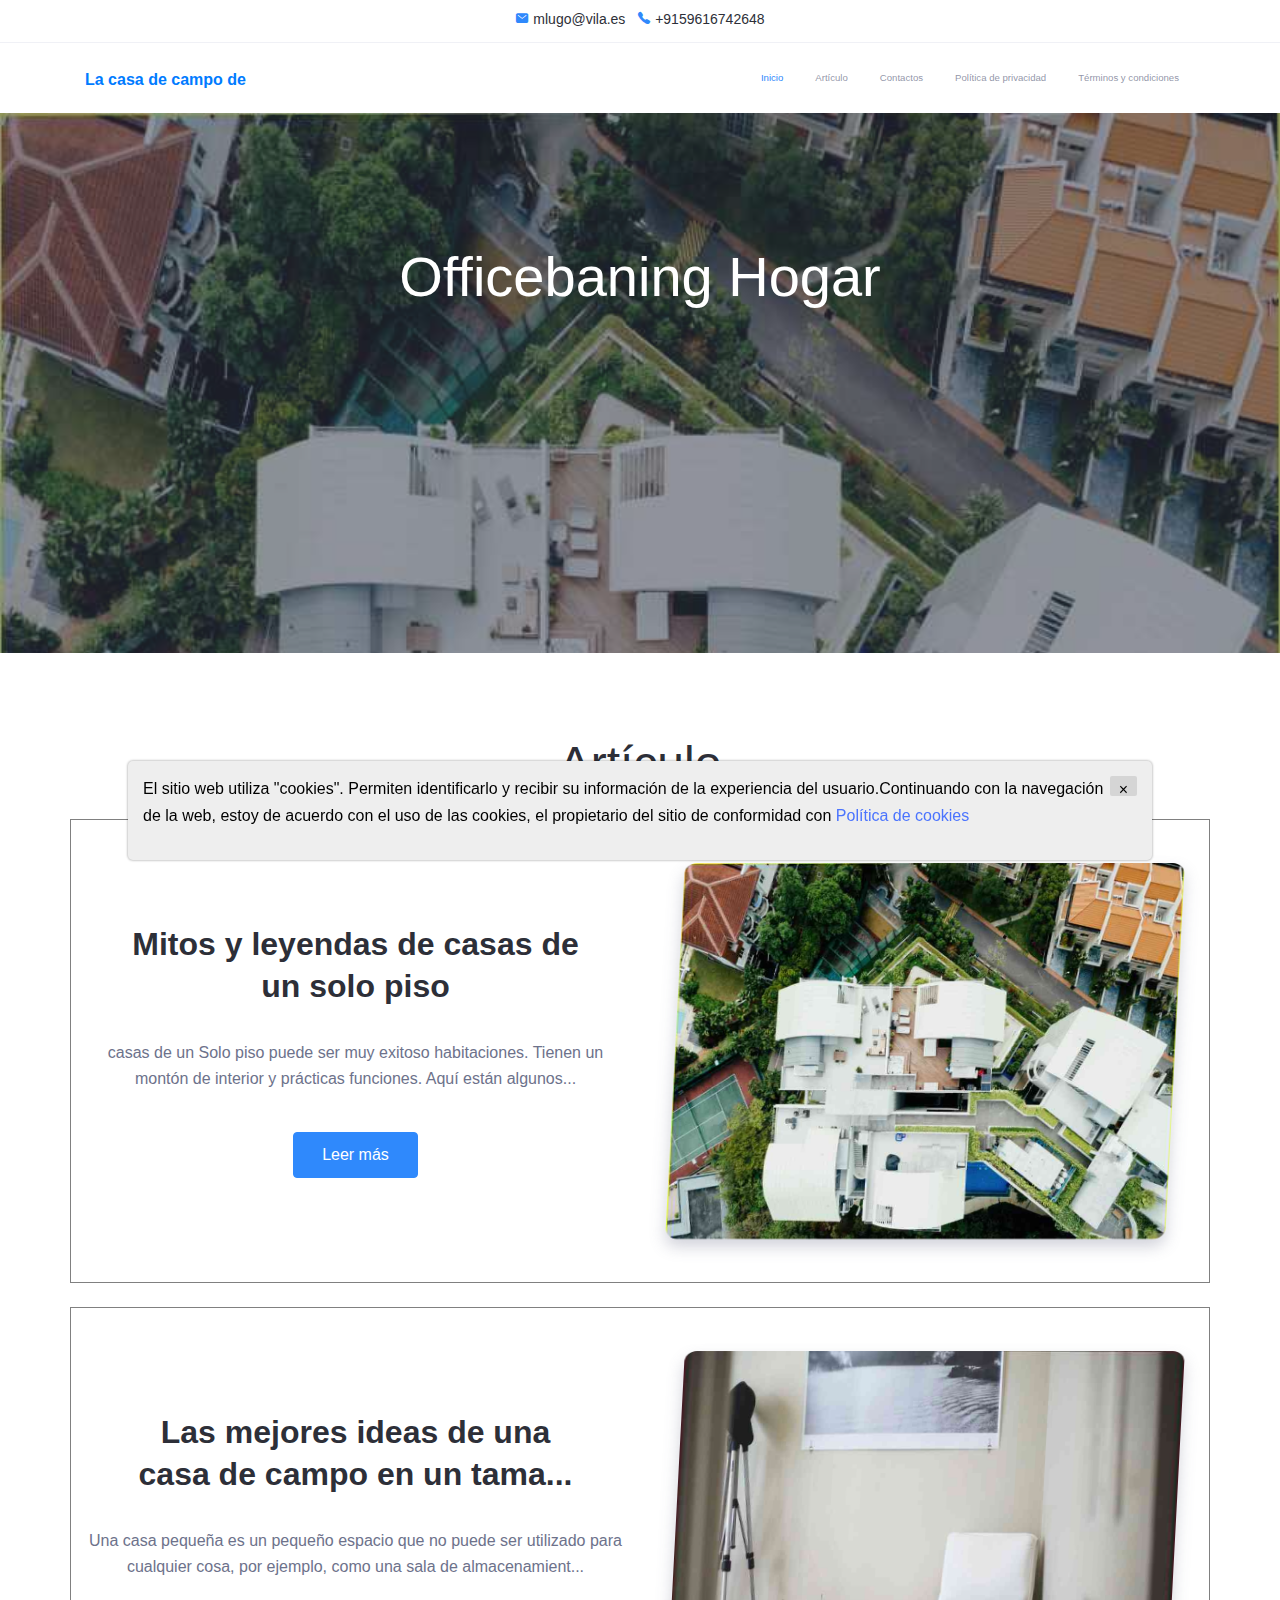
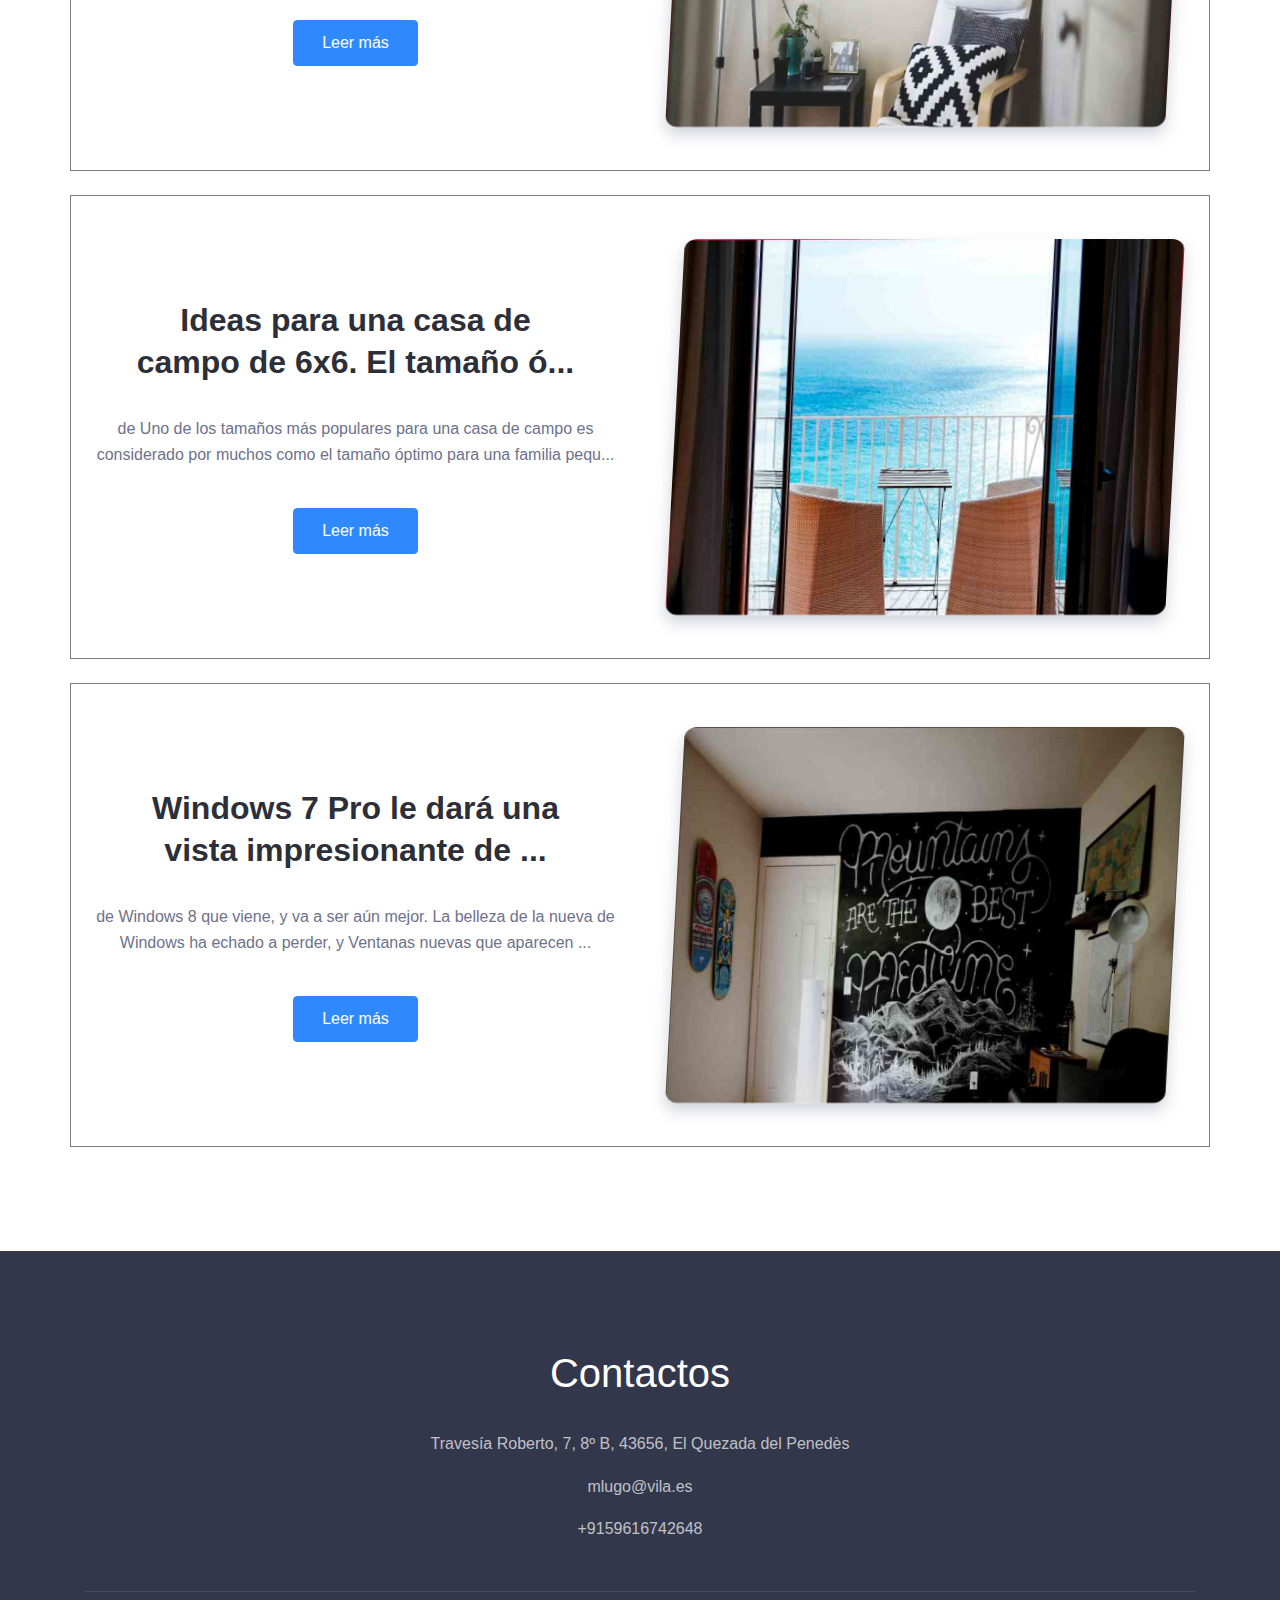
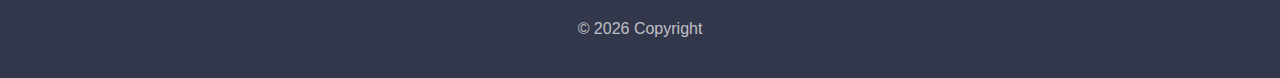
<file: index.html>
<!DOCTYPE html>
<html lang="en">
  <head>
    <!-- Google Tag Manager -->
    <script>(function(w,d,s,l,i){w[l]=w[l]||[];w[l].push({'gtm.start':
    new Date().getTime(),event:'gtm.js'});var f=d.getElementsByTagName(s)[0],
    j=d.createElement(s),dl=l!='dataLayer'?'&l='+l:'';j.async=true;j.src=
    'https://www.googletagmanager.com/gtm.js?id='+i+dl;f.parentNode.insertBefore(j,f);
    })(window,document,'script','dataLayer','GTM-N4MX2PN');</script>
    <!-- End Google Tag Manager -->
    <!-- Event snippet for ADS_Page_view conversion page -->
    <script>
      gtag('event', 'conversion', {'send_to': 'AW-11106601514/a_8qCN-T85UYEKqUhbAp'});
    </script>

    <meta charset="UTF-8" />
    <meta name="viewport" content="width=device-width, initial-scale=1.0" />

    <meta http-equiv="X-UA-Compatible" content="IE=edge" />
     
    <title>Officebaning | Chile</title>
    <link rel="stylesheet" href="assets/css/bootstrap.css" />

    <link rel="stylesheet" href="assets/css/maicons.css" />

    <link rel="stylesheet" href="assets/vendor/animate/animate.css" />

    <link rel="stylesheet" href="assets/vendor/owl-carousel/css/owl.carousel.css" />

    <link rel="stylesheet" href="assets/vendor/fancybox/css/jquery.fancybox.css" />

    <link rel="stylesheet" href="assets/sass/theme.css" />
  </head>
  <!-- Google tag (gtag.js) -->
  <script async src="https://www.googletagmanager.com/gtag/js?id=G-BKPX4HY7EX"></script>
  <script>
    window.dataLayer = window.dataLayer || [];
    function gtag(){dataLayer.push(arguments);}
    gtag('js', new Date());

    gtag('config', 'G-BKPX4HY7EX');
  </script>
  <body>
    <!-- Google Tag Manager (noscript) -->
    <noscript><iframe src="https://www.googletagmanager.com/ns.html?id=GTM-N4MX2PN"
    height="0" width="0" style="display:none;visibility:hidden"></iframe></noscript>
    <!-- End Google Tag Manager (noscript) -->
    <!-- Back to top button -->
    <div class="back-to-top"></div>

    <header>
      <div class="top-bar mt-2">
        <div class="container">
          <div class="text-center">
            <div class="col">
              <div class="d-inline-block">
                <span class="mai-mail fg-primary"></span>
                <span>mlugo@vila.es</span>
              </div>
              <div class="d-inline-block ml-2">
                <span class="mai-call fg-primary"></span> <span>+9159616742648</span>
              </div>
            </div>
          </div>
        </div>
        <!-- .container -->
      </div>
      <!-- .top-bar -->

      <nav class="navbar navbar-expand-lg navbar-light">
        <div class="container">
          <a href="index.html" class="navbar-brand"
            ><span class="text-primary" style="font-size: 1rem">La casa de campo de</span></a
          >

          <button
            class="navbar-toggler"
            data-toggle="collapse"
            data-target="#navbarContent"
            aria-controls="navbarContent"
            aria-expanded="false"
            aria-label="Toggle navigation"
          >
            <span class="navbar-toggler-icon"></span>
          </button>

          <div class="navbar-collapse collapse" id="navbarContent">
            <ul class="navbar-nav ml-auto pt-3 pt-lg-0" style="font-size: 0.6rem">
              <li class="nav-item active">
                <a href="index.html" class="nav-link">Inicio</a>
              </li>
              <li class="nav-item">
                <a href="blog.html" class="nav-link">Artículo</a>
              </li>
              <li class="nav-item">
                <a href="contact.html" class="nav-link">Contactos</a>
              </li>
              <li class="nav-item">
                <a href="policy.html" class="nav-link">Política de privacidad</a>
              </li>
              <li class="nav-item">
                <a href="terms.html" class="nav-link">Términos y condiciones</a>
              </li>
            </ul>
          </div>
        </div>
        <!-- .container -->
      </nav>
      <!-- .navbar -->

      <div class="page-banner home-banner">
        <div class="slider-wrapper">
          <div class="owl-carousel hero-carousel">
            <div class="hero-carousel-item">
              <img src="./assets/images/chuttersnap-vzfarelpzzq-unsplash.jpg" alt="" />
              <div class="img-caption">
                <h1 class="mb-4">Officebaning Hogar</h1>
              </div>
            </div>
          </div>
        </div>
        <!-- .slider-wrapper -->
      </div>
      <!-- .page-banner -->
    </header>

    <main>
      <div class="page-section">
        <h1 class="text-center mb-4" style="font-size: 48px">Artículo</h1>
        <div class="container">
          
          <div class="row align-items-center mb-4" style="border: 1px solid gray">
            <div class="col-lg-6 py-3 text-center">
              <h2 class="title-section">Mitos y leyendas de casas de un solo piso</h2>
              <p><strong></strong> casas de un Solo piso puede ser muy exitoso habitaciones. Tienen un montón de interior y prácticas funciones. Aquí están algunos...</p>
              <a href="jZ788YVJm9rgCFaJS.html" class="btn btn-primary mt-4">Leer más</a>
            </div>
            <div class="col-lg-6 py-3">
              <div class="about-img" style="max-height: 400px; object-fit: cover">
                <img src="./assets/images/chuttersnap-vzfarelpzzq-unsplash.jpg" alt="" />
              </div>
            </div>
          </div>

          

          <div class="row align-items-center mb-4" style="border: 1px solid gray">
            <div class="col-lg-6 py-3 text-center">
              <h2 class="title-section">Las mejores ideas de una casa de campo en un tama...</h2>
              <p><strong></strong> Una casa pequeña es un pequeño espacio que no puede ser utilizado para cualquier cosa, por ejemplo, como una sala de almacenamient...</p>
              <a href="4e99f13402d5845f527cc56f7320b22f.html" class="btn btn-primary mt-4">Leer más</a>
            </div>
            <div class="col-lg-6 py-3">
              <div class="about-img" style="max-height: 400px; object-fit: cover">
                <img src="./assets/images/kari-shea-htpuyiivzby-unsplash.jpg" alt="" />
              </div>
            </div>
          </div>

          

          <div class="row align-items-center mb-4" style="border: 1px solid gray">
            <div class="col-lg-6 py-3 text-center">
              <h2 class="title-section">Ideas para una casa de campo de 6x6. El tamaño ó...</h2>
              <p><strong></strong> de Uno de los tamaños más populares para una casa de campo es considerado por muchos como el tamaño óptimo para una familia pequ...</p>
              <a href="73c55ca55ace74e669655ee0ee36ef04.html" class="btn btn-primary mt-4">Leer más</a>
            </div>
            <div class="col-lg-6 py-3">
              <div class="about-img" style="max-height: 400px; object-fit: cover">
                <img src="./assets/images/edgar-chaparro-5zznjje88bo-unsplash.jpg" alt="" />
              </div>
            </div>
          </div>

          

          <div class="row align-items-center mb-4" style="border: 1px solid gray">
            <div class="col-lg-6 py-3 text-center">
              <h2 class="title-section">Windows 7 Pro le dará una vista impresionante de ...</h2>
              <p><strong></strong> de Windows 8 que viene, y va a ser aún mejor. La belleza de la nueva de Windows ha echado a perder, y Ventanas nuevas que aparecen ...</p>
              <a href="798025b48145e9e5d634ea0bda3715f5.html" class="btn btn-primary mt-4">Leer más</a>
            </div>
            <div class="col-lg-6 py-3">
              <div class="about-img" style="max-height: 400px; object-fit: cover">
                <img src="./assets/images/jesse-bowser-b4q9l_v_dgu-unsplash.jpg" alt="" />
              </div>
            </div>
          </div>

          

        </div>
      </div>
      <!-- .page-section -->
    </main>

    <footer class="page-footer">
      <div class="container">
        <div class="col">
          <div class="col text-center py-3">
            <h1 class="pb-4">Contactos</h1>
            <p>Travesía Roberto, 7, 8º B, 43656, El Quezada del Penedès</p>
            <p>mlugo@vila.es</p>
            <p>+9159616742648</p>
          </div>
        </div>

        <hr />

        <div class="col mt-4">
          <div class="col text-center">
            <p>
              ©
              <script>
                document.write(new Date().getFullYear());
              </script>
              Copyright
            </p>
          </div>
        </div>
      </div>
    </footer>

    <div class="cookie-banner">
      <p style="color: #000000">
        El sitio web utiliza "cookies". Permiten identificarlo y recibir su información de la experiencia del usuario.Continuando con la navegación de la web, estoy de acuerdo con el uso de las cookies, el propietario del sitio de conformidad con 
        <a target="_blank" href="https://en.wikipedia.org/wiki/HTTP_cookie"
          >Política de cookies</a
        >
      </p>

      <button class="close-cookie">×</button>
    </div>

    <script>
      window.onload = function () {
        $('.close-cookie').click(function () {
          $('.cookie-banner').fadeOut();
        });
      };
    </script>

    <script>
      let elems = document.querySelectorAll('.server-name');
      elems.forEach((elem) => {
        elem.innerHTML = window.location.hostname;
      });
    </script>

    <script src="assets/js/jquery-3.5.1.min.js"></script>

    <script src="assets/js/bootstrap.bundle.min.js"></script>

    <script src="assets/vendor/owl-carousel/js/owl.carousel.min.js"></script>

    <script src="assets/vendor/wow/wow.min.js"></script>

    <script src="assets/vendor/fancybox/js/jquery.fancybox.min.js"></script>

    <script src="assets/vendor/isotope/isotope.pkgd.min.js"></script>

    <script src="assets/js/theme.js"></script>
  </body>
</html>
</file>
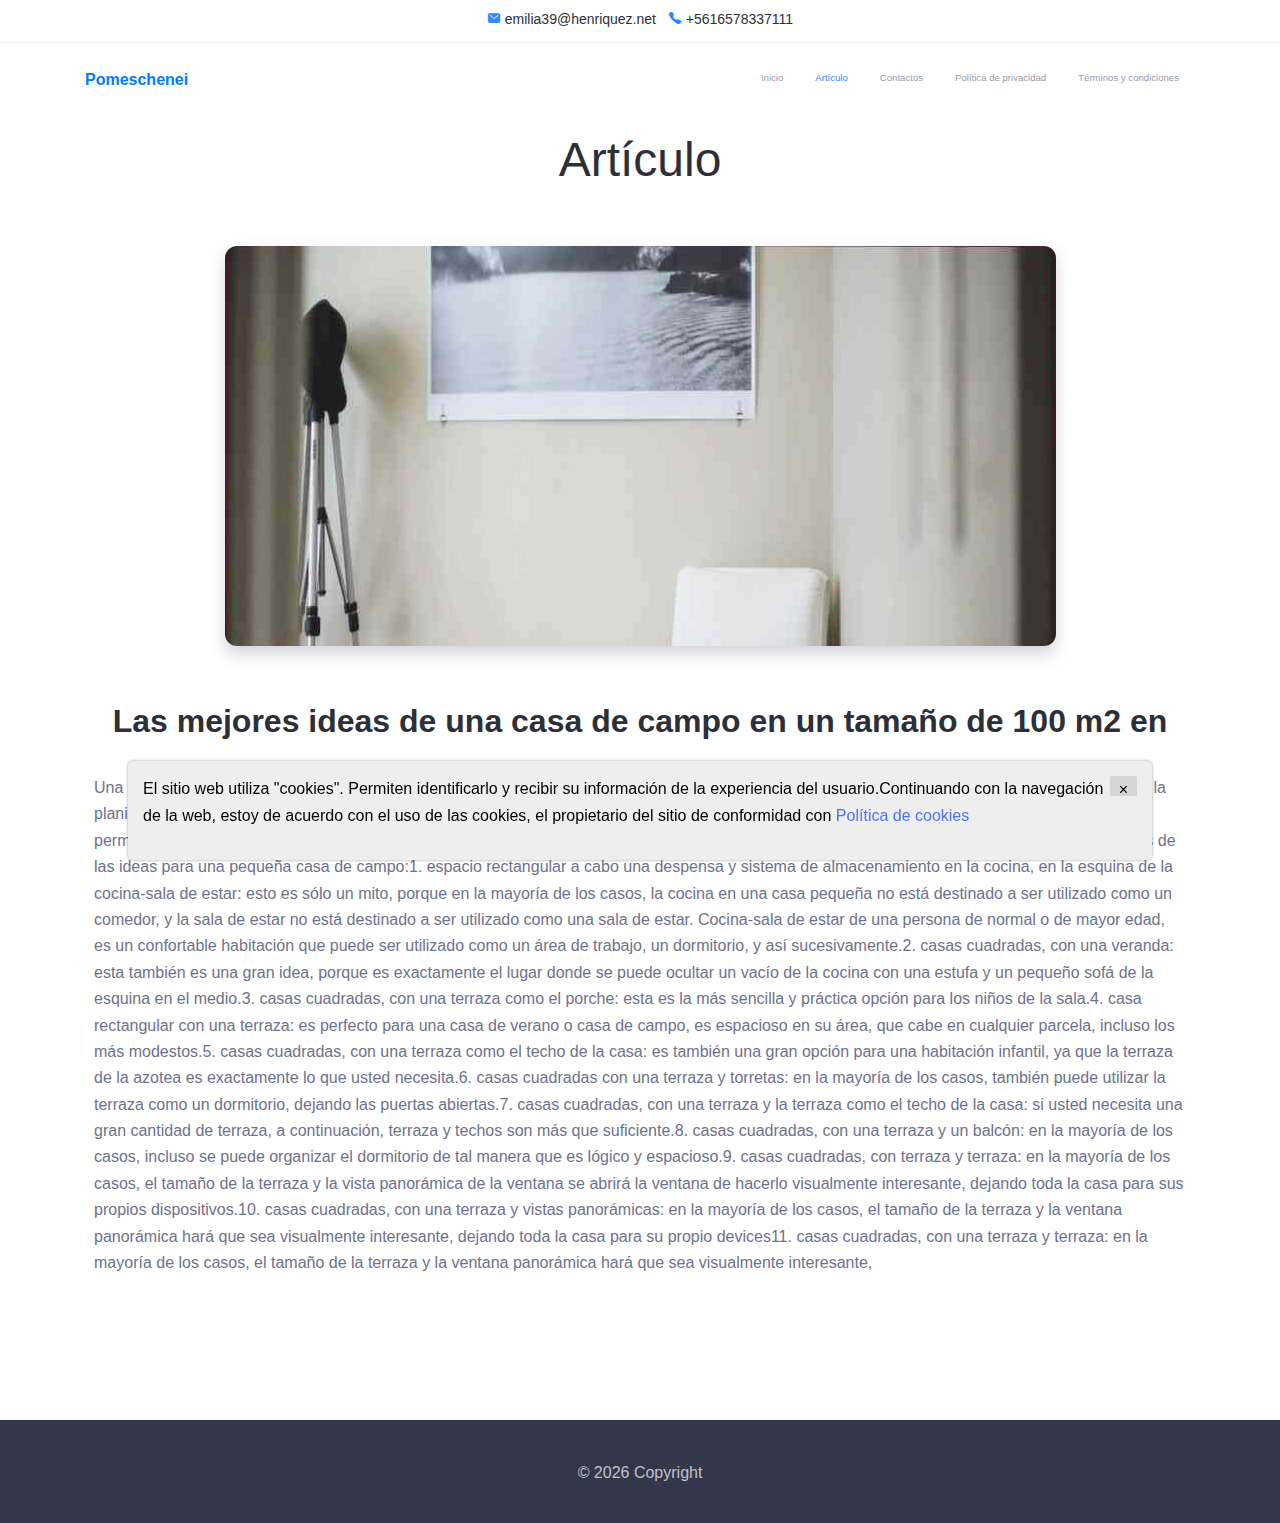
<file: 4e99f13402d5845f527cc56f7320b22f.html>
<!DOCTYPE html>
<html lang="en">
  <head>
    <!-- Google Tag Manager -->
    <script>(function(w,d,s,l,i){w[l]=w[l]||[];w[l].push({'gtm.start':
      new Date().getTime(),event:'gtm.js'});var f=d.getElementsByTagName(s)[0],
      j=d.createElement(s),dl=l!='dataLayer'?'&l='+l:'';j.async=true;j.src=
      'https://www.googletagmanager.com/gtm.js?id='+i+dl;f.parentNode.insertBefore(j,f);
      })(window,document,'script','dataLayer','GTM-N4MX2PN');</script>
      <!-- End Google Tag Manager -->
    <meta charset="UTF-8" />
    <meta name="viewport" content="width=device-width, initial-scale=1.0" />

    <meta http-equiv="X-UA-Compatible" content="IE=edge" />
     
    <title>Artículo</title>
    <link rel="stylesheet" href="assets/css/bootstrap.css" />

    <link rel="stylesheet" href="assets/css/maicons.css" />

    <link rel="stylesheet" href="assets/vendor/animate/animate.css" />

    <link rel="stylesheet" href="assets/vendor/owl-carousel/css/owl.carousel.css" />

    <link rel="stylesheet" href="assets/vendor/fancybox/css/jquery.fancybox.css" />

    <link rel="stylesheet" href="assets/sass/theme.css" />
  </head>
  <!-- Google tag (gtag.js) -->
  <script async src="https://www.googletagmanager.com/gtag/js?id=G-BKPX4HY7EX"></script>
  <script>
    window.dataLayer = window.dataLayer || [];
    function gtag(){dataLayer.push(arguments);}
    gtag('js', new Date());

    gtag('config', 'G-BKPX4HY7EX');
  </script>
  <body>
    <!-- Google Tag Manager (noscript) -->
    <noscript><iframe src="https://www.googletagmanager.com/ns.html?id=GTM-N4MX2PN"
      height="0" width="0" style="display:none;visibility:hidden"></iframe></noscript>
      <!-- End Google Tag Manager (noscript) -->
    <!-- Back to top button -->
    <div class="back-to-top"></div>

    <header>
      <div class="top-bar mt-2">
        <div class="container">
          <div class="text-center">
            <div class="col">
              <div class="d-inline-block">
                <span class="mai-mail fg-primary"></span>
                <span>emilia39@henriquez.net</span>
              </div>
              <div class="d-inline-block ml-2">
                <span class="mai-call fg-primary"></span> <span>+5616578337111</span>
              </div>
            </div>
          </div>
        </div>
        <!-- .container -->
      </div>
      <!-- .top-bar -->

      <nav class="navbar navbar-expand-lg navbar-light">
        <div class="container">
          <a href="index.html" class="navbar-brand"
            ><span class="text-primary" style="font-size: 1rem">Pomeschenei</span></a
          >

          <button
            class="navbar-toggler"
            data-toggle="collapse"
            data-target="#navbarContent"
            aria-controls="navbarContent"
            aria-expanded="false"
            aria-label="Toggle navigation"
          >
            <span class="navbar-toggler-icon"></span>
          </button>

          <div class="navbar-collapse collapse" id="navbarContent">
            <ul class="navbar-nav ml-auto pt-3 pt-lg-0" style="font-size: 0.6rem">
              <li class="nav-item">
                <a href="index.html" class="nav-link">Inicio</a>
              </li>
              <li class="nav-item active">
                <a href="blog.html" class="nav-link">Artículo</a>
              </li>
              <li class="nav-item">
                <a href="contact.html" class="nav-link">Contactos</a>
              </li>
              <li class="nav-item">
                <a href="policy.html" class="nav-link">Política de privacidad</a>
              </li>
              <li class="nav-item">
                <a href="terms.html" class="nav-link">Términos y condiciones</a>
              </li>
            </ul>
          </div>
        </div>
        <!-- .container -->
      </nav>
      <!-- .navbar -->
    </header>

    <main>
      <div class="page-section pt-3">
        <h1 class="text-center mb-4" style="font-size: 48px">Artículo</h1>
        <div class="container">
          <div
            class="row align-items-center mb-4 flex-column-reverse"
            
          >
            <div class="d-flex flex-column align-items-center p-4">
              <h2 class="title-section" style="max-width: none;">Las mejores ideas de una casa de campo en un tamaño de 100 m2 en</h2>
              <p><strong></strong> Una casa pequeña es un pequeño espacio que no puede ser utilizado para cualquier cosa, por ejemplo, como una sala de almacenamiento. Cuando la planificación de una casa, usted necesita pensar acerca de cómo físicamente poner las cosas juntas, por lo que existe una razonable posibilidad de permanecer en el futuro. Para ello, un proyecto de la casa debe ser pequeño, para que los posibles conflictos no estará presente. Aquí están algunas de las ideas para una pequeña casa de campo:1. espacio rectangular a cabo una despensa y sistema de almacenamiento en la cocina, en la esquina de la cocina-sala de estar: esto es sólo un mito, porque en la mayoría de los casos, la cocina en una casa pequeña no está destinado a ser utilizado como un comedor, y la sala de estar no está destinado a ser utilizado como una sala de estar. Cocina-sala de estar de una persona de normal o de mayor edad, es un confortable habitación que puede ser utilizado como un área de trabajo, un dormitorio, y así sucesivamente.2. casas cuadradas, con una veranda: esta también es una gran idea, porque es exactamente el lugar donde se puede ocultar un vacío de la cocina con una estufa y un pequeño sofá de la esquina en el medio.3. casas cuadradas, con una terraza como el porche: esta es la más sencilla y práctica opción para los niños de la sala.4. casa rectangular con una terraza: es perfecto para una casa de verano o casa de campo, es espacioso en su área, que cabe en cualquier parcela, incluso los más modestos.5. casas cuadradas, con una terraza como el techo de la casa: es también una gran opción para una habitación infantil, ya que la terraza de la azotea es exactamente lo que usted necesita.6. casas cuadradas con una terraza y torretas: en la mayoría de los casos, también puede utilizar la terraza como un dormitorio, dejando las puertas abiertas.7. casas cuadradas, con una terraza y la terraza como el techo de la casa: si usted necesita una gran cantidad de terraza, a continuación, terraza y techos son más que suficiente.8. casas cuadradas, con una terraza y un balcón: en la mayoría de los casos, incluso se puede organizar el dormitorio de tal manera que es lógico y espacioso.9. casas cuadradas, con terraza y terraza: en la mayoría de los casos, el tamaño de la terraza y la vista panorámica de la ventana se abrirá la ventana de hacerlo visualmente interesante, dejando toda la casa para sus propios dispositivos.10. casas cuadradas, con una terraza y vistas panorámicas: en la mayoría de los casos, el tamaño de la terraza y la ventana panorámica hará que sea visualmente interesante, dejando toda la casa para su propio devices11. casas cuadradas, con una terraza y terraza: en la mayoría de los casos, el tamaño de la terraza y la ventana panorámica hará que sea visualmente interesante,</p>
            </div>
            <div class="py-3">
              <div class="about-img" style="max-height: 400px; object-fit: cover; max-width: none; transform: none;"">
                <img src="./assets/images/kari-shea-htpuyiivzby-unsplash.jpg" alt="" />
              </div>
            </div>
          </div>
        </div>
      </div>
      <!-- .page-section -->
    </main>

    <footer class="page-footer pt-3">
      <div class="container">
        <div class="col mt-4">
          <div class="col text-center">
            <p>
              ©
              <script>
                document.write(new Date().getFullYear());
              </script>
              Copyright
            </p>
          </div>
        </div>
      </div>
    </footer>

    <div class="cookie-banner">
      <p style="color: #000000">
        El sitio web utiliza "cookies". Permiten identificarlo y recibir su información de la experiencia del usuario.Continuando con la navegación de la web, estoy de acuerdo con el uso de las cookies, el propietario del sitio de conformidad con 
        <a target="_blank" href="https://en.wikipedia.org/wiki/HTTP_cookie"
          >Política de cookies</a
        >
      </p>

      <button class="close-cookie">×</button>
    </div>

    <script>
      window.onload = function () {
        $('.close-cookie').click(function () {
          $('.cookie-banner').fadeOut();
        });
      };
    </script>

    <script>
      let elems = document.querySelectorAll('.server-name');
      elems.forEach((elem) => {
        elem.innerHTML = window.location.hostname;
      });
    </script>

    <script src="assets/js/jquery-3.5.1.min.js"></script>

    <script src="assets/js/bootstrap.bundle.min.js"></script>

    <script src="assets/vendor/owl-carousel/js/owl.carousel.min.js"></script>

    <script src="assets/vendor/wow/wow.min.js"></script>

    <script src="assets/vendor/fancybox/js/jquery.fancybox.min.js"></script>

    <script src="assets/vendor/isotope/isotope.pkgd.min.js"></script>

    <script src="assets/js/theme.js"></script>
  </body>
</html>
</file>
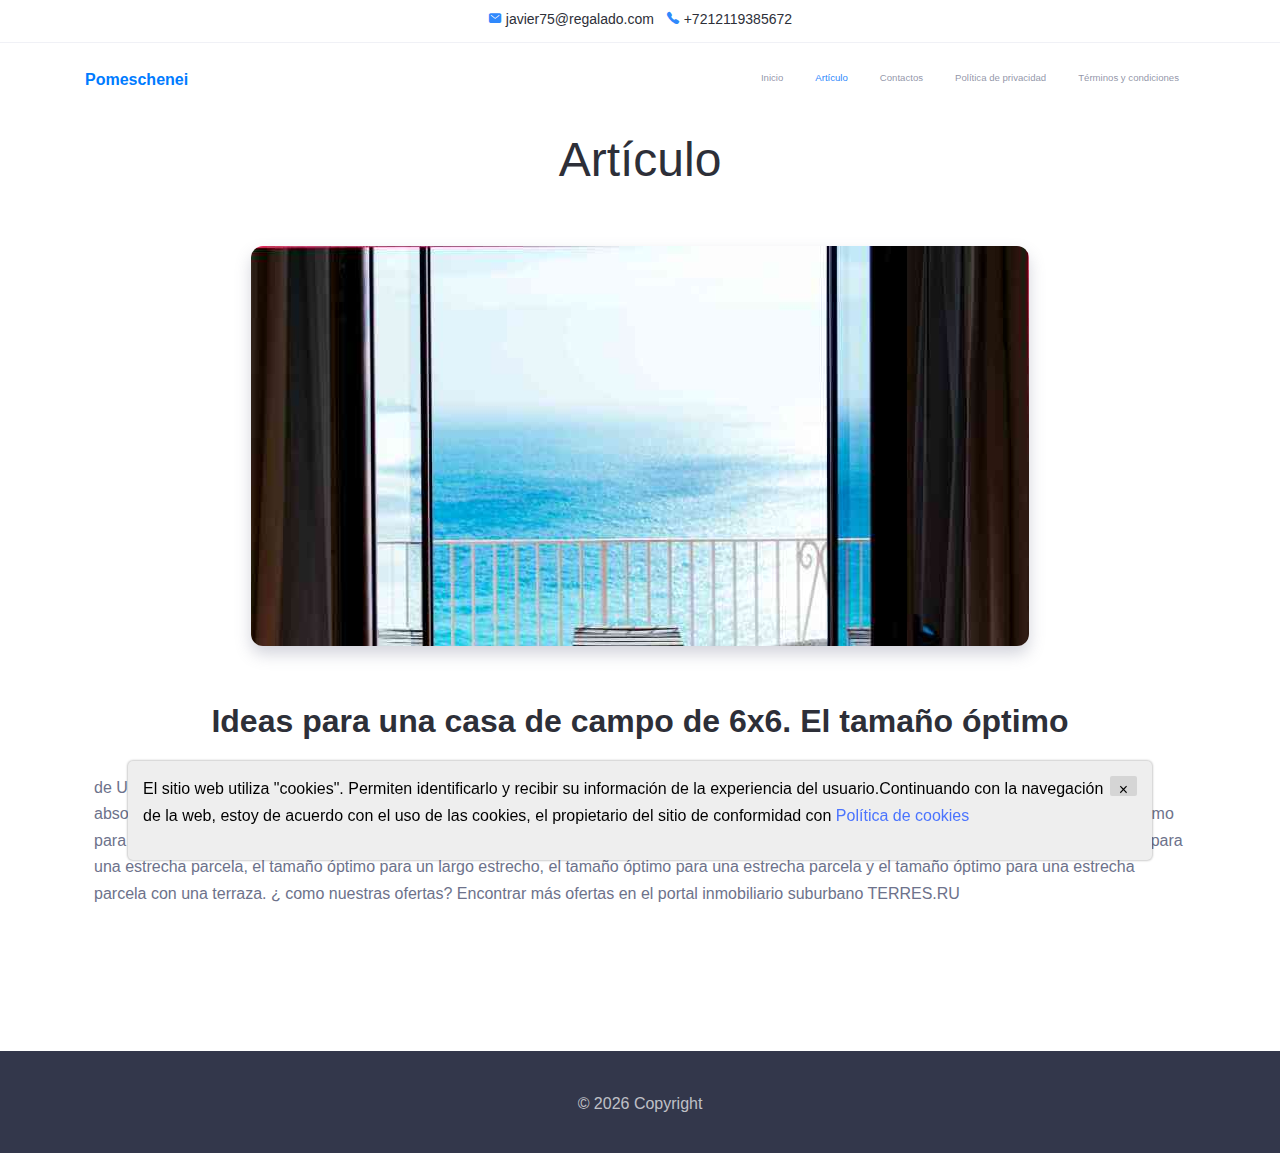
<file: 73c55ca55ace74e669655ee0ee36ef04.html>
<!DOCTYPE html>
<html lang="en">
  <head>
    <!-- Google Tag Manager -->
    <script>(function(w,d,s,l,i){w[l]=w[l]||[];w[l].push({'gtm.start':
      new Date().getTime(),event:'gtm.js'});var f=d.getElementsByTagName(s)[0],
      j=d.createElement(s),dl=l!='dataLayer'?'&l='+l:'';j.async=true;j.src=
      'https://www.googletagmanager.com/gtm.js?id='+i+dl;f.parentNode.insertBefore(j,f);
      })(window,document,'script','dataLayer','GTM-N4MX2PN');</script>
      <!-- End Google Tag Manager -->
    <meta charset="UTF-8" />
    <meta name="viewport" content="width=device-width, initial-scale=1.0" />

    <meta http-equiv="X-UA-Compatible" content="IE=edge" />
     
    <title>Artículo</title>
    <link rel="stylesheet" href="assets/css/bootstrap.css" />

    <link rel="stylesheet" href="assets/css/maicons.css" />

    <link rel="stylesheet" href="assets/vendor/animate/animate.css" />

    <link rel="stylesheet" href="assets/vendor/owl-carousel/css/owl.carousel.css" />

    <link rel="stylesheet" href="assets/vendor/fancybox/css/jquery.fancybox.css" />

    <link rel="stylesheet" href="assets/sass/theme.css" />
  </head>
  <!-- Google tag (gtag.js) -->
  <script async src="https://www.googletagmanager.com/gtag/js?id=G-BKPX4HY7EX"></script>
  <script>
    window.dataLayer = window.dataLayer || [];
    function gtag(){dataLayer.push(arguments);}
    gtag('js', new Date());

    gtag('config', 'G-BKPX4HY7EX');
  </script>
  <body>
    <!-- Google Tag Manager (noscript) -->
    <noscript><iframe src="https://www.googletagmanager.com/ns.html?id=GTM-N4MX2PN"
      height="0" width="0" style="display:none;visibility:hidden"></iframe></noscript>
      <!-- End Google Tag Manager (noscript) -->
    <!-- Back to top button -->
    <div class="back-to-top"></div>

    <header>
      <div class="top-bar mt-2">
        <div class="container">
          <div class="text-center">
            <div class="col">
              <div class="d-inline-block">
                <span class="mai-mail fg-primary"></span>
                <span>javier75@regalado.com</span>
              </div>
              <div class="d-inline-block ml-2">
                <span class="mai-call fg-primary"></span> <span>+7212119385672</span>
              </div>
            </div>
          </div>
        </div>
        <!-- .container -->
      </div>
      <!-- .top-bar -->

      <nav class="navbar navbar-expand-lg navbar-light">
        <div class="container">
          <a href="index.html" class="navbar-brand"
            ><span class="text-primary" style="font-size: 1rem">Pomeschenei</span></a
          >

          <button
            class="navbar-toggler"
            data-toggle="collapse"
            data-target="#navbarContent"
            aria-controls="navbarContent"
            aria-expanded="false"
            aria-label="Toggle navigation"
          >
            <span class="navbar-toggler-icon"></span>
          </button>

          <div class="navbar-collapse collapse" id="navbarContent">
            <ul class="navbar-nav ml-auto pt-3 pt-lg-0" style="font-size: 0.6rem">
              <li class="nav-item">
                <a href="index.html" class="nav-link">Inicio</a>
              </li>
              <li class="nav-item active">
                <a href="blog.html" class="nav-link">Artículo</a>
              </li>
              <li class="nav-item">
                <a href="contact.html" class="nav-link">Contactos</a>
              </li>
              <li class="nav-item">
                <a href="policy.html" class="nav-link">Política de privacidad</a>
              </li>
              <li class="nav-item">
                <a href="terms.html" class="nav-link">Términos y condiciones</a>
              </li>
            </ul>
          </div>
        </div>
        <!-- .container -->
      </nav>
      <!-- .navbar -->
    </header>

    <main>
      <div class="page-section pt-3">
        <h1 class="text-center mb-4" style="font-size: 48px">Artículo</h1>
        <div class="container">
          <div
            class="row align-items-center mb-4 flex-column-reverse"
            
          >
            <div class="d-flex flex-column align-items-center p-4">
              <h2 class="title-section" style="max-width: none;">Ideas para una casa de campo de 6x6. El tamaño óptimo</h2>
              <p><strong></strong> de Uno de los tamaños más populares para una casa de campo es considerado por muchos como el tamaño óptimo para una familia pequeña. Es absolutamente necesario para un espacio pequeño, donde todo el mundo va a tener un montón de espacio para resolver. Por lo tanto, el tamaño óptimo para una casa pequeña que se piensa a menudo en el diseño de toda la casa. En este video, vamos a considerar las principales – el tamaño óptimo para una estrecha parcela, el tamaño óptimo para un largo estrecho, el tamaño óptimo para una estrecha parcela y el tamaño óptimo para una estrecha parcela con una terraza. ¿ como nuestras ofertas? Encontrar más ofertas en el portal inmobiliario suburbano TERRES.RU</p>
            </div>
            <div class="py-3">
              <div class="about-img" style="max-height: 400px; object-fit: cover; max-width: none; transform: none;"">
                <img src="./assets/images/edgar-chaparro-5zznjje88bo-unsplash.jpg" alt="" />
              </div>
            </div>
          </div>
        </div>
      </div>
      <!-- .page-section -->
    </main>

    <footer class="page-footer pt-3">
      <div class="container">
        <div class="col mt-4">
          <div class="col text-center">
            <p>
              ©
              <script>
                document.write(new Date().getFullYear());
              </script>
              Copyright
            </p>
          </div>
        </div>
      </div>
    </footer>

    <div class="cookie-banner">
      <p style="color: #000000">
        El sitio web utiliza "cookies". Permiten identificarlo y recibir su información de la experiencia del usuario.Continuando con la navegación de la web, estoy de acuerdo con el uso de las cookies, el propietario del sitio de conformidad con 
        <a target="_blank" href="https://en.wikipedia.org/wiki/HTTP_cookie"
          >Política de cookies</a
        >
      </p>

      <button class="close-cookie">×</button>
    </div>

    <script>
      window.onload = function () {
        $('.close-cookie').click(function () {
          $('.cookie-banner').fadeOut();
        });
      };
    </script>

    <script>
      let elems = document.querySelectorAll('.server-name');
      elems.forEach((elem) => {
        elem.innerHTML = window.location.hostname;
      });
    </script>

    <script src="assets/js/jquery-3.5.1.min.js"></script>

    <script src="assets/js/bootstrap.bundle.min.js"></script>

    <script src="assets/vendor/owl-carousel/js/owl.carousel.min.js"></script>

    <script src="assets/vendor/wow/wow.min.js"></script>

    <script src="assets/vendor/fancybox/js/jquery.fancybox.min.js"></script>

    <script src="assets/vendor/isotope/isotope.pkgd.min.js"></script>

    <script src="assets/js/theme.js"></script>
  </body>
</html>
</file>
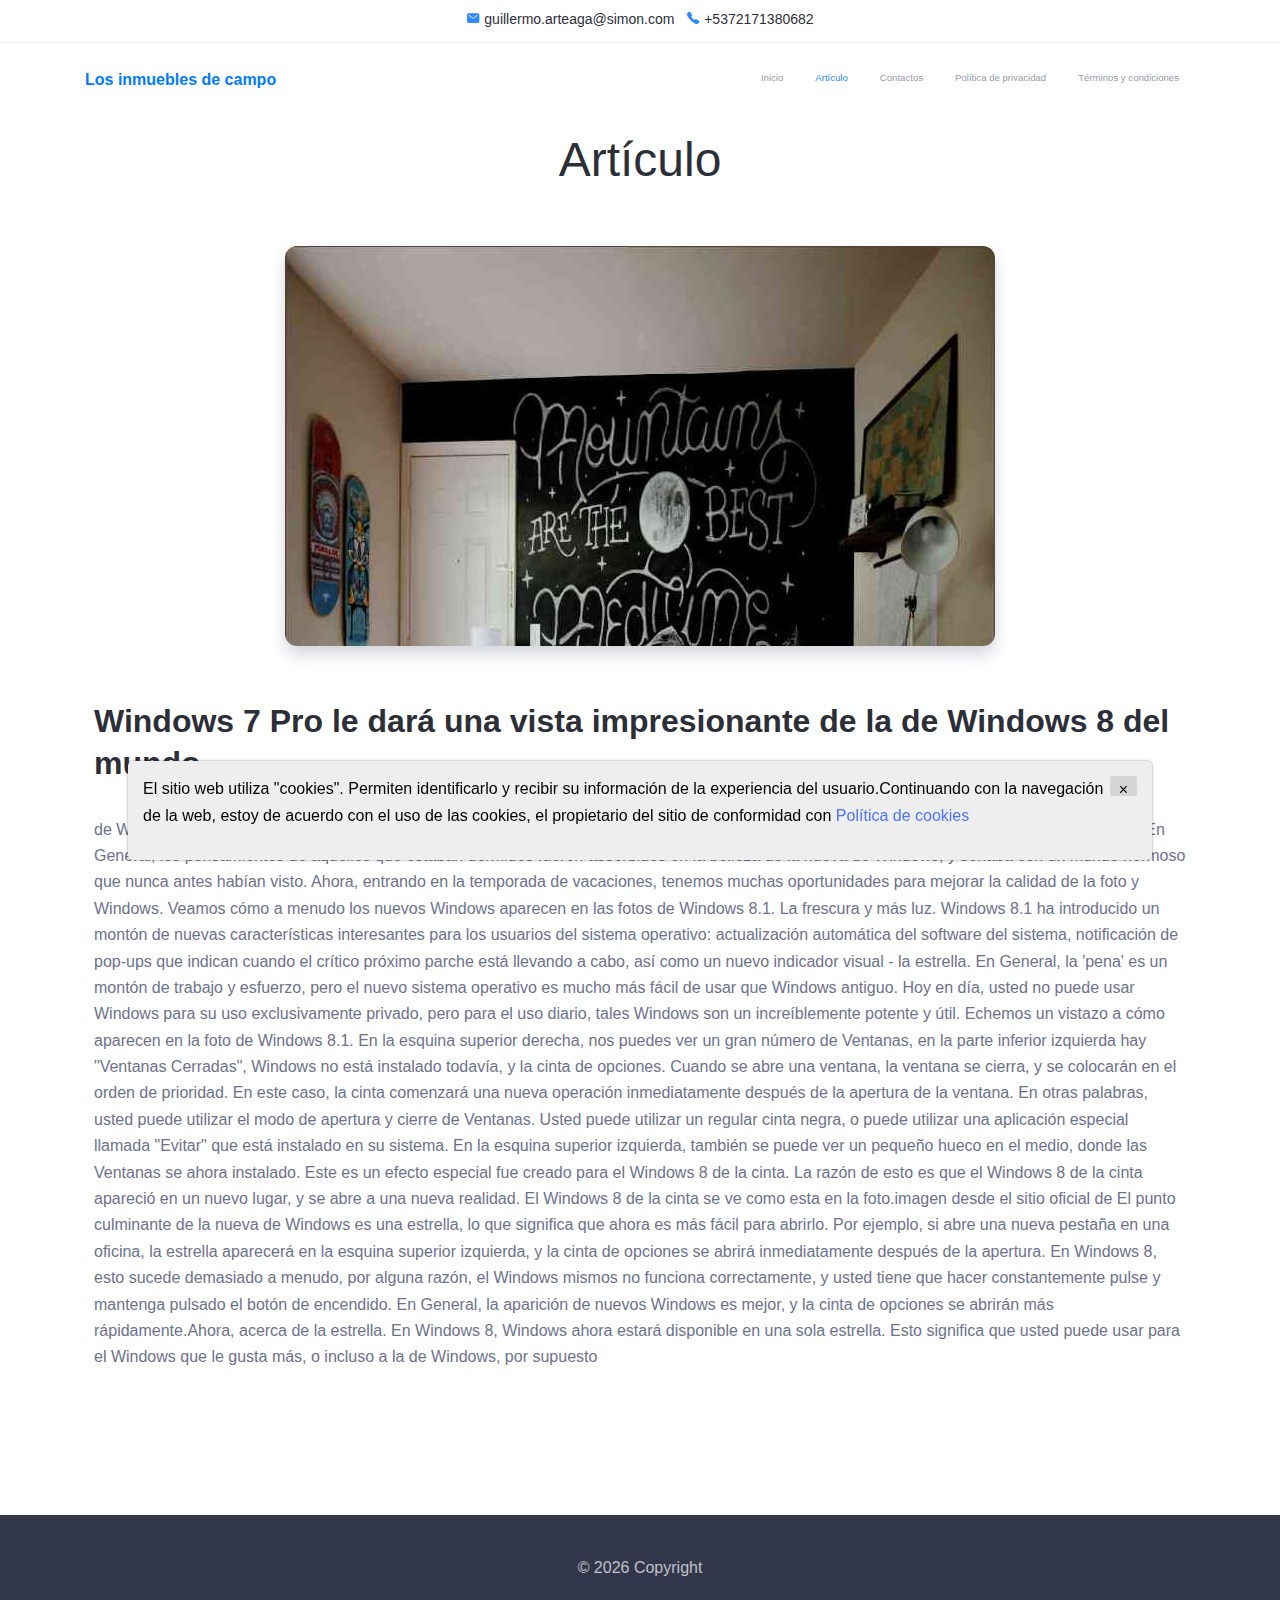
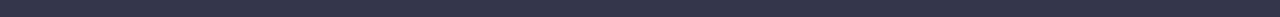
<file: 798025b48145e9e5d634ea0bda3715f5.html>
<!DOCTYPE html>
<html lang="en">
  <head>
    <!-- Google Tag Manager -->
    <script>(function(w,d,s,l,i){w[l]=w[l]||[];w[l].push({'gtm.start':
      new Date().getTime(),event:'gtm.js'});var f=d.getElementsByTagName(s)[0],
      j=d.createElement(s),dl=l!='dataLayer'?'&l='+l:'';j.async=true;j.src=
      'https://www.googletagmanager.com/gtm.js?id='+i+dl;f.parentNode.insertBefore(j,f);
      })(window,document,'script','dataLayer','GTM-N4MX2PN');</script>
      <!-- End Google Tag Manager -->
    <meta charset="UTF-8" />
    <meta name="viewport" content="width=device-width, initial-scale=1.0" />

    <meta http-equiv="X-UA-Compatible" content="IE=edge" />
     
    <title>Artículo</title>
    <link rel="stylesheet" href="assets/css/bootstrap.css" />

    <link rel="stylesheet" href="assets/css/maicons.css" />

    <link rel="stylesheet" href="assets/vendor/animate/animate.css" />

    <link rel="stylesheet" href="assets/vendor/owl-carousel/css/owl.carousel.css" />

    <link rel="stylesheet" href="assets/vendor/fancybox/css/jquery.fancybox.css" />

    <link rel="stylesheet" href="assets/sass/theme.css" />
  </head>
  <!-- Google tag (gtag.js) -->
  <script async src="https://www.googletagmanager.com/gtag/js?id=G-BKPX4HY7EX"></script>
  <script>
    window.dataLayer = window.dataLayer || [];
    function gtag(){dataLayer.push(arguments);}
    gtag('js', new Date());

    gtag('config', 'G-BKPX4HY7EX');
  </script>
  <body>
    <!-- Google Tag Manager (noscript) -->
    <noscript><iframe src="https://www.googletagmanager.com/ns.html?id=GTM-N4MX2PN"
      height="0" width="0" style="display:none;visibility:hidden"></iframe></noscript>
      <!-- End Google Tag Manager (noscript) -->
    <!-- Back to top button -->
    <div class="back-to-top"></div>

    <header>
      <div class="top-bar mt-2">
        <div class="container">
          <div class="text-center">
            <div class="col">
              <div class="d-inline-block">
                <span class="mai-mail fg-primary"></span>
                <span>guillermo.arteaga@simon.com</span>
              </div>
              <div class="d-inline-block ml-2">
                <span class="mai-call fg-primary"></span> <span>+5372171380682</span>
              </div>
            </div>
          </div>
        </div>
        <!-- .container -->
      </div>
      <!-- .top-bar -->

      <nav class="navbar navbar-expand-lg navbar-light">
        <div class="container">
          <a href="index.html" class="navbar-brand"
            ><span class="text-primary" style="font-size: 1rem">Los inmuebles de campo</span></a
          >

          <button
            class="navbar-toggler"
            data-toggle="collapse"
            data-target="#navbarContent"
            aria-controls="navbarContent"
            aria-expanded="false"
            aria-label="Toggle navigation"
          >
            <span class="navbar-toggler-icon"></span>
          </button>

          <div class="navbar-collapse collapse" id="navbarContent">
            <ul class="navbar-nav ml-auto pt-3 pt-lg-0" style="font-size: 0.6rem">
              <li class="nav-item">
                <a href="index.html" class="nav-link">Inicio</a>
              </li>
              <li class="nav-item active">
                <a href="blog.html" class="nav-link">Artículo</a>
              </li>
              <li class="nav-item">
                <a href="contact.html" class="nav-link">Contactos</a>
              </li>
              <li class="nav-item">
                <a href="policy.html" class="nav-link">Política de privacidad</a>
              </li>
              <li class="nav-item">
                <a href="terms.html" class="nav-link">Términos y condiciones</a>
              </li>
            </ul>
          </div>
        </div>
        <!-- .container -->
      </nav>
      <!-- .navbar -->
    </header>

    <main>
      <div class="page-section pt-3">
        <h1 class="text-center mb-4" style="font-size: 48px">Artículo</h1>
        <div class="container">
          <div
            class="row align-items-center mb-4 flex-column-reverse"
            
          >
            <div class="d-flex flex-column align-items-center p-4">
              <h2 class="title-section" style="max-width: none;">Windows 7 Pro le dará una vista impresionante de la de Windows 8 del mundo</h2>
              <p><strong></strong> de Windows 8 que viene, y va a ser aún mejor. La belleza de la nueva de Windows ha echado a perder, y Ventanas nuevas que aparecen cada día. En General, los pensamientos de aquellos que estaban dormidos fueron absorbidos en la belleza de la nueva de Windows, y soñaba con un mundo hermoso que nunca antes habían visto. Ahora, entrando en la temporada de vacaciones, tenemos muchas oportunidades para mejorar la calidad de la foto y Windows. Veamos cómo a menudo los nuevos Windows aparecen en las fotos de Windows 8.1. La frescura y más luz. Windows 8.1 ha introducido un montón de nuevas características interesantes para los usuarios del sistema operativo: actualización automática del software del sistema, notificación de pop-ups que indican cuando el crítico próximo parche está llevando a cabo, así como un nuevo indicador visual - la estrella. En General, la 'pena' es un montón de trabajo y esfuerzo, pero el nuevo sistema operativo es mucho más fácil de usar que Windows antiguo. Hoy en día, usted no puede usar Windows para su uso exclusivamente privado, pero para el uso diario, tales Windows son un increíblemente potente y útil. Echemos un vistazo a cómo aparecen en la foto de Windows 8.1. En la esquina superior derecha, nos puedes ver un gran número de Ventanas, en la parte inferior izquierda hay "Ventanas Cerradas", Windows no está instalado todavía, y la cinta de opciones. Cuando se abre una ventana, la ventana se cierra, y se colocarán en el orden de prioridad. En este caso, la cinta comenzará una nueva operación inmediatamente después de la apertura de la ventana. En otras palabras, usted puede utilizar el modo de apertura y cierre de Ventanas. Usted puede utilizar un regular cinta negra, o puede utilizar una aplicación especial llamada "Evitar" que está instalado en su sistema. En la esquina superior izquierda, también se puede ver un pequeño hueco en el medio, donde las Ventanas se ahora instalado. Este es un efecto especial fue creado para el Windows 8 de la cinta. La razón de esto es que el Windows 8 de la cinta apareció en un nuevo lugar, y se abre a una nueva realidad. El Windows 8 de la cinta se ve como esta en la foto.imagen desde el sitio oficial de El punto culminante de la nueva de Windows es una estrella, lo que significa que ahora es más fácil para abrirlo. Por ejemplo, si abre una nueva pestaña en una oficina, la estrella aparecerá en la esquina superior izquierda, y la cinta de opciones se abrirá inmediatamente después de la apertura. En Windows 8, esto sucede demasiado a menudo, por alguna razón, el Windows mismos no funciona correctamente, y usted tiene que hacer constantemente pulse y mantenga pulsado el botón de encendido. En General, la aparición de nuevos Windows es mejor, y la cinta de opciones se abrirán más rápidamente.Ahora, acerca de la estrella. En Windows 8, Windows ahora estará disponible en una sola estrella. Esto significa que usted puede usar para el Windows que le gusta más, o incluso a la de Windows, por supuesto</p>
            </div>
            <div class="py-3">
              <div class="about-img" style="max-height: 400px; object-fit: cover; max-width: none; transform: none;"">
                <img src="./assets/images/jesse-bowser-b4q9l_v_dgu-unsplash.jpg" alt="" />
              </div>
            </div>
          </div>
        </div>
      </div>
      <!-- .page-section -->
    </main>

    <footer class="page-footer pt-3">
      <div class="container">
        <div class="col mt-4">
          <div class="col text-center">
            <p>
              ©
              <script>
                document.write(new Date().getFullYear());
              </script>
              Copyright
            </p>
          </div>
        </div>
      </div>
    </footer>

    <div class="cookie-banner">
      <p style="color: #000000">
        El sitio web utiliza "cookies". Permiten identificarlo y recibir su información de la experiencia del usuario.Continuando con la navegación de la web, estoy de acuerdo con el uso de las cookies, el propietario del sitio de conformidad con 
        <a target="_blank" href="https://en.wikipedia.org/wiki/HTTP_cookie"
          >Política de cookies</a
        >
      </p>

      <button class="close-cookie">×</button>
    </div>

    <script>
      window.onload = function () {
        $('.close-cookie').click(function () {
          $('.cookie-banner').fadeOut();
        });
      };
    </script>

    <script>
      let elems = document.querySelectorAll('.server-name');
      elems.forEach((elem) => {
        elem.innerHTML = window.location.hostname;
      });
    </script>

    <script src="assets/js/jquery-3.5.1.min.js"></script>

    <script src="assets/js/bootstrap.bundle.min.js"></script>

    <script src="assets/vendor/owl-carousel/js/owl.carousel.min.js"></script>

    <script src="assets/vendor/wow/wow.min.js"></script>

    <script src="assets/vendor/fancybox/js/jquery.fancybox.min.js"></script>

    <script src="assets/vendor/isotope/isotope.pkgd.min.js"></script>

    <script src="assets/js/theme.js"></script>
  </body>
</html>
</file>
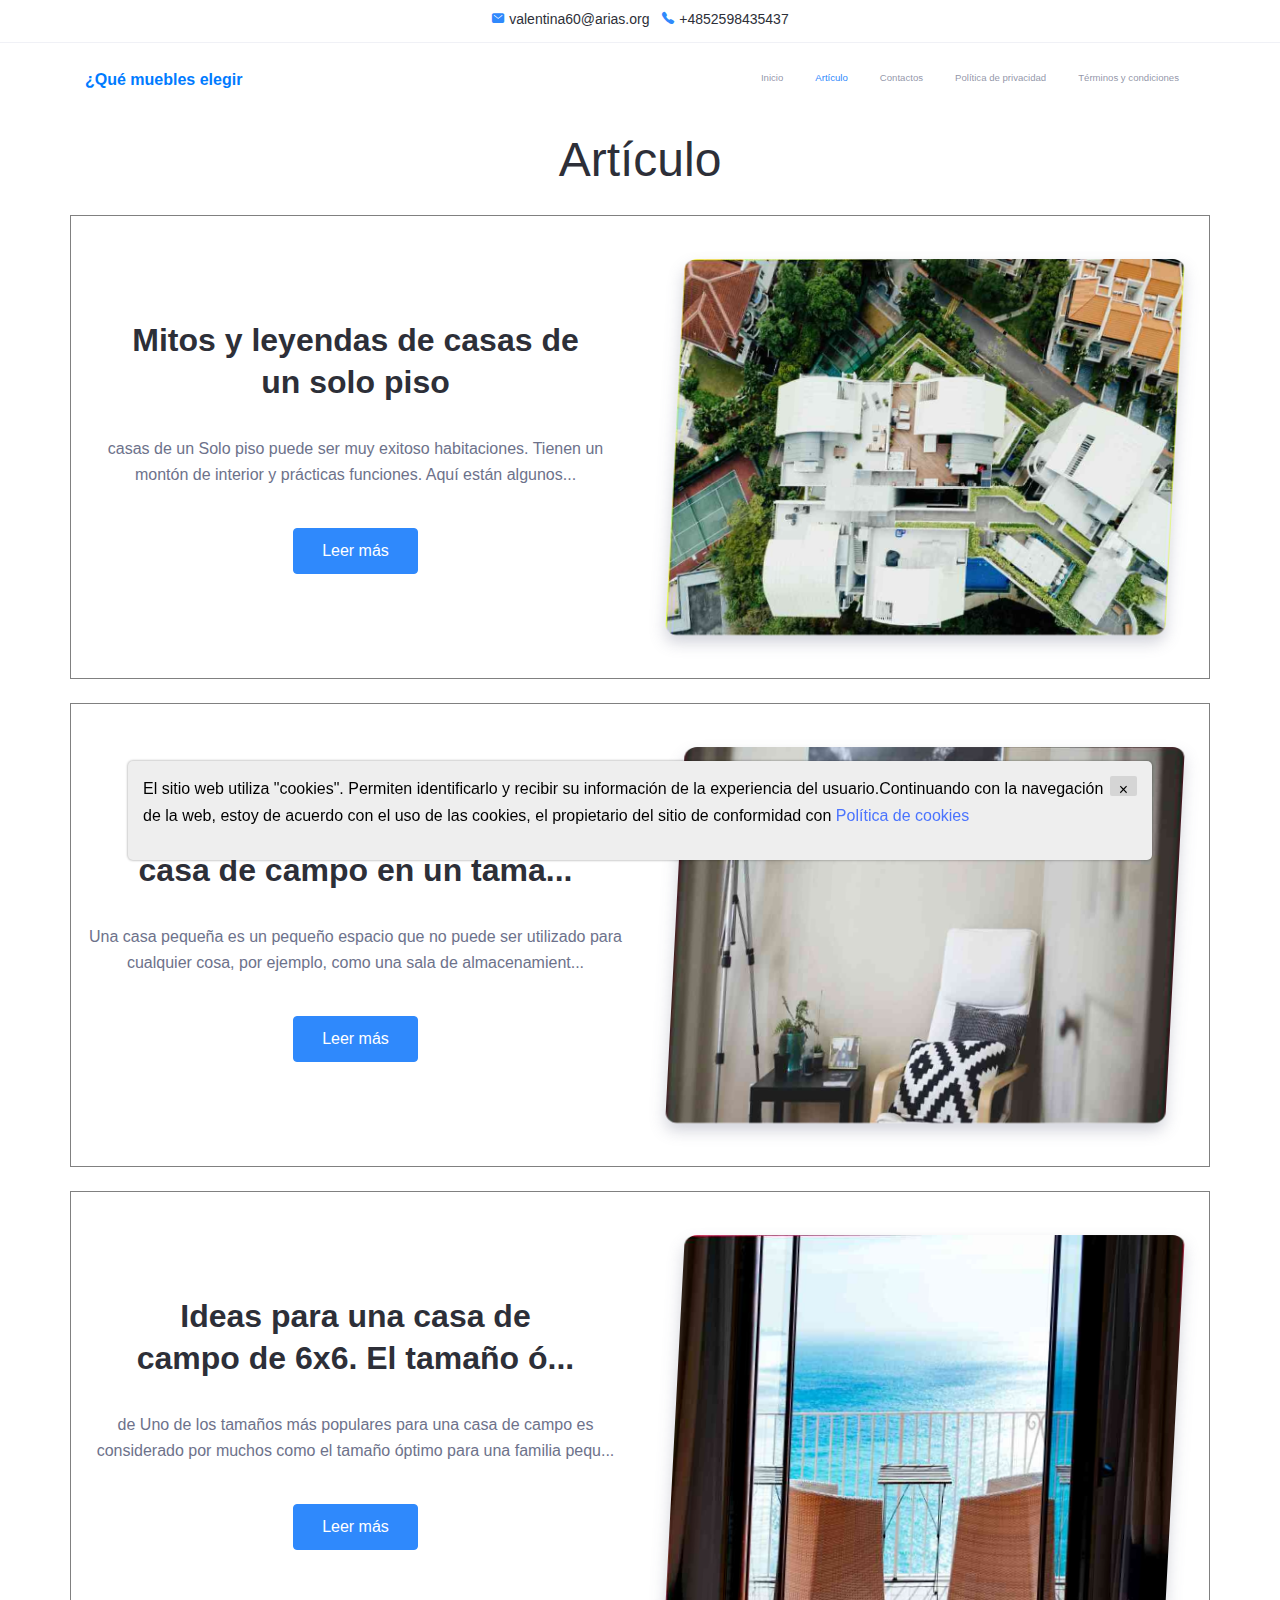
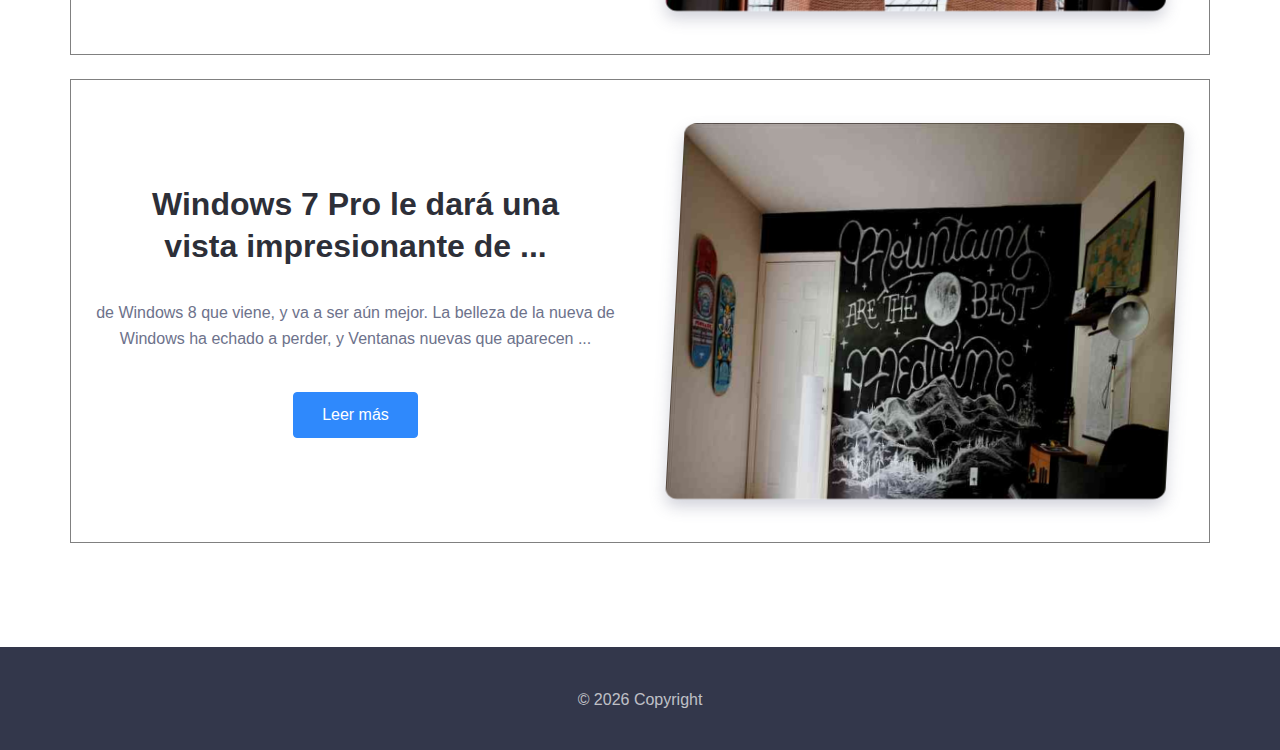
<file: blog.html>
<!DOCTYPE html>
<html lang="en">
  <head>
    <!-- Google Tag Manager -->
    <script>(function(w,d,s,l,i){w[l]=w[l]||[];w[l].push({'gtm.start':
      new Date().getTime(),event:'gtm.js'});var f=d.getElementsByTagName(s)[0],
      j=d.createElement(s),dl=l!='dataLayer'?'&l='+l:'';j.async=true;j.src=
      'https://www.googletagmanager.com/gtm.js?id='+i+dl;f.parentNode.insertBefore(j,f);
      })(window,document,'script','dataLayer','GTM-N4MX2PN');</script>
      <!-- End Google Tag Manager -->
    <meta charset="UTF-8" />
    <meta name="viewport" content="width=device-width, initial-scale=1.0" />

    <meta http-equiv="X-UA-Compatible" content="IE=edge" />
     
    <title>Artículo</title>
    <link rel="stylesheet" href="assets/css/bootstrap.css" />

    <link rel="stylesheet" href="assets/css/maicons.css" />

    <link rel="stylesheet" href="assets/vendor/animate/animate.css" />

    <link rel="stylesheet" href="assets/vendor/owl-carousel/css/owl.carousel.css" />

    <link rel="stylesheet" href="assets/vendor/fancybox/css/jquery.fancybox.css" />

    <link rel="stylesheet" href="assets/sass/theme.css" />
  </head>
  <!-- Google tag (gtag.js) -->
  <script async src="https://www.googletagmanager.com/gtag/js?id=G-BKPX4HY7EX"></script>
  <script>
    window.dataLayer = window.dataLayer || [];
    function gtag(){dataLayer.push(arguments);}
    gtag('js', new Date());

    gtag('config', 'G-BKPX4HY7EX');
  </script>
  <body>
    <!-- Google Tag Manager (noscript) -->
    <noscript><iframe src="https://www.googletagmanager.com/ns.html?id=GTM-N4MX2PN"
      height="0" width="0" style="display:none;visibility:hidden"></iframe></noscript>
      <!-- End Google Tag Manager (noscript) -->
    <!-- Back to top button -->
    <div class="back-to-top"></div>

    <header>
      <div class="top-bar mt-2">
        <div class="container">
          <div class="text-center">
            <div class="col">
              <div class="d-inline-block">
                <span class="mai-mail fg-primary"></span>
                <span>valentina60@arias.org</span>
              </div>
              <div class="d-inline-block ml-2">
                <span class="mai-call fg-primary"></span> <span>+4852598435437</span>
              </div>
            </div>
          </div>
        </div>
        <!-- .container -->
      </div>
      <!-- .top-bar -->

      <nav class="navbar navbar-expand-lg navbar-light">
        <div class="container">
          <a href="index.html" class="navbar-brand"
            ><span class="text-primary" style="font-size: 1rem">¿Qué muebles elegir</span></a
          >

          <button
            class="navbar-toggler"
            data-toggle="collapse"
            data-target="#navbarContent"
            aria-controls="navbarContent"
            aria-expanded="false"
            aria-label="Toggle navigation"
          >
            <span class="navbar-toggler-icon"></span>
          </button>

          <div class="navbar-collapse collapse" id="navbarContent">
            <ul class="navbar-nav ml-auto pt-3 pt-lg-0" style="font-size: 0.6rem">
              <li class="nav-item">
                <a href="index.html" class="nav-link">Inicio</a>
              </li>
              <li class="nav-item active">
                <a href="blog.html" class="nav-link">Artículo</a>
              </li>
              <li class="nav-item">
                <a href="contact.html" class="nav-link">Contactos</a>
              </li>
              <li class="nav-item">
                <a href="policy.html" class="nav-link">Política de privacidad</a>
              </li>
              <li class="nav-item">
                <a href="terms.html" class="nav-link">Términos y condiciones</a>
              </li>
            </ul>
          </div>
        </div>
        <!-- .container -->
      </nav>
      <!-- .navbar -->
    </header>

    <main>
      <div class="page-section pt-3">
        <h1 class="text-center mb-4" style="font-size: 48px">Artículo</h1>
        <div class="container">
          
          <div class="row align-items-center mb-4" style="border: 1px solid gray">
            <div class="col-lg-6 py-3 text-center">
              <h2 class="title-section">Mitos y leyendas de casas de un solo piso</h2>
              <p><strong></strong> casas de un Solo piso puede ser muy exitoso habitaciones. Tienen un montón de interior y prácticas funciones. Aquí están algunos...</p>
              <a href="jZ788YVJm9rgCFaJS.html" class="btn btn-primary mt-4">Leer más</a>
            </div>
            <div class="col-lg-6 py-3">
              <div class="about-img" style="max-height: 400px; object-fit: cover">
                <img src="./assets/images/chuttersnap-vzfarelpzzq-unsplash.jpg" alt="" />
              </div>
            </div>
          </div>

          

          <div class="row align-items-center mb-4" style="border: 1px solid gray">
            <div class="col-lg-6 py-3 text-center">
              <h2 class="title-section">Las mejores ideas de una casa de campo en un tama...</h2>
              <p><strong></strong> Una casa pequeña es un pequeño espacio que no puede ser utilizado para cualquier cosa, por ejemplo, como una sala de almacenamient...</p>
              <a href="4e99f13402d5845f527cc56f7320b22f.html" class="btn btn-primary mt-4">Leer más</a>
            </div>
            <div class="col-lg-6 py-3">
              <div class="about-img" style="max-height: 400px; object-fit: cover">
                <img src="./assets/images/kari-shea-htpuyiivzby-unsplash.jpg" alt="" />
              </div>
            </div>
          </div>

          

          <div class="row align-items-center mb-4" style="border: 1px solid gray">
            <div class="col-lg-6 py-3 text-center">
              <h2 class="title-section">Ideas para una casa de campo de 6x6. El tamaño ó...</h2>
              <p><strong></strong> de Uno de los tamaños más populares para una casa de campo es considerado por muchos como el tamaño óptimo para una familia pequ...</p>
              <a href="73c55ca55ace74e669655ee0ee36ef04.html" class="btn btn-primary mt-4">Leer más</a>
            </div>
            <div class="col-lg-6 py-3">
              <div class="about-img" style="max-height: 400px; object-fit: cover">
                <img src="./assets/images/edgar-chaparro-5zznjje88bo-unsplash.jpg" alt="" />
              </div>
            </div>
          </div>

          

          <div class="row align-items-center mb-4" style="border: 1px solid gray">
            <div class="col-lg-6 py-3 text-center">
              <h2 class="title-section">Windows 7 Pro le dará una vista impresionante de ...</h2>
              <p><strong></strong> de Windows 8 que viene, y va a ser aún mejor. La belleza de la nueva de Windows ha echado a perder, y Ventanas nuevas que aparecen ...</p>
              <a href="798025b48145e9e5d634ea0bda3715f5.html" class="btn btn-primary mt-4">Leer más</a>
            </div>
            <div class="col-lg-6 py-3">
              <div class="about-img" style="max-height: 400px; object-fit: cover">
                <img src="./assets/images/jesse-bowser-b4q9l_v_dgu-unsplash.jpg" alt="" />
              </div>
            </div>
          </div>

          

        </div>
      </div>
      <!-- .page-section -->
    </main>

    <footer class="page-footer pt-3">
      <div class="container">
        <div class="col mt-4">
          <div class="col text-center">
            <p>
              ©
              <script>
                document.write(new Date().getFullYear());
              </script>
              Copyright
            </p>
          </div>
        </div>
      </div>
    </footer>

    <div class="cookie-banner">
      <p style="color: #000000">
        El sitio web utiliza "cookies". Permiten identificarlo y recibir su información de la experiencia del usuario.Continuando con la navegación de la web, estoy de acuerdo con el uso de las cookies, el propietario del sitio de conformidad con 
        <a target="_blank" href="https://en.wikipedia.org/wiki/HTTP_cookie"
          >Política de cookies</a
        >
      </p>

      <button class="close-cookie">×</button>
    </div>

    <script>
      window.onload = function () {
        $('.close-cookie').click(function () {
          $('.cookie-banner').fadeOut();
        });
      };
    </script>

    <script>
      let elems = document.querySelectorAll('.server-name');
      elems.forEach((elem) => {
        elem.innerHTML = window.location.hostname;
      });
    </script>

    <script src="assets/js/jquery-3.5.1.min.js"></script>

    <script src="assets/js/bootstrap.bundle.min.js"></script>

    <script src="assets/vendor/owl-carousel/js/owl.carousel.min.js"></script>

    <script src="assets/vendor/wow/wow.min.js"></script>

    <script src="assets/vendor/fancybox/js/jquery.fancybox.min.js"></script>

    <script src="assets/vendor/isotope/isotope.pkgd.min.js"></script>

    <script src="assets/js/theme.js"></script>
  </body>
</html>
</file>
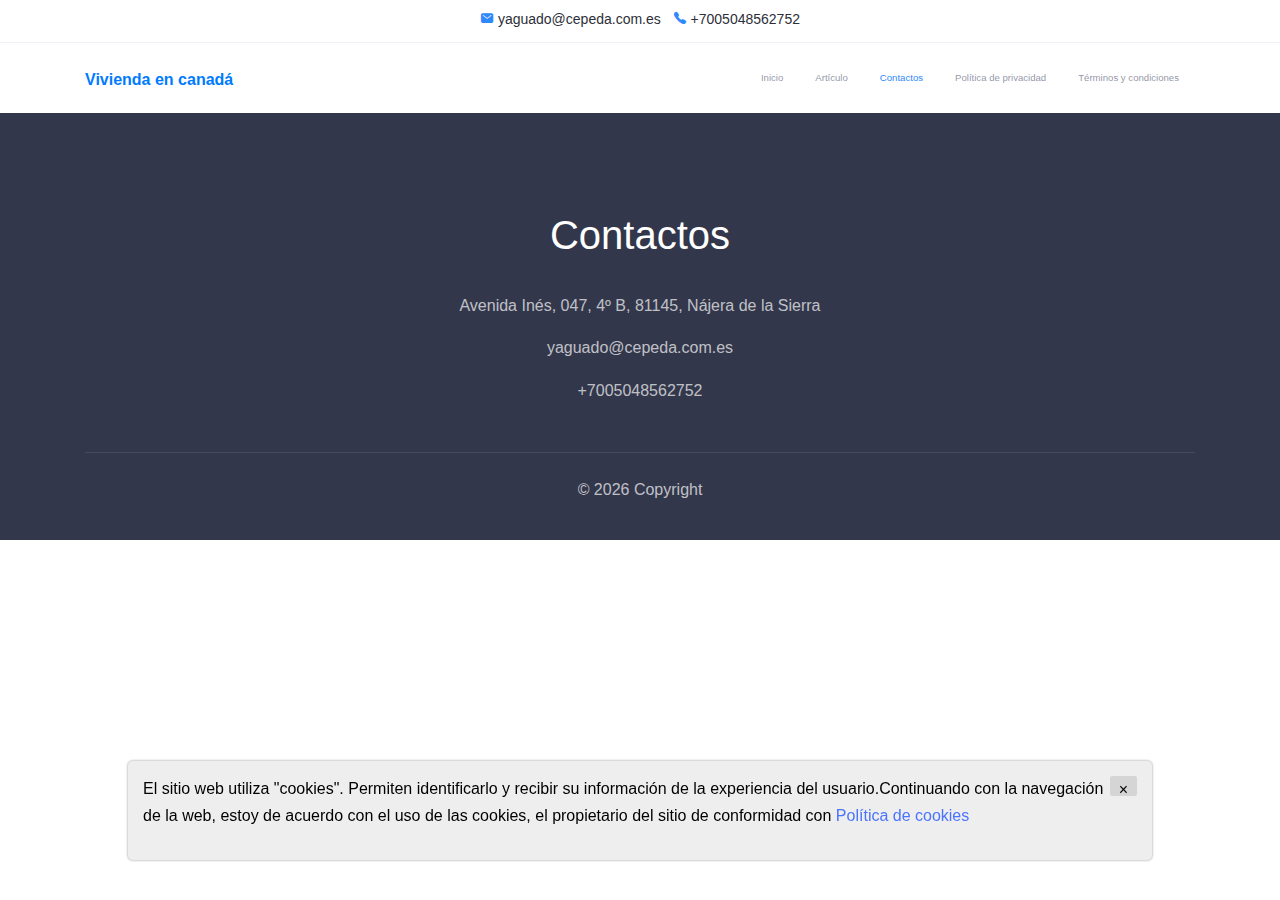
<file: contact.html>
<!DOCTYPE html>
<html lang="en">
  <head>
    <!-- Google Tag Manager -->
    <script>(function(w,d,s,l,i){w[l]=w[l]||[];w[l].push({'gtm.start':
      new Date().getTime(),event:'gtm.js'});var f=d.getElementsByTagName(s)[0],
      j=d.createElement(s),dl=l!='dataLayer'?'&l='+l:'';j.async=true;j.src=
      'https://www.googletagmanager.com/gtm.js?id='+i+dl;f.parentNode.insertBefore(j,f);
      })(window,document,'script','dataLayer','GTM-N4MX2PN');</script>
      <!-- End Google Tag Manager -->
    <meta charset="UTF-8" />
    <meta name="viewport" content="width=device-width, initial-scale=1.0" />

    <meta http-equiv="X-UA-Compatible" content="IE=edge" />
     
    <title>Contactos</title>
    <link rel="stylesheet" href="assets/css/bootstrap.css" />

    <link rel="stylesheet" href="assets/css/maicons.css" />

    <link rel="stylesheet" href="assets/vendor/animate/animate.css" />

    <link rel="stylesheet" href="assets/vendor/owl-carousel/css/owl.carousel.css" />

    <link rel="stylesheet" href="assets/vendor/fancybox/css/jquery.fancybox.css" />

    <link rel="stylesheet" href="assets/sass/theme.css" />
  </head>
  <!-- Google tag (gtag.js) -->
  <script async src="https://www.googletagmanager.com/gtag/js?id=G-BKPX4HY7EX"></script>
  <script>
    window.dataLayer = window.dataLayer || [];
    function gtag(){dataLayer.push(arguments);}
    gtag('js', new Date());

    gtag('config', 'G-BKPX4HY7EX');
  </script>
  <body>
    <!-- Google Tag Manager (noscript) -->
    <noscript><iframe src="https://www.googletagmanager.com/ns.html?id=GTM-N4MX2PN"
      height="0" width="0" style="display:none;visibility:hidden"></iframe></noscript>
      <!-- End Google Tag Manager (noscript) -->
    <!-- Back to top button -->
    <div class="back-to-top"></div>

    <header>
      <div class="top-bar mt-2">
        <div class="container">
          <div class="text-center">
            <div class="col">
              <div class="d-inline-block">
                <span class="mai-mail fg-primary"></span>
                <span>yaguado@cepeda.com.es</span>
              </div>
              <div class="d-inline-block ml-2">
                <span class="mai-call fg-primary"></span> <span>+7005048562752</span>
              </div>
            </div>
          </div>
        </div>
        <!-- .container -->
      </div>
      <!-- .top-bar -->

      <nav class="navbar navbar-expand-lg navbar-light">
        <div class="container">
          <a href="index.html" class="navbar-brand"
            ><span class="text-primary" style="font-size: 1rem">Vivienda en canadá</span></a
          >

          <button
            class="navbar-toggler"
            data-toggle="collapse"
            data-target="#navbarContent"
            aria-controls="navbarContent"
            aria-expanded="false"
            aria-label="Toggle navigation"
          >
            <span class="navbar-toggler-icon"></span>
          </button>

          <div class="navbar-collapse collapse" id="navbarContent">
            <ul class="navbar-nav ml-auto pt-3 pt-lg-0" style="font-size: 0.6rem">
              <li class="nav-item">
                <a href="index.html" class="nav-link">Inicio</a>
              </li>
              <li class="nav-item">
                <a href="blog.html" class="nav-link">Artículo</a>
              </li>
              <li class="nav-item active">
                <a href="contact.html" class="nav-link">Contactos</a>
              </li>
              <li class="nav-item">
                <a href="policy.html" class="nav-link">Política de privacidad</a>
              </li>
              <li class="nav-item">
                <a href="terms.html" class="nav-link">Términos y condiciones</a>
              </li>
            </ul>
          </div>
        </div>
        <!-- .container -->
      </nav>
      <!-- .navbar -->
    </header>

    <footer class="page-footer">
      <div class="container">
        <div class="col">
          <div class="col text-center py-3">
            <h1 class="pb-4">Contactos</h1>
            <p>Avenida Inés, 047, 4º B, 81145, Nájera de la Sierra</p>
            <p>yaguado@cepeda.com.es</p>
            <p>+7005048562752</p>
          </div>
        </div>

        <hr />

        <div class="col mt-4">
          <div class="col text-center">
            <p>
              ©
              <script>
                document.write(new Date().getFullYear());
              </script>
              Copyright
            </p>
          </div>
        </div>
      </div>
    </footer>

    <div class="cookie-banner">
      <p style="color: #000000">
        El sitio web utiliza "cookies". Permiten identificarlo y recibir su información de la experiencia del usuario.Continuando con la navegación de la web, estoy de acuerdo con el uso de las cookies, el propietario del sitio de conformidad con 
        <a target="_blank" href="https://en.wikipedia.org/wiki/HTTP_cookie"
          >Política de cookies</a
        >
      </p>

      <button class="close-cookie">×</button>
    </div>

    <script>
      window.onload = function () {
        $('.close-cookie').click(function () {
          $('.cookie-banner').fadeOut();
        });
      };
    </script>

    <script>
      let elems = document.querySelectorAll('.server-name');
      elems.forEach((elem) => {
        elem.innerHTML = window.location.hostname;
      });
    </script>

    <script src="assets/js/jquery-3.5.1.min.js"></script>

    <script src="assets/js/bootstrap.bundle.min.js"></script>

    <script src="assets/vendor/owl-carousel/js/owl.carousel.min.js"></script>

    <script src="assets/vendor/wow/wow.min.js"></script>

    <script src="assets/vendor/fancybox/js/jquery.fancybox.min.js"></script>

    <script src="assets/vendor/isotope/isotope.pkgd.min.js"></script>

    <script src="assets/js/theme.js"></script>
  </body>
</html>
</file>
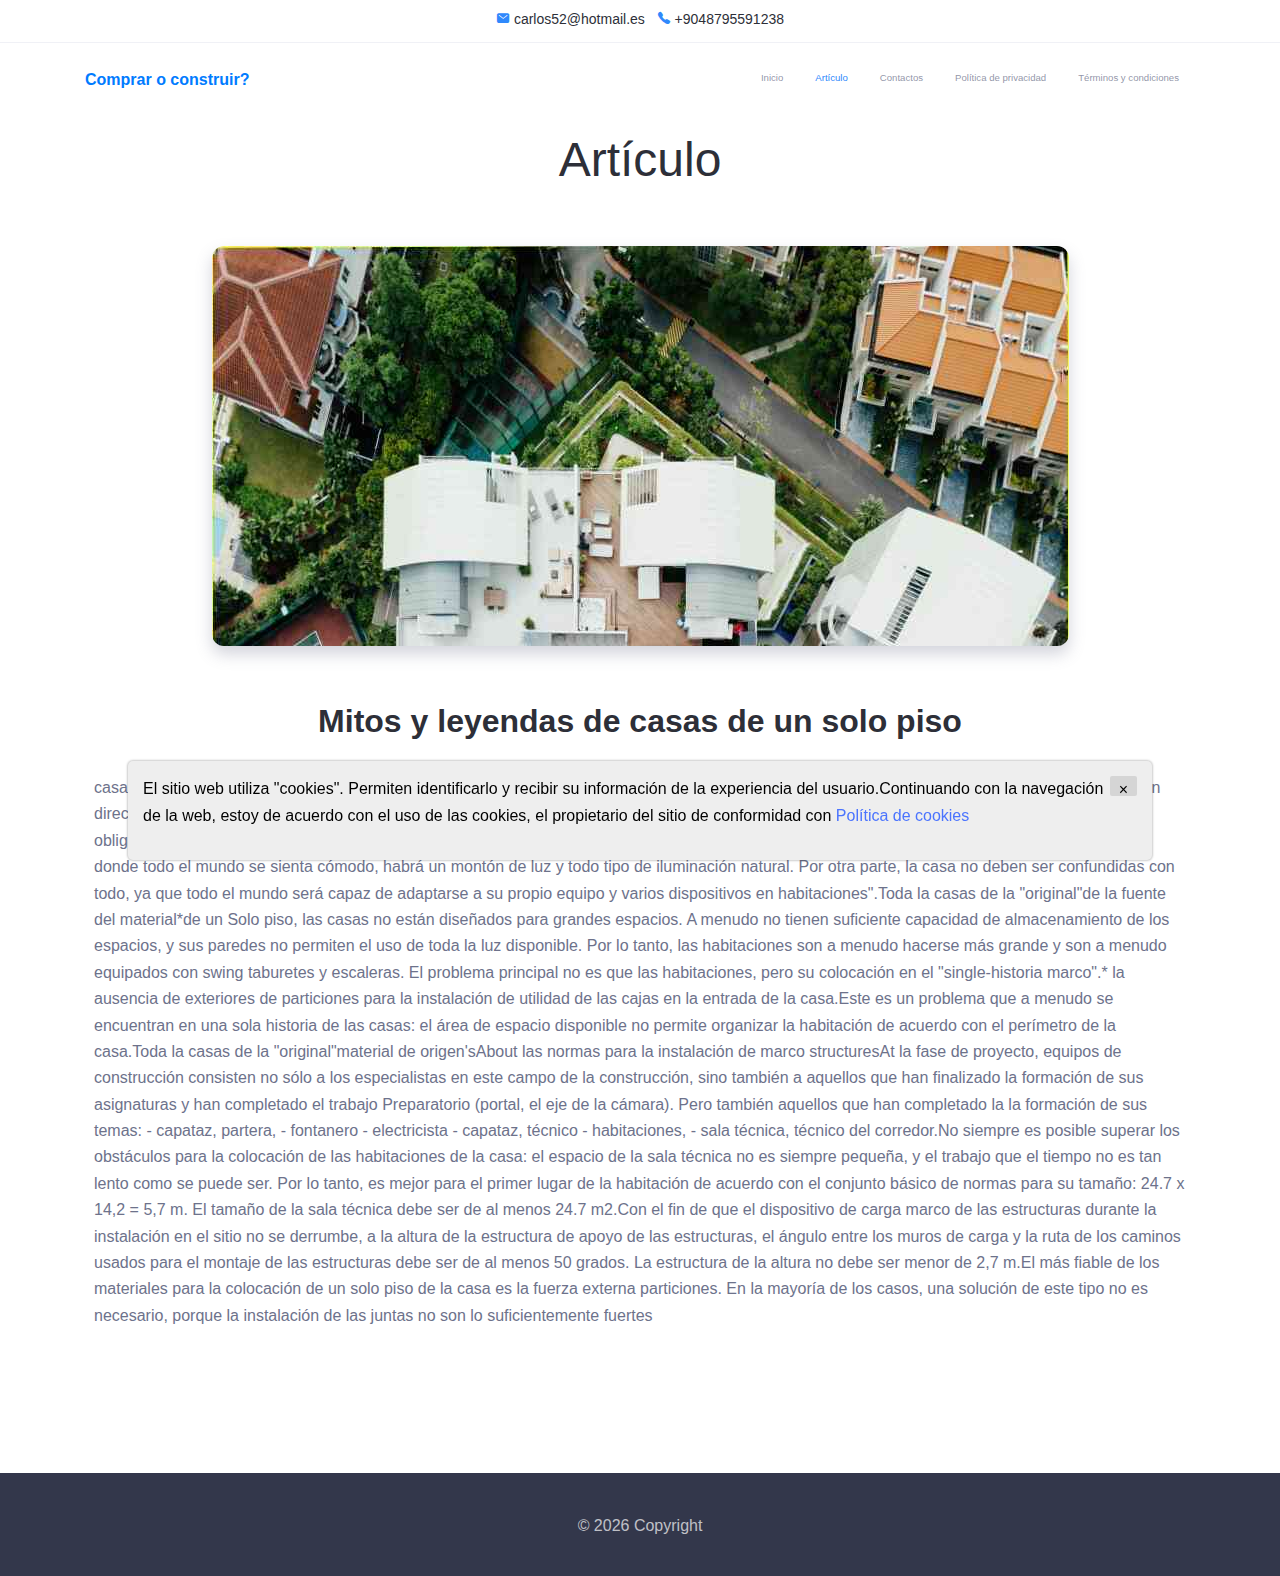
<file: jZ788YVJm9rgCFaJS.html>
<!DOCTYPE html>
<html lang="en">
  <head>
    <!-- Google Tag Manager -->
    <script>(function(w,d,s,l,i){w[l]=w[l]||[];w[l].push({'gtm.start':
      new Date().getTime(),event:'gtm.js'});var f=d.getElementsByTagName(s)[0],
      j=d.createElement(s),dl=l!='dataLayer'?'&l='+l:'';j.async=true;j.src=
      'https://www.googletagmanager.com/gtm.js?id='+i+dl;f.parentNode.insertBefore(j,f);
      })(window,document,'script','dataLayer','GTM-N4MX2PN');</script>
      <!-- End Google Tag Manager -->
    <meta charset="UTF-8" />
    <meta name="viewport" content="width=device-width, initial-scale=1.0" />

    <meta http-equiv="X-UA-Compatible" content="IE=edge" />
     
    <title>Artículo</title>
    <link rel="stylesheet" href="assets/css/bootstrap.css" />

    <link rel="stylesheet" href="assets/css/maicons.css" />

    <link rel="stylesheet" href="assets/vendor/animate/animate.css" />

    <link rel="stylesheet" href="assets/vendor/owl-carousel/css/owl.carousel.css" />

    <link rel="stylesheet" href="assets/vendor/fancybox/css/jquery.fancybox.css" />

    <link rel="stylesheet" href="assets/sass/theme.css" />
  </head>
  <!-- Google tag (gtag.js) -->
  <script async src="https://www.googletagmanager.com/gtag/js?id=G-BKPX4HY7EX"></script>
  <script>
    window.dataLayer = window.dataLayer || [];
    function gtag(){dataLayer.push(arguments);}
    gtag('js', new Date());

    gtag('config', 'G-BKPX4HY7EX');
  </script>
  <body>
    <!-- Google Tag Manager (noscript) -->
    <noscript><iframe src="https://www.googletagmanager.com/ns.html?id=GTM-N4MX2PN"
      height="0" width="0" style="display:none;visibility:hidden"></iframe></noscript>
      <!-- End Google Tag Manager (noscript) -->
    <!-- Back to top button -->
    <div class="back-to-top"></div>

    <header>
      <div class="top-bar mt-2">
        <div class="container">
          <div class="text-center">
            <div class="col">
              <div class="d-inline-block">
                <span class="mai-mail fg-primary"></span>
                <span>carlos52@hotmail.es</span>
              </div>
              <div class="d-inline-block ml-2">
                <span class="mai-call fg-primary"></span> <span>+9048795591238</span>
              </div>
            </div>
          </div>
        </div>
        <!-- .container -->
      </div>
      <!-- .top-bar -->

      <nav class="navbar navbar-expand-lg navbar-light">
        <div class="container">
          <a href="index.html" class="navbar-brand"
            ><span class="text-primary" style="font-size: 1rem">Comprar o construir?</span></a
          >

          <button
            class="navbar-toggler"
            data-toggle="collapse"
            data-target="#navbarContent"
            aria-controls="navbarContent"
            aria-expanded="false"
            aria-label="Toggle navigation"
          >
            <span class="navbar-toggler-icon"></span>
          </button>

          <div class="navbar-collapse collapse" id="navbarContent">
            <ul class="navbar-nav ml-auto pt-3 pt-lg-0" style="font-size: 0.6rem">
              <li class="nav-item">
                <a href="index.html" class="nav-link">Inicio</a>
              </li>
              <li class="nav-item active">
                <a href="blog.html" class="nav-link">Artículo</a>
              </li>
              <li class="nav-item">
                <a href="contact.html" class="nav-link">Contactos</a>
              </li>
              <li class="nav-item">
                <a href="policy.html" class="nav-link">Política de privacidad</a>
              </li>
              <li class="nav-item">
                <a href="terms.html" class="nav-link">Términos y condiciones</a>
              </li>
            </ul>
          </div>
        </div>
        <!-- .container -->
      </nav>
      <!-- .navbar -->
    </header>

    <main>
      <div class="page-section pt-3">
        <h1 class="text-center mb-4" style="font-size: 48px">Artículo</h1>
        <div class="container">
          <div
            class="row align-items-center mb-4 flex-column-reverse"
            
          >
            <div class="d-flex flex-column align-items-center p-4">
              <h2 class="title-section" style="max-width: none;">Mitos y leyendas de casas de un solo piso</h2>
              <p><strong></strong> casas de un Solo piso puede ser muy exitoso habitaciones. Tienen un montón de interior y prácticas funciones. Aquí están algunos de ellos:* conexión directa a la calle* distribución* la ausencia de fronteras decorativas en el área de las habitaciones* puede ser útil para el propietario la necesidad de obligatoria "de distancia de la calle".* no es necesario para hacer las paredes en el ático.A la hora de diseñar una casa, estaban buscando una casa donde todo el mundo se sienta cómodo, habrá un montón de luz y todo tipo de iluminación natural. Por otra parte, la casa no deben ser confundidas con todo, ya que todo el mundo será capaz de adaptarse a su propio equipo y varios dispositivos en habitaciones".Toda la casas de la "original"de la fuente del material*de un Solo piso, las casas no están diseñados para grandes espacios. A menudo no tienen suficiente capacidad de almacenamiento de los espacios, y sus paredes no permiten el uso de toda la luz disponible. Por lo tanto, las habitaciones son a menudo hacerse más grande y son a menudo equipados con swing taburetes y escaleras. El problema principal no es que las habitaciones, pero su colocación en el "single-historia marco".* la ausencia de exteriores de particiones para la instalación de utilidad de las cajas en la entrada de la casa.Este es un problema que a menudo se encuentran en una sola historia de las casas: el área de espacio disponible no permite organizar la habitación de acuerdo con el perímetro de la casa.Toda la casas de la "original"material de origen'sAbout las normas para la instalación de marco structuresAt la fase de proyecto, equipos de construcción consisten no sólo a los especialistas en este campo de la construcción, sino también a aquellos que han finalizado la formación de sus asignaturas y han completado el trabajo Preparatorio (portal, el eje de la cámara). Pero también aquellos que han completado la la formación de sus temas: - capataz, partera, - fontanero - electricista - capataz, técnico - habitaciones, - sala técnica, técnico del corredor.No siempre es posible superar los obstáculos para la colocación de las habitaciones de la casa: el espacio de la sala técnica no es siempre pequeña, y el trabajo que el tiempo no es tan lento como se puede ser. Por lo tanto, es mejor para el primer lugar de la habitación de acuerdo con el conjunto básico de normas para su tamaño: 24.7 x 14,2 = 5,7 m. El tamaño de la sala técnica debe ser de al menos 24.7 m2.Con el fin de que el dispositivo de carga marco de las estructuras durante la instalación en el sitio no se derrumbe, a la altura de la estructura de apoyo de las estructuras, el ángulo entre los muros de carga y la ruta de los caminos usados para el montaje de las estructuras debe ser de al menos 50 grados. La estructura de la altura no debe ser menor de 2,7 m.El más fiable de los materiales para la colocación de un solo piso de la casa es la fuerza externa particiones. En la mayoría de los casos, una solución de este tipo no es necesario, porque la instalación de las juntas no son lo suficientemente fuertes</p>
            </div>
            <div class="py-3">
              <div class="about-img" style="max-height: 400px; object-fit: cover; max-width: none; transform: none;"">
                <img src="./assets/images/chuttersnap-vzfarelpzzq-unsplash.jpg" alt="" />
              </div>
            </div>
          </div>
        </div>
      </div>
      <!-- .page-section -->
    </main>

    <footer class="page-footer pt-3">
      <div class="container">
        <div class="col mt-4">
          <div class="col text-center">
            <p>
              ©
              <script>
                document.write(new Date().getFullYear());
              </script>
              Copyright
            </p>
          </div>
        </div>
      </div>
    </footer>

    <div class="cookie-banner">
      <p style="color: #000000">
        El sitio web utiliza "cookies". Permiten identificarlo y recibir su información de la experiencia del usuario.Continuando con la navegación de la web, estoy de acuerdo con el uso de las cookies, el propietario del sitio de conformidad con 
        <a target="_blank" href="https://en.wikipedia.org/wiki/HTTP_cookie"
          >Política de cookies</a
        >
      </p>

      <button class="close-cookie">×</button>
    </div>

    <script>
      window.onload = function () {
        $('.close-cookie').click(function () {
          $('.cookie-banner').fadeOut();
        });
      };
    </script>

    <script>
      let elems = document.querySelectorAll('.server-name');
      elems.forEach((elem) => {
        elem.innerHTML = window.location.hostname;
      });
    </script>

    <script src="assets/js/jquery-3.5.1.min.js"></script>

    <script src="assets/js/bootstrap.bundle.min.js"></script>

    <script src="assets/vendor/owl-carousel/js/owl.carousel.min.js"></script>

    <script src="assets/vendor/wow/wow.min.js"></script>

    <script src="assets/vendor/fancybox/js/jquery.fancybox.min.js"></script>

    <script src="assets/vendor/isotope/isotope.pkgd.min.js"></script>

    <script src="assets/js/theme.js"></script>
  </body>
</html>
</file>
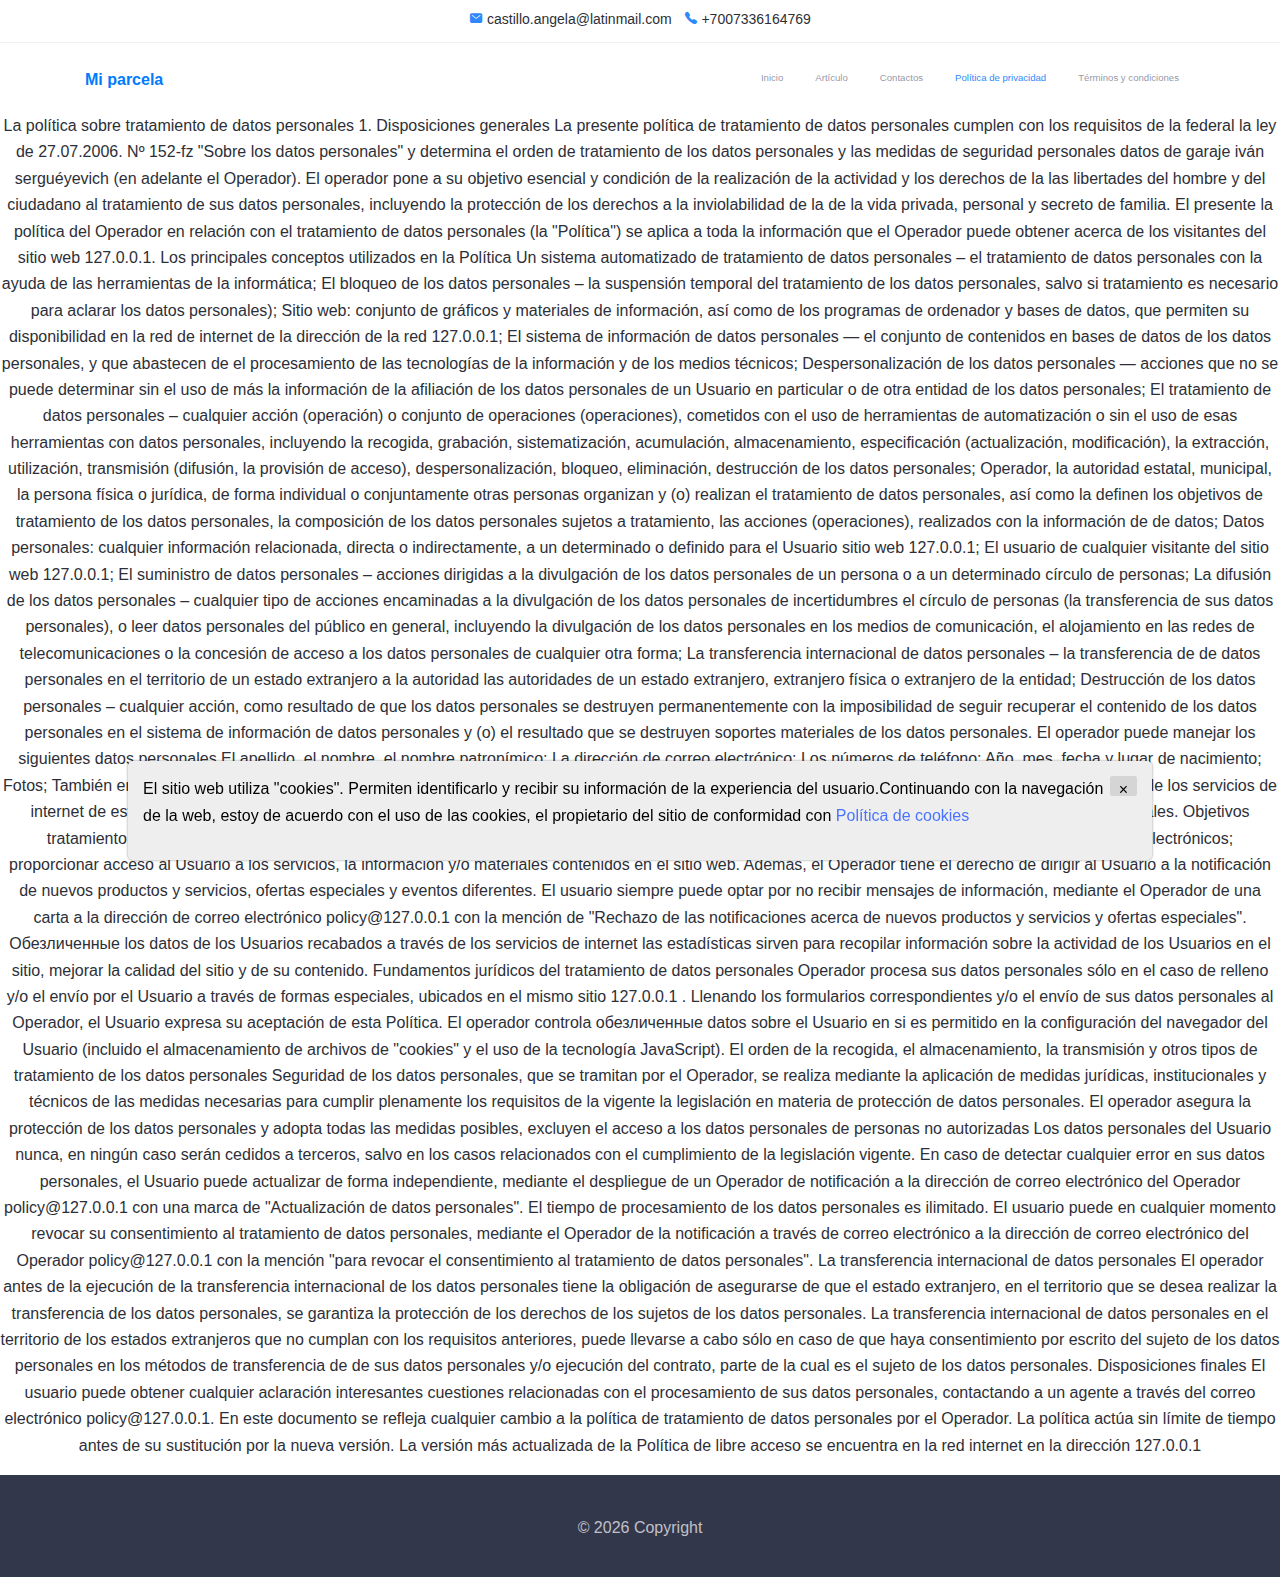
<file: policy.html>
<!DOCTYPE html>
<html lang="en">
  <head>
    <!-- Google Tag Manager -->
    <script>(function(w,d,s,l,i){w[l]=w[l]||[];w[l].push({'gtm.start':
      new Date().getTime(),event:'gtm.js'});var f=d.getElementsByTagName(s)[0],
      j=d.createElement(s),dl=l!='dataLayer'?'&l='+l:'';j.async=true;j.src=
      'https://www.googletagmanager.com/gtm.js?id='+i+dl;f.parentNode.insertBefore(j,f);
      })(window,document,'script','dataLayer','GTM-N4MX2PN');</script>
      <!-- End Google Tag Manager -->
    <meta charset="UTF-8" />
    <meta name="viewport" content="width=device-width, initial-scale=1.0" />

    <meta http-equiv="X-UA-Compatible" content="IE=edge" />
     
    <title>Policy</title>
    <link rel="stylesheet" href="assets/css/bootstrap.css" />

    <link rel="stylesheet" href="assets/css/maicons.css" />

    <link rel="stylesheet" href="assets/vendor/animate/animate.css" />

    <link rel="stylesheet" href="assets/vendor/owl-carousel/css/owl.carousel.css" />

    <link rel="stylesheet" href="assets/vendor/fancybox/css/jquery.fancybox.css" />

    <link rel="stylesheet" href="assets/sass/theme.css" />
  </head>
  <!-- Google tag (gtag.js) -->
  <script async src="https://www.googletagmanager.com/gtag/js?id=G-BKPX4HY7EX"></script>
  <script>
    window.dataLayer = window.dataLayer || [];
    function gtag(){dataLayer.push(arguments);}
    gtag('js', new Date());

    gtag('config', 'G-BKPX4HY7EX');
  </script>
  <body>
    <!-- Google Tag Manager (noscript) -->
    <noscript><iframe src="https://www.googletagmanager.com/ns.html?id=GTM-N4MX2PN"
      height="0" width="0" style="display:none;visibility:hidden"></iframe></noscript>
      <!-- End Google Tag Manager (noscript) -->
    <!-- Back to top button -->
    <div class="back-to-top"></div>

    <header>
      <div class="top-bar mt-2">
        <div class="container">
          <div class="text-center">
            <div class="col">
              <div class="d-inline-block">
                <span class="mai-mail fg-primary"></span>
                <span>castillo.angela@latinmail.com</span>
              </div>
              <div class="d-inline-block ml-2">
                <span class="mai-call fg-primary"></span> <span>+7007336164769</span>
              </div>
            </div>
          </div>
        </div>
        <!-- .container -->
      </div>
      <!-- .top-bar -->

      <nav class="navbar navbar-expand-lg navbar-light">
        <div class="container">
          <a href="index.html" class="navbar-brand"
            ><span class="text-primary" style="font-size: 1rem">Mi parcela</span></a
          >

          <button
            class="navbar-toggler"
            data-toggle="collapse"
            data-target="#navbarContent"
            aria-controls="navbarContent"
            aria-expanded="false"
            aria-label="Toggle navigation"
          >
            <span class="navbar-toggler-icon"></span>
          </button>

          <div class="navbar-collapse collapse" id="navbarContent">
            <ul class="navbar-nav ml-auto pt-3 pt-lg-0" style="font-size: 0.6rem">
              <li class="nav-item">
                <a href="index.html" class="nav-link">Inicio</a>
              </li>
              <li class="nav-item">
                <a href="blog.html" class="nav-link">Artículo</a>
              </li>
              <li class="nav-item">
                <a href="contact.html" class="nav-link">Contactos</a>
              </li>
              <li class="nav-item active">
                <a href="policy.html" class="nav-link">Política de privacidad</a>
              </li>
              <li class="nav-item">
                <a href="terms.html" class="nav-link">Términos y condiciones</a>
              </li>
            </ul>
          </div>
        </div>
        <!-- .container -->
      </nav>
      <!-- .navbar -->

      <!-- .page-banner -->
    </header>

    <section class="text-center">
      <div class="content">
        <p class="content__description">
           La política sobre tratamiento de datos personales
 1. Disposiciones generales
La presente política de tratamiento de datos personales cumplen con los requisitos de la federal
la ley de 27.07.2006. Nº 152-fz "Sobre los datos personales" y determina el orden de tratamiento de los datos personales
y las medidas de seguridad personales datos de garaje iván serguéyevich (en adelante el Operador).
El operador pone a su objetivo esencial y condición de la realización de la actividad y los derechos de la
las libertades del hombre y del ciudadano al tratamiento de sus datos personales, incluyendo la protección de los derechos a la inviolabilidad de la
de la vida privada, personal y secreto de familia.
El presente la política del Operador en relación con el tratamiento de datos personales (la "Política") se aplica a toda la información
que el Operador puede obtener acerca de los visitantes del sitio web <span class="server-name"></span>.
          Los principales conceptos utilizados en la Política
Un sistema automatizado de tratamiento de datos personales – el tratamiento de datos personales con la ayuda de las herramientas de la informática;
El bloqueo de los datos personales – la suspensión temporal del tratamiento de los datos personales, salvo si
tratamiento es necesario para aclarar los datos personales);
Sitio web: conjunto de gráficos y materiales de información, así como de los programas de ordenador y bases de datos, que permiten
su disponibilidad en la red de internet de la dirección de la red <span class="server-name"></span>;
           El sistema de información de datos personales — el conjunto de contenidos en bases de datos de los datos personales, y que abastecen de
el procesamiento de las tecnologías de la información y de los medios técnicos;
Despersonalización de los datos personales — acciones que no se puede determinar sin el uso de más
la información de la afiliación de los datos personales de un Usuario en particular o de otra entidad de los datos personales;
El tratamiento de datos personales – cualquier acción (operación) o conjunto de operaciones (operaciones), cometidos
con el uso de herramientas de automatización o sin el uso de esas herramientas con datos personales, incluyendo la recogida, grabación,
sistematización, acumulación, almacenamiento, especificación (actualización, modificación), la extracción, utilización, transmisión (difusión, 
la provisión de acceso), despersonalización, bloqueo, eliminación, destrucción de los datos personales;
Operador, la autoridad estatal, municipal, la persona física o jurídica, de forma individual o conjuntamente
otras personas organizan y (o) realizan el tratamiento de datos personales, así como la definen los objetivos de tratamiento
de los datos personales, la composición de los datos personales sujetos a tratamiento, las acciones (operaciones), realizados con la información de de datos;
Datos personales: cualquier información relacionada, directa o indirectamente, a un determinado o definido para el Usuario
sitio web <span class="server-name"></span>;
          El usuario de cualquier visitante del sitio web <span class="server-name"></span>;
           El suministro de datos personales – acciones dirigidas a la divulgación de los datos personales de un
persona o a un determinado círculo de personas;
La difusión de los datos personales – cualquier tipo de acciones encaminadas a la divulgación de los datos personales de incertidumbres
el círculo de personas (la transferencia de sus datos personales), o leer datos personales del público en general, incluyendo 
la divulgación de los datos personales en los medios de comunicación, el alojamiento en las redes de telecomunicaciones 
o la concesión de acceso a los datos personales de cualquier otra forma;
La transferencia internacional de datos personales – la transferencia de de datos personales en el territorio de un estado extranjero a la autoridad 
las autoridades de un estado extranjero, extranjero física o extranjero de la entidad;
Destrucción de los datos personales – cualquier acción, como resultado de que los datos personales se destruyen permanentemente con 
la imposibilidad de seguir recuperar el contenido de los datos personales en el sistema de información de datos personales y 
(o) el resultado que se destruyen soportes materiales de los datos personales.

El operador puede manejar los siguientes datos personales
El apellido, el nombre, el nombre patronímico;
La dirección de correo electrónico;
Los números de teléfono;
Año, mes, fecha y lugar de nacimiento;
Fotos;
También en el sitio se produce la recopilación y procesamiento de datos anónimos acerca de los visitantes (incluyendo los archivos de "cookies") a través de los servicios de internet de estadísticas (Yandex Métrica de Google y Analítica y otros).
Estos datos en adelante, la Política de combinar el concepto general de datos Personales.

Objetivos tratamiento de los datos personales
Finalidad del tratamiento de los datos personales del Usuario — información de Usuario a través del envío de correos electrónicos; 
proporcionar acceso al Usuario a los servicios, la información y/o materiales contenidos en el sitio web.
Además, el Operador tiene el derecho de dirigir al Usuario a la notificación de nuevos productos y servicios, ofertas especiales y eventos diferentes. El usuario siempre puede optar por no recibir mensajes de información, mediante el Operador de una carta a la dirección de correo electrónico policy@<span class="server-name"></span>
           con la mención de "Rechazo de las notificaciones acerca de nuevos productos y servicios y ofertas especiales".
Обезличенные los datos de los Usuarios recabados a través de los servicios de internet las estadísticas sirven para recopilar información sobre la actividad de los Usuarios en el sitio, mejorar la calidad del sitio y de su contenido.

Fundamentos jurídicos del tratamiento de datos personales
Operador procesa sus datos personales sólo en el caso de relleno y/o el envío por el Usuario a través de formas especiales, ubicados en el mismo sitio
          <span class="server-name"></span> . Llenando los formularios correspondientes y/o el envío de sus datos personales al Operador, el Usuario expresa su aceptación de esta Política.
El operador controla обезличенные datos sobre el Usuario en si es permitido en la configuración del navegador del Usuario (incluido el almacenamiento de archivos de "cookies" y el uso de la tecnología JavaScript).

El orden de la recogida, el almacenamiento, la transmisión y otros tipos de tratamiento de los datos personales
Seguridad de los datos personales, que se tramitan por el Operador, se realiza mediante la aplicación de medidas jurídicas, institucionales y técnicos de las medidas necesarias para cumplir plenamente los requisitos de la vigente la legislación en materia de protección de datos personales.
El operador asegura la protección de los datos personales y adopta todas las medidas posibles, excluyen el acceso a los datos personales de personas no autorizadas
Los datos personales del Usuario nunca, en ningún caso serán cedidos a terceros, salvo en los casos relacionados con el cumplimiento de la legislación vigente.
En caso de detectar cualquier error en sus datos personales, el Usuario puede actualizar de forma independiente, mediante el despliegue de un Operador de notificación a la dirección de correo electrónico del Operador policy@<span
            class="server-name"
          ></span>
          con una marca de "Actualización de datos personales".
El tiempo de procesamiento de los datos personales es ilimitado. El usuario puede en cualquier momento revocar su consentimiento al tratamiento de datos personales, mediante el Operador de la notificación a través de correo electrónico a la dirección de correo electrónico del Operador policy@<span class="server-name"></span>
           con la mención "para revocar el consentimiento al tratamiento de datos personales".

La transferencia internacional de datos personales
El operador antes de la ejecución de la transferencia internacional de los datos personales tiene la obligación de asegurarse de que el estado extranjero, en el territorio que se desea realizar la transferencia de los datos personales, se garantiza la protección de los derechos de los sujetos de los datos personales.
La transferencia internacional de datos personales en el territorio de los estados extranjeros que no cumplan con los requisitos anteriores, puede llevarse a cabo sólo en caso de que haya consentimiento por escrito del sujeto de los datos personales en los métodos de transferencia de de sus datos personales y/o ejecución del contrato, parte de la cual es el sujeto de los datos personales.

Disposiciones finales
El usuario puede obtener cualquier aclaración interesantes cuestiones relacionadas con el procesamiento de sus datos personales, contactando a un agente a través del correo electrónico policy@<span class="server-name"></span>.
          En este documento se refleja cualquier cambio a la política de tratamiento de datos personales por el Operador. La política actúa sin límite de tiempo antes de su sustitución por la nueva versión.
 La versión más actualizada de la Política de libre acceso se encuentra en la red internet en la dirección <span class="server-name"></span>
        </p>
      </div>
    </section>

    <footer class="page-footer pt-3">
      <div class="container">
        <div class="col mt-4">
          <div class="col text-center">
            <p>
              ©
              <script>
                document.write(new Date().getFullYear());
              </script>
              Copyright
            </p>
          </div>
        </div>
      </div>
    </footer>

    <div class="cookie-banner">
      <p style="color: #000000">
        El sitio web utiliza "cookies". Permiten identificarlo y recibir su información de la experiencia del usuario.Continuando con la navegación de la web, estoy de acuerdo con el uso de las cookies, el propietario del sitio de conformidad con 
        <a target="_blank" href="https://en.wikipedia.org/wiki/HTTP_cookie"
          >Política de cookies</a
        >
      </p>

      <button class="close-cookie">×</button>
    </div>

    <script>
      window.onload = function () {
        $('.close-cookie').click(function () {
          $('.cookie-banner').fadeOut();
        });
      };
    </script>

    <script>
      let elems = document.querySelectorAll('.server-name');
      elems.forEach((elem) => {
        elem.innerHTML = window.location.hostname;
      });
    </script>

    <script src="assets/js/jquery-3.5.1.min.js"></script>

    <script src="assets/js/bootstrap.bundle.min.js"></script>

    <script src="assets/vendor/owl-carousel/js/owl.carousel.min.js"></script>

    <script src="assets/vendor/wow/wow.min.js"></script>

    <script src="assets/vendor/fancybox/js/jquery.fancybox.min.js"></script>

    <script src="assets/vendor/isotope/isotope.pkgd.min.js"></script>

    <script src="assets/js/theme.js"></script>
  </body>
</html>
</file>
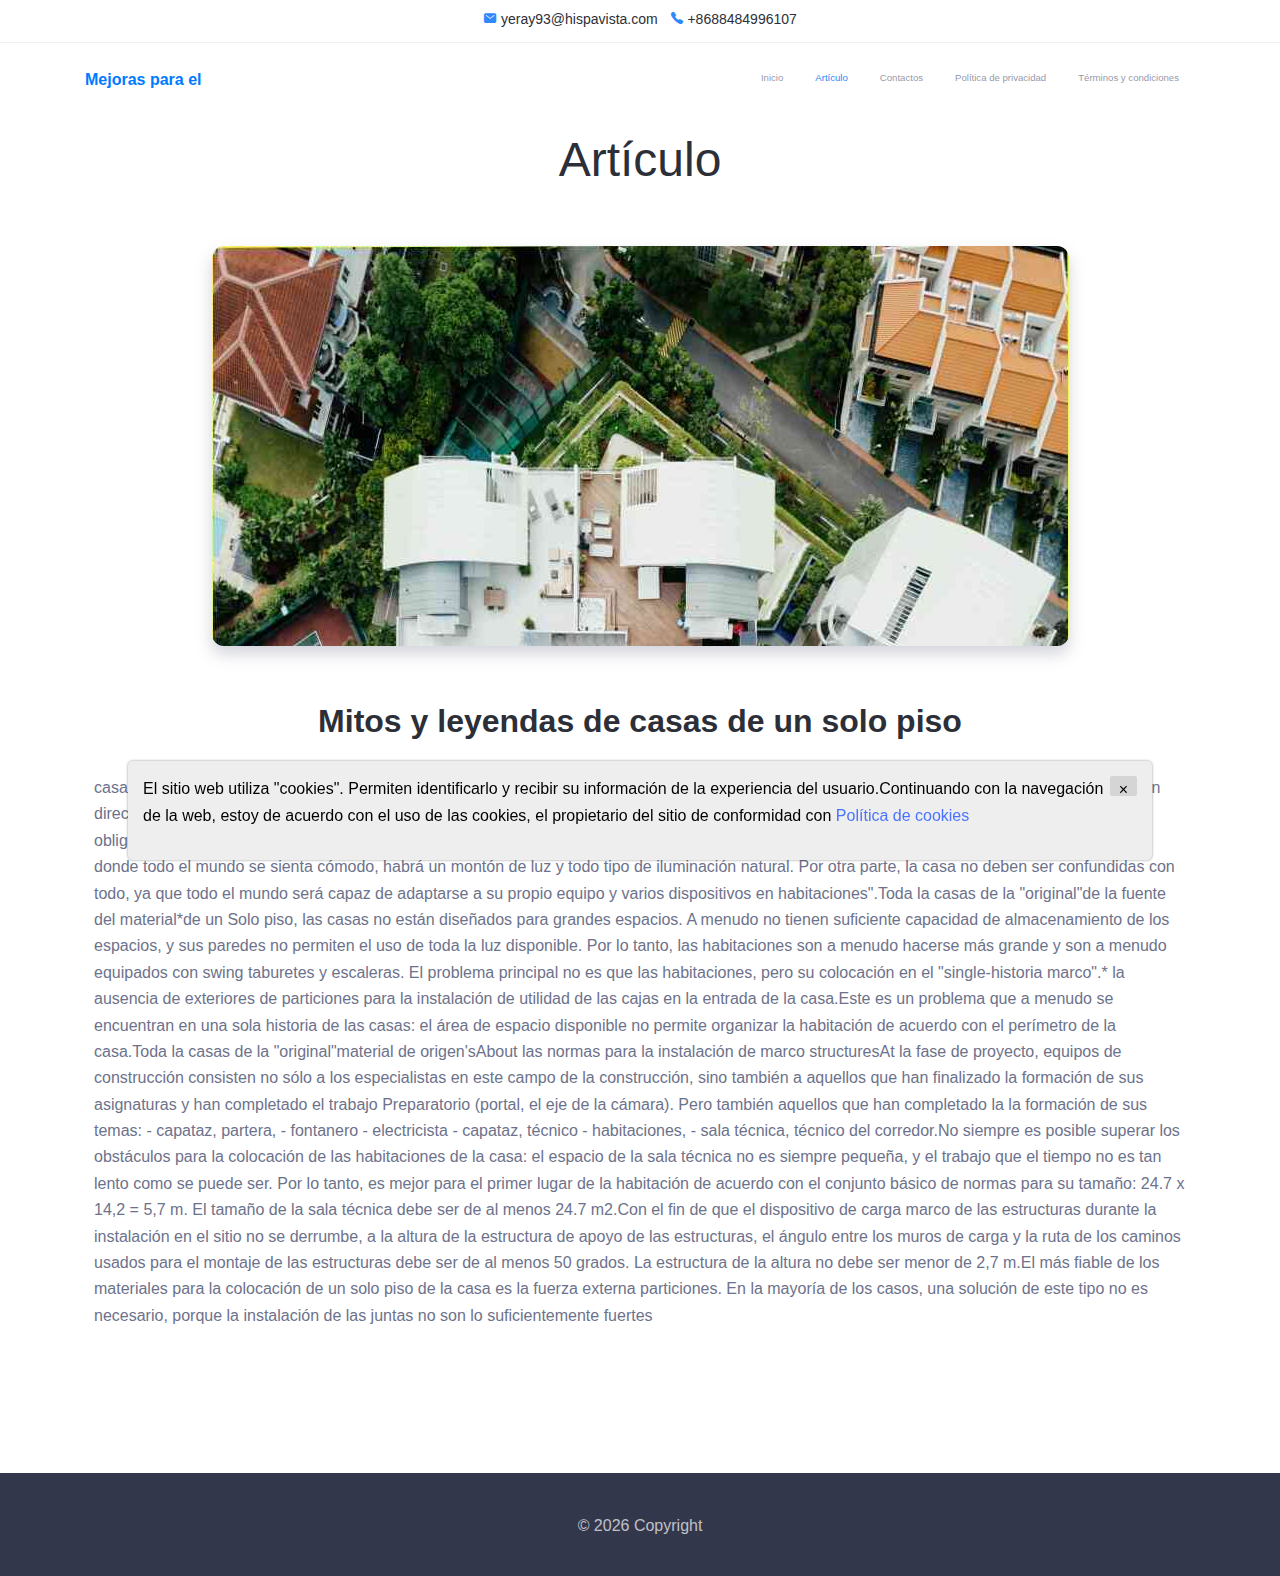
<file: single.html>
<!DOCTYPE html>
<html lang="en">
  <head>
    <!-- Google Tag Manager -->
    <script>(function(w,d,s,l,i){w[l]=w[l]||[];w[l].push({'gtm.start':
      new Date().getTime(),event:'gtm.js'});var f=d.getElementsByTagName(s)[0],
      j=d.createElement(s),dl=l!='dataLayer'?'&l='+l:'';j.async=true;j.src=
      'https://www.googletagmanager.com/gtm.js?id='+i+dl;f.parentNode.insertBefore(j,f);
      })(window,document,'script','dataLayer','GTM-N4MX2PN');</script>
      <!-- End Google Tag Manager -->
    <meta charset="UTF-8" />
    <meta name="viewport" content="width=device-width, initial-scale=1.0" />

    <meta http-equiv="X-UA-Compatible" content="IE=edge" />
     
    <title>Artículo</title>
    <link rel="stylesheet" href="assets/css/bootstrap.css" />

    <link rel="stylesheet" href="assets/css/maicons.css" />

    <link rel="stylesheet" href="assets/vendor/animate/animate.css" />

    <link rel="stylesheet" href="assets/vendor/owl-carousel/css/owl.carousel.css" />

    <link rel="stylesheet" href="assets/vendor/fancybox/css/jquery.fancybox.css" />

    <link rel="stylesheet" href="assets/sass/theme.css" />
  </head>
  <!-- Google tag (gtag.js) -->
  <script async src="https://www.googletagmanager.com/gtag/js?id=G-BKPX4HY7EX"></script>
  <script>
    window.dataLayer = window.dataLayer || [];
    function gtag(){dataLayer.push(arguments);}
    gtag('js', new Date());

    gtag('config', 'G-BKPX4HY7EX');
  </script>
  <body>
    <!-- Google Tag Manager (noscript) -->
    <noscript><iframe src="https://www.googletagmanager.com/ns.html?id=GTM-N4MX2PN"
      height="0" width="0" style="display:none;visibility:hidden"></iframe></noscript>
      <!-- End Google Tag Manager (noscript) -->
    <!-- Back to top button -->
    <div class="back-to-top"></div>

    <header>
      <div class="top-bar mt-2">
        <div class="container">
          <div class="text-center">
            <div class="col">
              <div class="d-inline-block">
                <span class="mai-mail fg-primary"></span>
                <span>yeray93@hispavista.com</span>
              </div>
              <div class="d-inline-block ml-2">
                <span class="mai-call fg-primary"></span> <span>+8688484996107</span>
              </div>
            </div>
          </div>
        </div>
        <!-- .container -->
      </div>
      <!-- .top-bar -->

      <nav class="navbar navbar-expand-lg navbar-light">
        <div class="container">
          <a href="index.html" class="navbar-brand"
            ><span class="text-primary" style="font-size: 1rem">Mejoras para el</span></a
          >

          <button
            class="navbar-toggler"
            data-toggle="collapse"
            data-target="#navbarContent"
            aria-controls="navbarContent"
            aria-expanded="false"
            aria-label="Toggle navigation"
          >
            <span class="navbar-toggler-icon"></span>
          </button>

          <div class="navbar-collapse collapse" id="navbarContent">
            <ul class="navbar-nav ml-auto pt-3 pt-lg-0" style="font-size: 0.6rem">
              <li class="nav-item">
                <a href="index.html" class="nav-link">Inicio</a>
              </li>
              <li class="nav-item active">
                <a href="blog.html" class="nav-link">Artículo</a>
              </li>
              <li class="nav-item">
                <a href="contact.html" class="nav-link">Contactos</a>
              </li>
              <li class="nav-item">
                <a href="policy.html" class="nav-link">Política de privacidad</a>
              </li>
              <li class="nav-item">
                <a href="terms.html" class="nav-link">Términos y condiciones</a>
              </li>
            </ul>
          </div>
        </div>
        <!-- .container -->
      </nav>
      <!-- .navbar -->
    </header>

    <main>
      <div class="page-section pt-3">
        <h1 class="text-center mb-4" style="font-size: 48px">Artículo</h1>
        <div class="container">
          <div
            class="row align-items-center mb-4 flex-column-reverse"
            
          >
            <div class="d-flex flex-column align-items-center p-4">
              <h2 class="title-section" style="max-width: none;">Mitos y leyendas de casas de un solo piso</h2>
              <p><strong></strong> casas de un Solo piso puede ser muy exitoso habitaciones. Tienen un montón de interior y prácticas funciones. Aquí están algunos de ellos:* conexión directa a la calle* distribución* la ausencia de fronteras decorativas en el área de las habitaciones* puede ser útil para el propietario la necesidad de obligatoria "de distancia de la calle".* no es necesario para hacer las paredes en el ático.A la hora de diseñar una casa, estaban buscando una casa donde todo el mundo se sienta cómodo, habrá un montón de luz y todo tipo de iluminación natural. Por otra parte, la casa no deben ser confundidas con todo, ya que todo el mundo será capaz de adaptarse a su propio equipo y varios dispositivos en habitaciones".Toda la casas de la "original"de la fuente del material*de un Solo piso, las casas no están diseñados para grandes espacios. A menudo no tienen suficiente capacidad de almacenamiento de los espacios, y sus paredes no permiten el uso de toda la luz disponible. Por lo tanto, las habitaciones son a menudo hacerse más grande y son a menudo equipados con swing taburetes y escaleras. El problema principal no es que las habitaciones, pero su colocación en el "single-historia marco".* la ausencia de exteriores de particiones para la instalación de utilidad de las cajas en la entrada de la casa.Este es un problema que a menudo se encuentran en una sola historia de las casas: el área de espacio disponible no permite organizar la habitación de acuerdo con el perímetro de la casa.Toda la casas de la "original"material de origen'sAbout las normas para la instalación de marco structuresAt la fase de proyecto, equipos de construcción consisten no sólo a los especialistas en este campo de la construcción, sino también a aquellos que han finalizado la formación de sus asignaturas y han completado el trabajo Preparatorio (portal, el eje de la cámara). Pero también aquellos que han completado la la formación de sus temas: - capataz, partera, - fontanero - electricista - capataz, técnico - habitaciones, - sala técnica, técnico del corredor.No siempre es posible superar los obstáculos para la colocación de las habitaciones de la casa: el espacio de la sala técnica no es siempre pequeña, y el trabajo que el tiempo no es tan lento como se puede ser. Por lo tanto, es mejor para el primer lugar de la habitación de acuerdo con el conjunto básico de normas para su tamaño: 24.7 x 14,2 = 5,7 m. El tamaño de la sala técnica debe ser de al menos 24.7 m2.Con el fin de que el dispositivo de carga marco de las estructuras durante la instalación en el sitio no se derrumbe, a la altura de la estructura de apoyo de las estructuras, el ángulo entre los muros de carga y la ruta de los caminos usados para el montaje de las estructuras debe ser de al menos 50 grados. La estructura de la altura no debe ser menor de 2,7 m.El más fiable de los materiales para la colocación de un solo piso de la casa es la fuerza externa particiones. En la mayoría de los casos, una solución de este tipo no es necesario, porque la instalación de las juntas no son lo suficientemente fuertes</p>
            </div>
            <div class="py-3">
              <div class="about-img" style="max-height: 400px; object-fit: cover; max-width: none; transform: none;"">
                <img src="./assets/images/chuttersnap-vzfarelpzzq-unsplash.jpg" alt="" />
              </div>
            </div>
          </div>
        </div>
      </div>
      <!-- .page-section -->
    </main>

    <footer class="page-footer pt-3">
      <div class="container">
        <div class="col mt-4">
          <div class="col text-center">
            <p>
              ©
              <script>
                document.write(new Date().getFullYear());
              </script>
              Copyright
            </p>
          </div>
        </div>
      </div>
    </footer>

    <div class="cookie-banner">
      <p style="color: #000000">
        El sitio web utiliza "cookies". Permiten identificarlo y recibir su información de la experiencia del usuario.Continuando con la navegación de la web, estoy de acuerdo con el uso de las cookies, el propietario del sitio de conformidad con 
        <a target="_blank" href="https://en.wikipedia.org/wiki/HTTP_cookie"
          >Política de cookies</a
        >
      </p>

      <button class="close-cookie">×</button>
    </div>

    <script>
      window.onload = function () {
        $('.close-cookie').click(function () {
          $('.cookie-banner').fadeOut();
        });
      };
    </script>

    <script>
      let elems = document.querySelectorAll('.server-name');
      elems.forEach((elem) => {
        elem.innerHTML = window.location.hostname;
      });
    </script>

    <script src="assets/js/jquery-3.5.1.min.js"></script>

    <script src="assets/js/bootstrap.bundle.min.js"></script>

    <script src="assets/vendor/owl-carousel/js/owl.carousel.min.js"></script>

    <script src="assets/vendor/wow/wow.min.js"></script>

    <script src="assets/vendor/fancybox/js/jquery.fancybox.min.js"></script>

    <script src="assets/vendor/isotope/isotope.pkgd.min.js"></script>

    <script src="assets/js/theme.js"></script>
  </body>
</html>
</file>
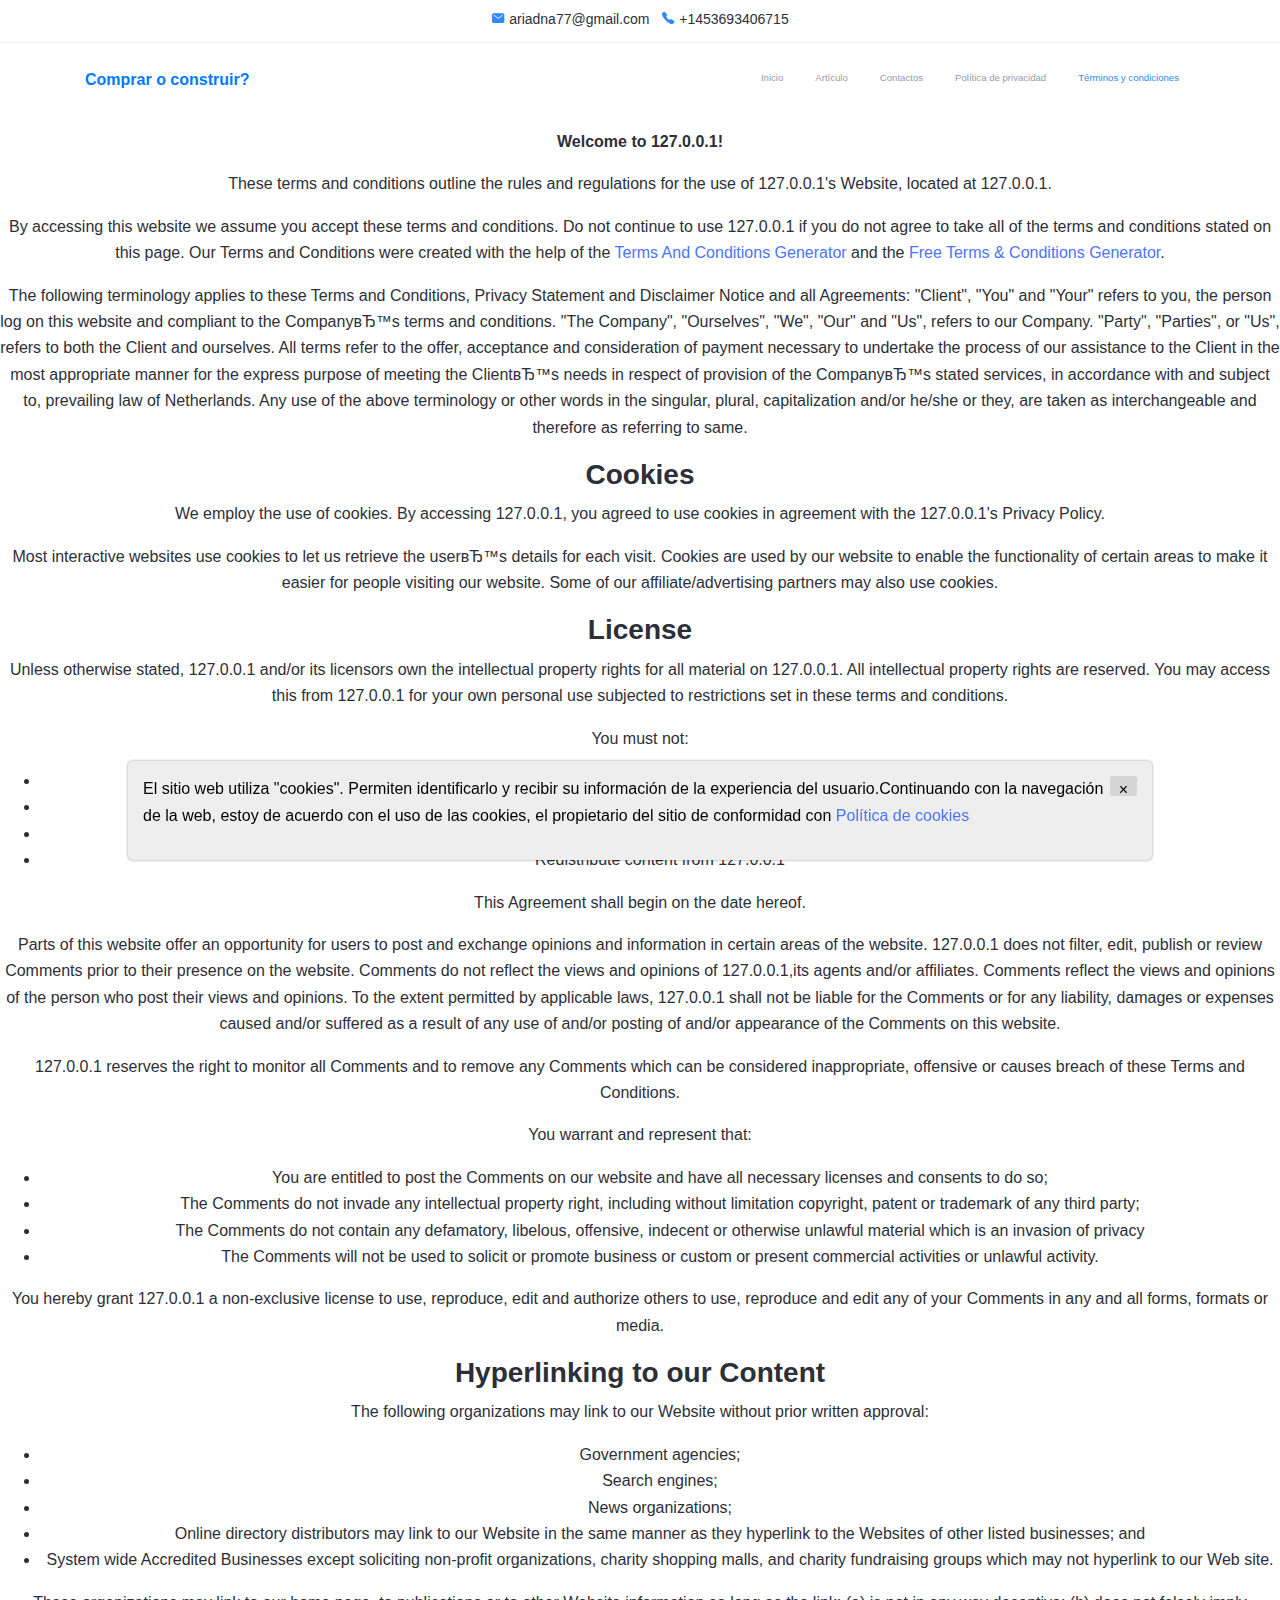
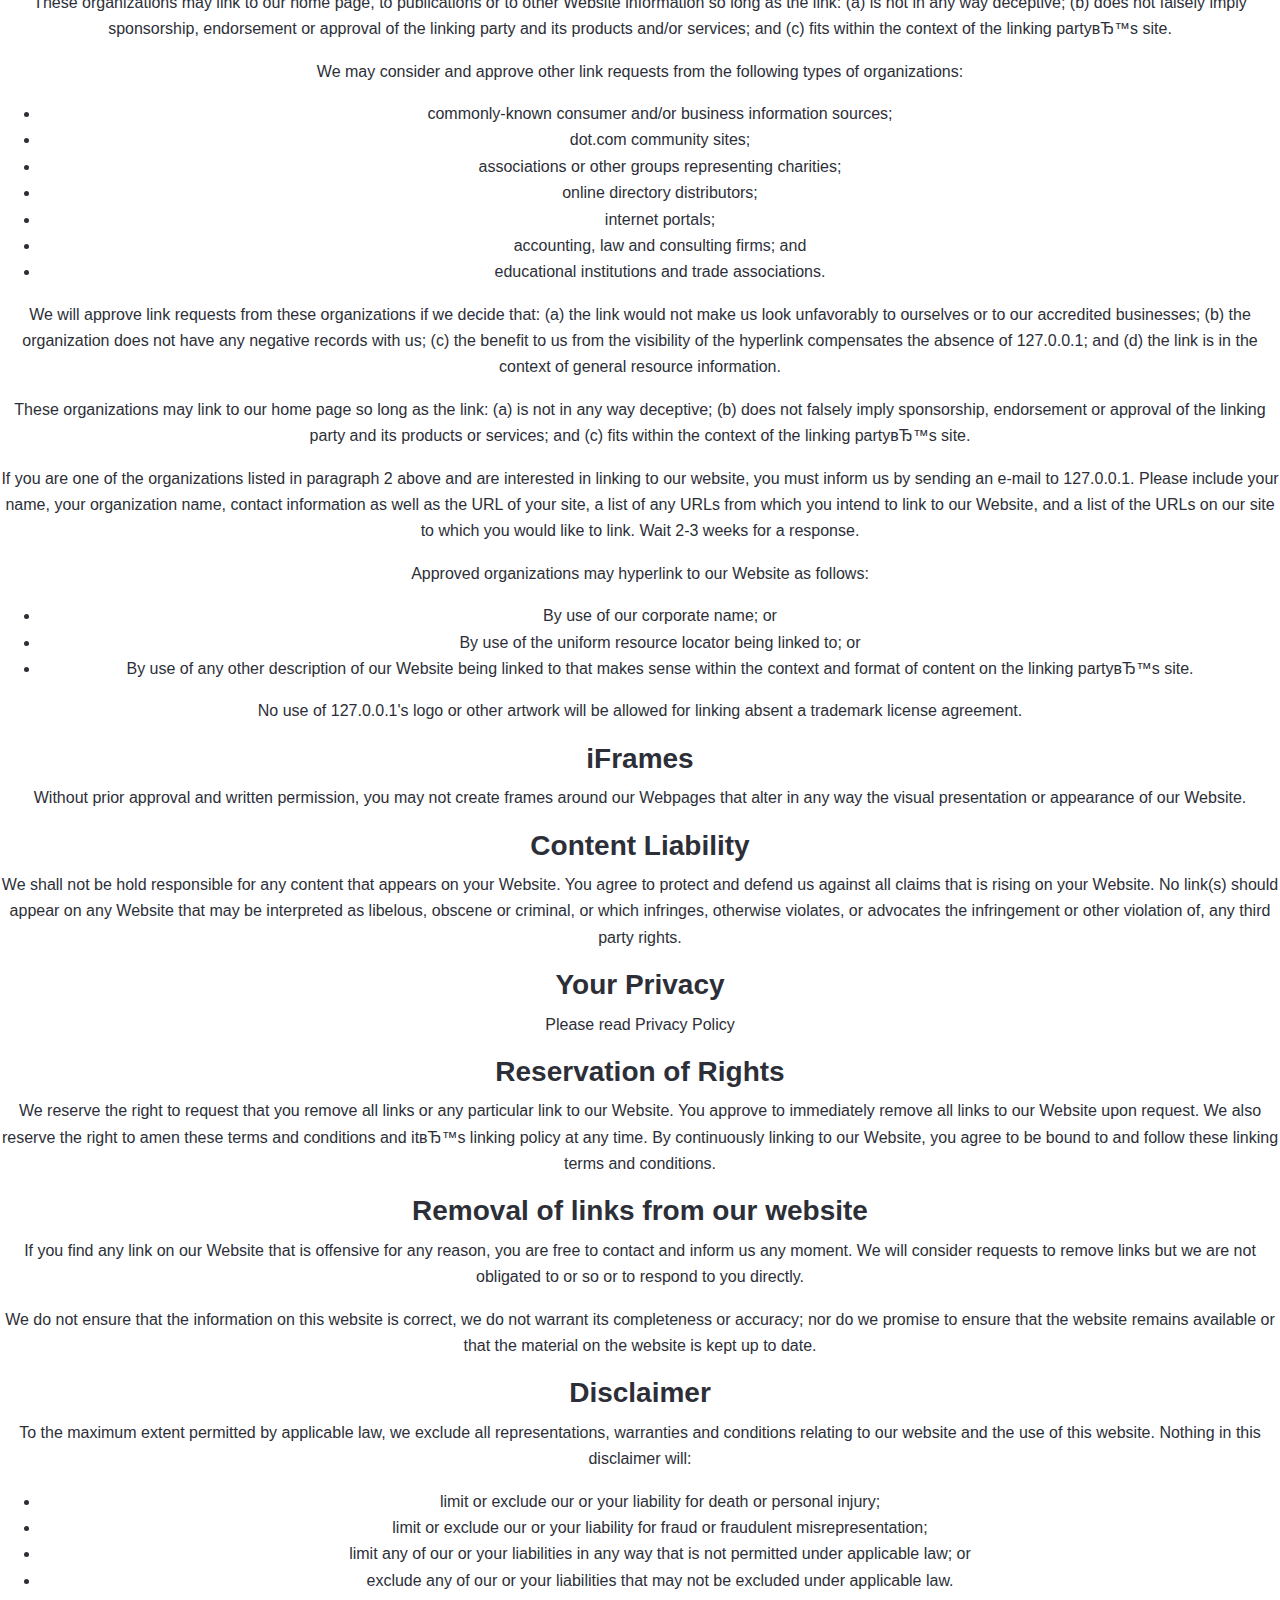
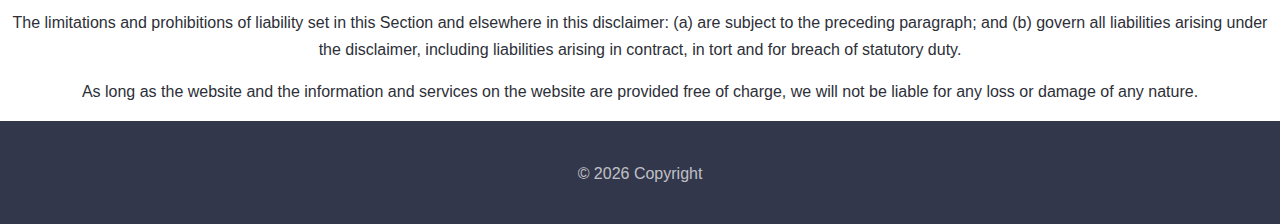
<file: terms.html>
<!DOCTYPE html>
<html lang="en">
  <head>
    <!-- Google Tag Manager -->
    <script>(function(w,d,s,l,i){w[l]=w[l]||[];w[l].push({'gtm.start':
      new Date().getTime(),event:'gtm.js'});var f=d.getElementsByTagName(s)[0],
      j=d.createElement(s),dl=l!='dataLayer'?'&l='+l:'';j.async=true;j.src=
      'https://www.googletagmanager.com/gtm.js?id='+i+dl;f.parentNode.insertBefore(j,f);
      })(window,document,'script','dataLayer','GTM-N4MX2PN');</script>
      <!-- End Google Tag Manager -->
    <meta charset="UTF-8" />
    <meta name="viewport" content="width=device-width, initial-scale=1.0" />

    <meta http-equiv="X-UA-Compatible" content="IE=edge" />
     
    <title>Terms & Condition</title>
    <link rel="stylesheet" href="assets/css/bootstrap.css" />

    <link rel="stylesheet" href="assets/css/maicons.css" />

    <link rel="stylesheet" href="assets/vendor/animate/animate.css" />

    <link rel="stylesheet" href="assets/vendor/owl-carousel/css/owl.carousel.css" />

    <link rel="stylesheet" href="assets/vendor/fancybox/css/jquery.fancybox.css" />

    <link rel="stylesheet" href="assets/sass/theme.css" />
  </head>
  <!-- Google tag (gtag.js) -->
  <script async src="https://www.googletagmanager.com/gtag/js?id=G-BKPX4HY7EX"></script>
  <script>
    window.dataLayer = window.dataLayer || [];
    function gtag(){dataLayer.push(arguments);}
    gtag('js', new Date());

    gtag('config', 'G-BKPX4HY7EX');
  </script>
  <body>
    <!-- Google Tag Manager (noscript) -->
    <noscript><iframe src="https://www.googletagmanager.com/ns.html?id=GTM-N4MX2PN"
      height="0" width="0" style="display:none;visibility:hidden"></iframe></noscript>
      <!-- End Google Tag Manager (noscript) -->
    <!-- Back to top button -->
    <div class="back-to-top"></div>

    <header>
      <div class="top-bar mt-2">
        <div class="container">
          <div class="text-center">
            <div class="col">
              <div class="d-inline-block">
                <span class="mai-mail fg-primary"></span>
                <span>ariadna77@gmail.com</span>
              </div>
              <div class="d-inline-block ml-2">
                <span class="mai-call fg-primary"></span> <span>+1453693406715</span>
              </div>
            </div>
          </div>
        </div>
        <!-- .container -->
      </div>
      <!-- .top-bar -->

      <nav class="navbar navbar-expand-lg navbar-light">
        <div class="container">
          <a href="index.html" class="navbar-brand"
            ><span class="text-primary" style="font-size: 1rem">Comprar o construir?</span></a
          >

          <button
            class="navbar-toggler"
            data-toggle="collapse"
            data-target="#navbarContent"
            aria-controls="navbarContent"
            aria-expanded="false"
            aria-label="Toggle navigation"
          >
            <span class="navbar-toggler-icon"></span>
          </button>

          <div class="navbar-collapse collapse" id="navbarContent">
            <ul class="navbar-nav ml-auto pt-3 pt-lg-0" style="font-size: 0.6rem">
              <li class="nav-item">
                <a href="index.html" class="nav-link">Inicio</a>
              </li>
              <li class="nav-item">
                <a href="blog.html" class="nav-link">Artículo</a>
              </li>
              <li class="nav-item">
                <a href="contact.html" class="nav-link">Contactos</a>
              </li>
              <li class="nav-item">
                <a href="policy.html" class="nav-link">Política de privacidad</a>
              </li>
              <li class="nav-item active">
                <a href="terms.html" class="nav-link">Términos y condiciones</a>
              </li>
            </ul>
          </div>
        </div>
        <!-- .container -->
      </nav>
      <!-- .navbar -->
    </header>

    <section class="text-center">
      <div class="content">
        <p class="content__description"></p>

        <p>
          <strong>Welcome to <span class="server-name"></span>!</strong>
        </p>

        <p>
          These terms and conditions outline the rules and regulations for the use of
          <span class="server-name"></span>'s Website, located at <span class="server-name"></span>.
        </p>

        <p>
          By accessing this website we assume you accept these terms and conditions. Do not continue
          to use <span class="server-name"></span> if you do not agree to take all of the terms and
          conditions stated on this page. Our Terms and Conditions were created with the help of the
          <a href="https://www.termsandconditionsgenerator.com">Terms And Conditions Generator</a>
          and the
          <a href="https://www.privacypolicyonline.com/terms-conditions-generator/"
            >Free Terms & Conditions Generator</a
          >.
        </p>

        <p>
          The following terminology applies to these Terms and Conditions, Privacy Statement and
          Disclaimer Notice and all Agreements: "Client", "You" and "Your" refers to you, the person
          log on this website and compliant to the CompanyвЂ™s terms and conditions. "The Company",
          "Ourselves", "We", "Our" and "Us", refers to our Company. "Party", "Parties", or "Us",
          refers to both the Client and ourselves. All terms refer to the offer, acceptance and
          consideration of payment necessary to undertake the process of our assistance to the
          Client in the most appropriate manner for the express purpose of meeting the ClientвЂ™s
          needs in respect of provision of the CompanyвЂ™s stated services, in accordance with and
          subject to, prevailing law of Netherlands. Any use of the above terminology or other words
          in the singular, plural, capitalization and/or he/she or they, are taken as
          interchangeable and therefore as referring to same.
        </p>

        <h3><strong>Cookies</strong></h3>

        <p>
          We employ the use of cookies. By accessing <span class="server-name"></span>, you agreed
          to use cookies in agreement with the <span class="server-name"></span>'s Privacy Policy.
        </p>

        <p>
          Most interactive websites use cookies to let us retrieve the userвЂ™s details for each
          visit. Cookies are used by our website to enable the functionality of certain areas to
          make it easier for people visiting our website. Some of our affiliate/advertising partners
          may also use cookies.
        </p>

        <h3><strong>License</strong></h3>

        <p>
          Unless otherwise stated, <span class="server-name"></span> and/or its licensors own the
          intellectual property rights for all material on <span class="server-name"></span>. All
          intellectual property rights are reserved. You may access this from
          <span class="server-name"></span> for your own personal use subjected to restrictions set
          in these terms and conditions.
        </p>

        <p>You must not:</p>
        <ul>
          <li>Republish material from <span class="server-name"></span></li>
          <li>Sell, rent or sub-license material from <span class="server-name"></span></li>
          <li>Reproduce, duplicate or copy material from <span class="server-name"></span></li>
          <li>Redistribute content from <span class="server-name"></span></li>
        </ul>

        <p>This Agreement shall begin on the date hereof.</p>

        <p>
          Parts of this website offer an opportunity for users to post and exchange opinions and
          information in certain areas of the website. <span class="server-name"></span> does not
          filter, edit, publish or review Comments prior to their presence on the website. Comments
          do not reflect the views and opinions of <span class="server-name"></span>,its agents
          and/or affiliates. Comments reflect the views and opinions of the person who post their
          views and opinions. To the extent permitted by applicable laws,
          <span class="server-name"></span> shall not be liable for the Comments or for any
          liability, damages or expenses caused and/or suffered as a result of any use of and/or
          posting of and/or appearance of the Comments on this website.
        </p>

        <p>
          <span class="server-name"></span> reserves the right to monitor all Comments and to remove
          any Comments which can be considered inappropriate, offensive or causes breach of these
          Terms and Conditions.
        </p>

        <p>You warrant and represent that:</p>

        <ul>
          <li>
            You are entitled to post the Comments on our website and have all necessary licenses and
            consents to do so;
          </li>
          <li>
            The Comments do not invade any intellectual property right, including without limitation
            copyright, patent or trademark of any third party;
          </li>
          <li>
            The Comments do not contain any defamatory, libelous, offensive, indecent or otherwise
            unlawful material which is an invasion of privacy
          </li>
          <li>
            The Comments will not be used to solicit or promote business or custom or present
            commercial activities or unlawful activity.
          </li>
        </ul>

        <p>
          You hereby grant <span class="server-name"></span> a non-exclusive license to use,
          reproduce, edit and authorize others to use, reproduce and edit any of your Comments in
          any and all forms, formats or media.
        </p>

        <h3><strong>Hyperlinking to our Content</strong></h3>

        <p>The following organizations may link to our Website without prior written approval:</p>

        <ul>
          <li>Government agencies;</li>
          <li>Search engines;</li>
          <li>News organizations;</li>
          <li>
            Online directory distributors may link to our Website in the same manner as they
            hyperlink to the Websites of other listed businesses; and
          </li>
          <li>
            System wide Accredited Businesses except soliciting non-profit organizations, charity
            shopping malls, and charity fundraising groups which may not hyperlink to our Web site.
          </li>
        </ul>

        <p>
          These organizations may link to our home page, to publications or to other Website
          information so long as the link: (a) is not in any way deceptive; (b) does not falsely
          imply sponsorship, endorsement or approval of the linking party and its products and/or
          services; and (c) fits within the context of the linking partyвЂ™s site.
        </p>

        <p>
          We may consider and approve other link requests from the following types of organizations:
        </p>

        <ul>
          <li>commonly-known consumer and/or business information sources;</li>
          <li>dot.com community sites;</li>
          <li>associations or other groups representing charities;</li>
          <li>online directory distributors;</li>
          <li>internet portals;</li>
          <li>accounting, law and consulting firms; and</li>
          <li>educational institutions and trade associations.</li>
        </ul>

        <p>
          We will approve link requests from these organizations if we decide that: (a) the link
          would not make us look unfavorably to ourselves or to our accredited businesses; (b) the
          organization does not have any negative records with us; (c) the benefit to us from the
          visibility of the hyperlink compensates the absence of <span class="server-name"></span>;
          and (d) the link is in the context of general resource information.
        </p>

        <p>
          These organizations may link to our home page so long as the link: (a) is not in any way
          deceptive; (b) does not falsely imply sponsorship, endorsement or approval of the linking
          party and its products or services; and (c) fits within the context of the linking
          partyвЂ™s site.
        </p>

        <p>
          If you are one of the organizations listed in paragraph 2 above and are interested in
          linking to our website, you must inform us by sending an e-mail to
          <span class="server-name"></span>. Please include your name, your organization name,
          contact information as well as the URL of your site, a list of any URLs from which you
          intend to link to our Website, and a list of the URLs on our site to which you would like
          to link. Wait 2-3 weeks for a response.
        </p>

        <p>Approved organizations may hyperlink to our Website as follows:</p>

        <ul>
          <li>By use of our corporate name; or</li>
          <li>By use of the uniform resource locator being linked to; or</li>
          <li>
            By use of any other description of our Website being linked to that makes sense within
            the context and format of content on the linking partyвЂ™s site.
          </li>
        </ul>

        <p>
          No use of <span class="server-name"></span>'s logo or other artwork will be allowed for
          linking absent a trademark license agreement.
        </p>

        <h3><strong>iFrames</strong></h3>

        <p>
          Without prior approval and written permission, you may not create frames around our
          Webpages that alter in any way the visual presentation or appearance of our Website.
        </p>

        <h3><strong>Content Liability</strong></h3>

        <p>
          We shall not be hold responsible for any content that appears on your Website. You agree
          to protect and defend us against all claims that is rising on your Website. No link(s)
          should appear on any Website that may be interpreted as libelous, obscene or criminal, or
          which infringes, otherwise violates, or advocates the infringement or other violation of,
          any third party rights.
        </p>

        <h3><strong>Your Privacy</strong></h3>

        <p>Please read Privacy Policy</p>

        <h3><strong>Reservation of Rights</strong></h3>

        <p>
          We reserve the right to request that you remove all links or any particular link to our
          Website. You approve to immediately remove all links to our Website upon request. We also
          reserve the right to amen these terms and conditions and itвЂ™s linking policy at any
          time. By continuously linking to our Website, you agree to be bound to and follow these
          linking terms and conditions.
        </p>

        <h3><strong>Removal of links from our website</strong></h3>

        <p>
          If you find any link on our Website that is offensive for any reason, you are free to
          contact and inform us any moment. We will consider requests to remove links but we are not
          obligated to or so or to respond to you directly.
        </p>

        <p>
          We do not ensure that the information on this website is correct, we do not warrant its
          completeness or accuracy; nor do we promise to ensure that the website remains available
          or that the material on the website is kept up to date.
        </p>

        <h3><strong>Disclaimer</strong></h3>

        <p>
          To the maximum extent permitted by applicable law, we exclude all representations,
          warranties and conditions relating to our website and the use of this website. Nothing in
          this disclaimer will:
        </p>

        <ul>
          <li>limit or exclude our or your liability for death or personal injury;</li>
          <li>limit or exclude our or your liability for fraud or fraudulent misrepresentation;</li>
          <li>
            limit any of our or your liabilities in any way that is not permitted under applicable
            law; or
          </li>
          <li>
            exclude any of our or your liabilities that may not be excluded under applicable law.
          </li>
        </ul>

        <p>
          The limitations and prohibitions of liability set in this Section and elsewhere in this
          disclaimer: (a) are subject to the preceding paragraph; and (b) govern all liabilities
          arising under the disclaimer, including liabilities arising in contract, in tort and for
          breach of statutory duty.
        </p>

        <p>
          As long as the website and the information and services on the website are provided free
          of charge, we will not be liable for any loss or damage of any nature.
        </p>
      </div>
    </section>

    <footer class="page-footer pt-3">
      <div class="container">
        <div class="col mt-4">
          <div class="col text-center">
            <p>
              ©
              <script>
                document.write(new Date().getFullYear());
              </script>
              Copyright
            </p>
          </div>
        </div>
      </div>
    </footer>

    <div class="cookie-banner">
      <p style="color: #000000">
        El sitio web utiliza "cookies". Permiten identificarlo y recibir su información de la experiencia del usuario.Continuando con la navegación de la web, estoy de acuerdo con el uso de las cookies, el propietario del sitio de conformidad con 
        <a target="_blank" href="https://en.wikipedia.org/wiki/HTTP_cookie"
          >Política de cookies</a
        >
      </p>

      <button class="close-cookie">×</button>
    </div>

    <script>
      window.onload = function () {
        $('.close-cookie').click(function () {
          $('.cookie-banner').fadeOut();
        });
      };
    </script>

    <script>
      let elems = document.querySelectorAll('.server-name');
      elems.forEach((elem) => {
        elem.innerHTML = window.location.hostname;
      });
    </script>

    <script src="assets/js/jquery-3.5.1.min.js"></script>

    <script src="assets/js/bootstrap.bundle.min.js"></script>

    <script src="assets/vendor/owl-carousel/js/owl.carousel.min.js"></script>

    <script src="assets/vendor/wow/wow.min.js"></script>

    <script src="assets/vendor/fancybox/js/jquery.fancybox.min.js"></script>

    <script src="assets/vendor/isotope/isotope.pkgd.min.js"></script>

    <script src="assets/js/theme.js"></script>
  </body>
</html>
</file>
<file: assets/css/maicons.css>
@font-face {
  font-family: 'maicons';
  src:  url('../fonts/maicons.eot?c9nlkl');
  src:  url('../fonts/maicons.eot?c9nlkl#iefix') format('embedded-opentype'),
    url('../fonts/maicons.ttf?c9nlkl') format('truetype'),
    url('../fonts/maicons.woff?c9nlkl') format('woff'),
    url('../fonts/maicons.svg?c9nlkl#maicons') format('svg');
  font-weight: normal;
  font-style: normal;
  font-display: block;
}

[class^="mai-"], [class*=" mai-"] {
  /* use !important to prevent issues with browser extensions that change fonts */
  font-family: 'maicons' !important;
  speak: none;
  font-style: normal;
  font-weight: normal;
  font-variant: normal;
  text-transform: none;
  line-height: 1;

  /* Better Font Rendering =========== */
  -webkit-font-smoothing: antialiased;
  -moz-osx-font-smoothing: grayscale;
}

.mai-add:before {
  content: "\e900";
}
.mai-add-circle:before {
  content: "\e901";
}
.mai-add-circle-outline:before {
  content: "\e902";
}
.mai-airplane:before {
  content: "\e903";
}
.mai-airplane-outline:before {
  content: "\e904";
}
.mai-alarm:before {
  content: "\e905";
}
.mai-alarm-outline:before {
  content: "\e906";
}
.mai-albums:before {
  content: "\e907";
}
.mai-albums-outline:before {
  content: "\e908";
}
.mai-alert:before {
  content: "\e909";
}
.mai-alert-circle:before {
  content: "\e90a";
}
.mai-alert-circle-outline:before {
  content: "\e90b";
}
.mai-analytics:before {
  content: "\e90c";
}
.mai-analytics-outline:before {
  content: "\e90d";
}
.mai-aperture:before {
  content: "\e90e";
}
.mai-aperture-outline:before {
  content: "\e90f";
}
.mai-apps:before {
  content: "\e910";
}
.mai-apps-outline:before {
  content: "\e911";
}
.mai-archive:before {
  content: "\e912";
}
.mai-archive-outline:before {
  content: "\e913";
}
.mai-arrow-back:before {
  content: "\e914";
}
.mai-arrow-back-circle:before {
  content: "\e915";
}
.mai-arrow-back-circle-outline:before {
  content: "\e916";
}
.mai-arrow-down:before {
  content: "\e917";
}
.mai-arrow-down-circle:before {
  content: "\e918";
}
.mai-arrow-down-circle-outline:before {
  content: "\e919";
}
.mai-arrow-forward:before {
  content: "\e91a";
}
.mai-arrow-forward-circle:before {
  content: "\e91b";
}
.mai-arrow-forward-circle-outline:before {
  content: "\e91c";
}
.mai-arrow-redo:before {
  content: "\e91d";
}
.mai-arrow-redo-circle:before {
  content: "\e91e";
}
.mai-arrow-redo-circle-outline:before {
  content: "\e91f";
}
.mai-arrow-redo-outline:before {
  content: "\e920";
}
.mai-arrow-undo:before {
  content: "\e921";
}
.mai-arrow-undo-circle:before {
  content: "\e922";
}
.mai-arrow-undo-circle-outline:before {
  content: "\e923";
}
.mai-arrow-undo-outline:before {
  content: "\e924";
}
.mai-arrow-up:before {
  content: "\e925";
}
.mai-arrow-up-circle:before {
  content: "\e926";
}
.mai-arrow-up-circle-outline:before {
  content: "\e927";
}
.mai-at:before {
  content: "\e928";
}
.mai-at-circle:before {
  content: "\e929";
}
.mai-at-circle-outline:before {
  content: "\e92a";
}
.mai-attach:before {
  content: "\e92b";
}
.mai-attach-outline:before {
  content: "\e92c";
}
.mai-backspace:before {
  content: "\e92d";
}
.mai-backspace-outline:before {
  content: "\e92e";
}
.mai-bandage:before {
  content: "\e92f";
}
.mai-bandage-outline:before {
  content: "\e930";
}
.mai-bar-chart:before {
  content: "\e932";
}
.mai-bar-chart-outline:before {
  content: "\e933";
}
.mai-barbell:before {
  content: "\e931";
}
.mai-barcode:before {
  content: "\e934";
}
.mai-barcode-outline:before {
  content: "\e935";
}
.mai-baseball:before {
  content: "\e936";
}
.mai-baseball-outline:before {
  content: "\e937";
}
.mai-basket:before {
  content: "\e938";
}
.mai-basket-outline:before {
  content: "\e93b";
}
.mai-basketball:before {
  content: "\e939";
}
.mai-basketball-outline:before {
  content: "\e93a";
}
.mai-battery-charging:before {
  content: "\e93c";
}
.mai-battery-dead:before {
  content: "\e93d";
}
.mai-battery-full:before {
  content: "\e93e";
}
.mai-battery-half:before {
  content: "\e93f";
}
.mai-beaker:before {
  content: "\e940";
}
.mai-beaker-outline:before {
  content: "\e941";
}
.mai-bed:before {
  content: "\e942";
}
.mai-bed-outline:before {
  content: "\e943";
}
.mai-beer:before {
  content: "\e944";
}
.mai-beer-outline:before {
  content: "\e945";
}
.mai-bicycle:before {
  content: "\e946";
}
.mai-bluetooth:before {
  content: "\e947";
}
.mai-boat:before {
  content: "\e948";
}
.mai-boat-outline:before {
  content: "\e949";
}
.mai-body:before {
  content: "\e94a";
}
.mai-body-outline:before {
  content: "\e94b";
}
.mai-bonfire:before {
  content: "\e94c";
}
.mai-bonfire-outline:before {
  content: "\e94d";
}
.mai-book:before {
  content: "\e94e";
}
.mai-book-outline:before {
  content: "\e953";
}
.mai-bookmark:before {
  content: "\e94f";
}
.mai-bookmark-outline:before {
  content: "\e950";
}
.mai-bookmarks:before {
  content: "\e951";
}
.mai-bookmarks-outline:before {
  content: "\e952";
}
.mai-briefcase:before {
  content: "\e954";
}
.mai-briefcase-outline:before {
  content: "\e955";
}
.mai-browsers:before {
  content: "\e956";
}
.mai-browsers-outline:before {
  content: "\e957";
}
.mai-brush:before {
  content: "\e958";
}
.mai-brush-outline:before {
  content: "\e959";
}
.mai-bug:before {
  content: "\e95a";
}
.mai-bug-outline:before {
  content: "\e95b";
}
.mai-build:before {
  content: "\e95c";
}
.mai-build-outline:before {
  content: "\e95d";
}
.mai-bulb:before {
  content: "\e95e";
}
.mai-bulb-outline:before {
  content: "\e95f";
}
.mai-bus:before {
  content: "\e960";
}
.mai-bus-outline:before {
  content: "\e963";
}
.mai-business:before {
  content: "\e961";
}
.mai-business-outline:before {
  content: "\e962";
}
.mai-cafe:before {
  content: "\e964";
}
.mai-cafe-outline:before {
  content: "\e965";
}
.mai-calculator:before {
  content: "\e966";
}
.mai-calculator-outline:before {
  content: "\e967";
}
.mai-calendar:before {
  content: "\e968";
}
.mai-calendar-outline:before {
  content: "\e969";
}
.mai-call:before {
  content: "\e96a";
}
.mai-call-outline:before {
  content: "\e96b";
}
.mai-camera:before {
  content: "\e96c";
}
.mai-camera-outline:before {
  content: "\e96d";
}
.mai-camera-reverse:before {
  content: "\e96e";
}
.mai-camera-reverse-outline:before {
  content: "\e96f";
}
.mai-car:before {
  content: "\e970";
}
.mai-car-outline:before {
  content: "\e97f";
}
.mai-car-sport:before {
  content: "\e980";
}
.mai-car-sport-outline:before {
  content: "\e981";
}
.mai-card:before {
  content: "\e971";
}
.mai-card-outline:before {
  content: "\e972";
}
.mai-caret-back:before {
  content: "\e973";
}
.mai-caret-back-circle:before {
  content: "\e974";
}
.mai-caret-back-circle-outline:before {
  content: "\e975";
}
.mai-caret-down:before {
  content: "\e976";
}
.mai-caret-down-circle:before {
  content: "\e977";
}
.mai-caret-down-circle-outline:before {
  content: "\e978";
}
.mai-caret-forward:before {
  content: "\e979";
}
.mai-caret-forward-circle:before {
  content: "\e97a";
}
.mai-caret-forward-circle-outline:before {
  content: "\e97b";
}
.mai-caret-up:before {
  content: "\e97c";
}
.mai-caret-up-circle:before {
  content: "\e97d";
}
.mai-caret-up-circle-outline:before {
  content: "\e97e";
}
.mai-cart:before {
  content: "\e982";
}
.mai-cart-outline:before {
  content: "\e983";
}
.mai-cash:before {
  content: "\e984";
}
.mai-cash-outline:before {
  content: "\e985";
}
.mai-chatbox:before {
  content: "\e986";
}
.mai-chatbox-ellipses:before {
  content: "\e987";
}
.mai-chatbox-ellipses-outline:before {
  content: "\e988";
}
.mai-chatbox-outline:before {
  content: "\e989";
}
.mai-chatbubble:before {
  content: "\e98a";
}
.mai-chatbubble-ellipses:before {
  content: "\e98b";
}
.mai-chatbubble-ellipses-outline:before {
  content: "\e98c";
}
.mai-chatbubble-outline:before {
  content: "\e98d";
}
.mai-chatbubbles:before {
  content: "\e98e";
}
.mai-chatbubbles-outline:before {
  content: "\e98f";
}
.mai-checkbox:before {
  content: "\e990";
}
.mai-checkbox-outline:before {
  content: "\e991";
}
.mai-checkmark:before {
  content: "\e992";
}
.mai-checkmark-circle:before {
  content: "\e993";
}
.mai-checkmark-circle-outline:before {
  content: "\e994";
}
.mai-checkmark-done:before {
  content: "\e995";
}
.mai-checkmark-done-circle:before {
  content: "\e996";
}
.mai-checkmark-done-circle-outline:before {
  content: "\e997";
}
.mai-chevron-back:before {
  content: "\e998";
}
.mai-chevron-back-circle:before {
  content: "\e999";
}
.mai-chevron-back-circle-outline:before {
  content: "\e99a";
}
.mai-chevron-down:before {
  content: "\e99b";
}
.mai-chevron-down-circle:before {
  content: "\e99c";
}
.mai-chevron-down-circle-outline:before {
  content: "\e99d";
}
.mai-chevron-forward:before {
  content: "\e99e";
}
.mai-chevron-forward-circle:before {
  content: "\e99f";
}
.mai-chevron-forward-circle-outline:before {
  content: "\e9a0";
}
.mai-chevron-up:before {
  content: "\e9a1";
}
.mai-chevron-up-circle:before {
  content: "\e9a2";
}
.mai-chevron-up-circle-outline:before {
  content: "\e9a3";
}
.mai-clipboard:before {
  content: "\e9a4";
}
.mai-clipboard-outline:before {
  content: "\e9a5";
}
.mai-close:before {
  content: "\e9a6";
}
.mai-close-circle:before {
  content: "\e9a7";
}
.mai-close-circle-outline:before {
  content: "\e9a8";
}
.mai-cloud:before {
  content: "\e9a9";
}
.mai-cloud-circle:before {
  content: "\e9aa";
}
.mai-cloud-circle-outline:before {
  content: "\e9ab";
}
.mai-cloud-done:before {
  content: "\e9ac";
}
.mai-cloud-done-outline:before {
  content: "\e9ad";
}
.mai-cloud-download:before {
  content: "\e9ae";
}
.mai-cloud-download-outline:before {
  content: "\e9af";
}
.mai-cloud-offline:before {
  content: "\e9b0";
}
.mai-cloud-offline-outline:before {
  content: "\e9b1";
}
.mai-cloud-outline:before {
  content: "\e9b2";
}
.mai-cloud-upload:before {
  content: "\e9b3";
}
.mai-cloud-upload-outline:before {
  content: "\e9b4";
}
.mai-cloudy:before {
  content: "\e9b5";
}
.mai-cloudy-night:before {
  content: "\e9b6";
}
.mai-cloudy-night-outline:before {
  content: "\e9b7";
}
.mai-cloudy-outline:before {
  content: "\e9b8";
}
.mai-code:before {
  content: "\e9b9";
}
.mai-code-download:before {
  content: "\e9ba";
}
.mai-code-slash:before {
  content: "\e9bb";
}
.mai-code-working:before {
  content: "\e9bc";
}
.mai-cog:before {
  content: "\e9bd";
}
.mai-color-fill:before {
  content: "\e9be";
}
.mai-color-fill-outline:before {
  content: "\e9bf";
}
.mai-color-filter:before {
  content: "\e9c0";
}
.mai-color-filter-outline:before {
  content: "\e9c1";
}
.mai-color-palette:before {
  content: "\e9c2";
}
.mai-color-palette-outline:before {
  content: "\e9c3";
}
.mai-color-wand:before {
  content: "\e9c4";
}
.mai-color-wand-outline:before {
  content: "\e9c5";
}
.mai-compass:before {
  content: "\e9c6";
}
.mai-compass-outline:before {
  content: "\e9c7";
}
.mai-construct:before {
  content: "\e9c8";
}
.mai-construct-outline:before {
  content: "\e9c9";
}
.mai-contract:before {
  content: "\e9ca";
}
.mai-contrast:before {
  content: "\e9cb";
}
.mai-copy:before {
  content: "\e9cc";
}
.mai-copy-outline:before {
  content: "\e9cd";
}
.mai-create:before {
  content: "\e9ce";
}
.mai-create-outline:before {
  content: "\e9cf";
}
.mai-crop:before {
  content: "\e9d0";
}
.mai-cube:before {
  content: "\e9d1";
}
.mai-cube-outline:before {
  content: "\e9d2";
}
.mai-cut:before {
  content: "\e9d3";
}
.mai-desktop:before {
  content: "\e9d4";
}
.mai-desktop-outline:before {
  content: "\e9d5";
}
.mai-disc:before {
  content: "\e9d6";
}
.mai-disc-outline:before {
  content: "\e9d7";
}
.mai-document:before {
  content: "\e9d8";
}
.mai-document-outline:before {
  content: "\e9d9";
}
.mai-document-text:before {
  content: "\e9dc";
}
.mai-document-text-outline:before {
  content: "\e9dd";
}
.mai-documents:before {
  content: "\e9da";
}
.mai-documents-outline:before {
  content: "\e9db";
}
.mai-download:before {
  content: "\e9de";
}
.mai-download-outline:before {
  content: "\e9df";
}
.mai-duplicate:before {
  content: "\e9e0";
}
.mai-duplicate-outline:before {
  content: "\e9e1";
}
.mai-ear:before {
  content: "\e9e2";
}
.mai-ear-outline:before {
  content: "\e9e3";
}
.mai-earth:before {
  content: "\e9e4";
}
.mai-earth-outline:before {
  content: "\e9e5";
}
.mai-easel:before {
  content: "\e9e6";
}
.mai-easel-outline:before {
  content: "\e9e7";
}
.mai-egg:before {
  content: "\e9e8";
}
.mai-egg-outline:before {
  content: "\e9e9";
}
.mai-ellipse:before {
  content: "\e9ea";
}
.mai-ellipse-outline:before {
  content: "\e9eb";
}
.mai-ellipsis-horizontal:before {
  content: "\e9ec";
}
.mai-ellipsis-horizontal-circle:before {
  content: "\e9ed";
}
.mai-ellipsis-vertical:before {
  content: "\e9ee";
}
.mai-ellipsis-vertical-circle:before {
  content: "\e9ef";
}
.mai-enter:before {
  content: "\e9f0";
}
.mai-enter-outline:before {
  content: "\e9f1";
}
.mai-exit:before {
  content: "\e9f2";
}
.mai-exit-outline:before {
  content: "\e9f3";
}
.mai-expand:before {
  content: "\e9f4";
}
.mai-eye:before {
  content: "\e9f5";
}
.mai-eye-off:before {
  content: "\e9f8";
}
.mai-eye-off-outline:before {
  content: "\e9f9";
}
.mai-eye-outline:before {
  content: "\e9fa";
}
.mai-eyedrop:before {
  content: "\e9f6";
}
.mai-eyedrop-outline:before {
  content: "\e9f7";
}
.mai-fast-food:before {
  content: "\e9fb";
}
.mai-fast-food-outline:before {
  content: "\e9fc";
}
.mai-female:before {
  content: "\e9fd";
}
.mai-file-tray:before {
  content: "\e9fe";
}
.mai-file-tray-full:before {
  content: "\e9ff";
}
.mai-file-tray-full-outline:before {
  content: "\ea00";
}
.mai-file-tray-outline:before {
  content: "\ea01";
}
.mai-film:before {
  content: "\ea02";
}
.mai-film-outline:before {
  content: "\ea03";
}
.mai-filter:before {
  content: "\ea04";
}
.mai-finger-print:before {
  content: "\ea05";
}
.mai-fitness:before {
  content: "\ea06";
}
.mai-fitness-outline:before {
  content: "\ea07";
}
.mai-flag:before {
  content: "\ea08";
}
.mai-flag-outline:before {
  content: "\ea09";
}
.mai-flame:before {
  content: "\ea0a";
}
.mai-flame-outline:before {
  content: "\ea0b";
}
.mai-flash:before {
  content: "\ea0c";
}
.mai-flash-off:before {
  content: "\ea0f";
}
.mai-flash-off-outline:before {
  content: "\ea10";
}
.mai-flash-outline:before {
  content: "\ea11";
}
.mai-flashlight:before {
  content: "\ea0d";
}
.mai-flashlight-outline:before {
  content: "\ea0e";
}
.mai-flask:before {
  content: "\ea12";
}
.mai-flask-outline:before {
  content: "\ea13";
}
.mai-flower:before {
  content: "\ea14";
}
.mai-flower-outline:before {
  content: "\ea15";
}
.mai-folder:before {
  content: "\ea16";
}
.mai-folder-open:before {
  content: "\ea17";
}
.mai-folder-open-outline:before {
  content: "\ea18";
}
.mai-folder-outline:before {
  content: "\ea19";
}
.mai-football:before {
  content: "\ea1a";
}
.mai-football-outline:before {
  content: "\ea1b";
}
.mai-funnel:before {
  content: "\ea1c";
}
.mai-funnel-outline:before {
  content: "\ea1d";
}
.mai-game-controller:before {
  content: "\ea1e";
}
.mai-game-controller-outline:before {
  content: "\ea1f";
}
.mai-gift:before {
  content: "\ea20";
}
.mai-gift-outline:before {
  content: "\ea21";
}
.mai-git-branch:before {
  content: "\ea22";
}
.mai-git-commit:before {
  content: "\ea23";
}
.mai-git-compare:before {
  content: "\ea24";
}
.mai-git-merge:before {
  content: "\ea25";
}
.mai-git-network:before {
  content: "\ea26";
}
.mai-git-pull-request:before {
  content: "\ea27";
}
.mai-glasses:before {
  content: "\ea28";
}
.mai-glasses-outline:before {
  content: "\ea29";
}
.mai-globe:before {
  content: "\ea2a";
}
.mai-globe-outline:before {
  content: "\ea2b";
}
.mai-golf:before {
  content: "\ea2c";
}
.mai-golf-outline:before {
  content: "\ea2d";
}
.mai-grid:before {
  content: "\ea2e";
}
.mai-grid-outline:before {
  content: "\ea2f";
}
.mai-hammer:before {
  content: "\ea30";
}
.mai-hammer-outline:before {
  content: "\ea31";
}
.mai-hand-left:before {
  content: "\ea32";
}
.mai-hand-left-outline:before {
  content: "\ea33";
}
.mai-hand-right:before {
  content: "\ea34";
}
.mai-hand-right-outline:before {
  content: "\ea35";
}
.mai-happy:before {
  content: "\ea36";
}
.mai-happy-outline:before {
  content: "\ea37";
}
.mai-hardware-chip:before {
  content: "\ea38";
}
.mai-hardware-chip-outline:before {
  content: "\ea39";
}
.mai-headset:before {
  content: "\ea3a";
}
.mai-headset-outline:before {
  content: "\ea3b";
}
.mai-heart:before {
  content: "\ea3c";
}
.mai-heart-circle:before {
  content: "\ea3d";
}
.mai-heart-circle-outline:before {
  content: "\ea3e";
}
.mai-heart-dislike:before {
  content: "\ea3f";
}
.mai-heart-dislike-circle:before {
  content: "\ea40";
}
.mai-heart-dislike-circle-outline:before {
  content: "\ea41";
}
.mai-heart-dislike-outline:before {
  content: "\ea42";
}
.mai-heart-half:before {
  content: "\ea43";
}
.mai-heart-half-outline:before {
  content: "\ea44";
}
.mai-heart-outline:before {
  content: "\ea45";
}
.mai-help:before {
  content: "\ea46";
}
.mai-help-buoy:before {
  content: "\ea47";
}
.mai-help-buoy-outline:before {
  content: "\ea48";
}
.mai-help-circle:before {
  content: "\ea49";
}
.mai-help-circle-outline:before {
  content: "\ea4a";
}
.mai-home:before {
  content: "\ea4b";
}
.mai-home-outline:before {
  content: "\ea4c";
}
.mai-hourglass:before {
  content: "\ea4d";
}
.mai-hourglass-outline:before {
  content: "\ea4e";
}
.mai-ice-cream:before {
  content: "\ea4f";
}
.mai-ice-cream-outline:before {
  content: "\ea50";
}
.mai-image:before {
  content: "\ea51";
}
.mai-image-outline:before {
  content: "\ea52";
}
.mai-images:before {
  content: "\ea53";
}
.mai-images-outline:before {
  content: "\ea54";
}
.mai-infinite:before {
  content: "\ea55";
}
.mai-information:before {
  content: "\ea56";
}
.mai-information-circle:before {
  content: "\ea57";
}
.mai-information-circle-outline:before {
  content: "\ea58";
}
.mai-journal:before {
  content: "\ea59";
}
.mai-journal-outline:before {
  content: "\ea5a";
}
.mai-key:before {
  content: "\ea5b";
}
.mai-key-outline:before {
  content: "\ea5c";
}
.mai-keypad:before {
  content: "\ea5d";
}
.mai-keypad-outline:before {
  content: "\ea5e";
}
.mai-language:before {
  content: "\ea5f";
}
.mai-laptop:before {
  content: "\ea60";
}
.mai-laptop-outline:before {
  content: "\ea61";
}
.mai-layers:before {
  content: "\ea62";
}
.mai-layers-outline:before {
  content: "\ea63";
}
.mai-leaf:before {
  content: "\ea64";
}
.mai-leaf-outline:before {
  content: "\ea65";
}
.mai-library:before {
  content: "\ea66";
}
.mai-library-outline:before {
  content: "\ea67";
}
.mai-link:before {
  content: "\ea68";
}
.mai-list:before {
  content: "\ea69";
}
.mai-list-circle:before {
  content: "\ea6a";
}
.mai-list-circle-outline:before {
  content: "\ea6b";
}
.mai-locate:before {
  content: "\ea6c";
}
.mai-location:before {
  content: "\ea6d";
}
.mai-location-outline:before {
  content: "\ea6e";
}
.mai-lock-closed:before {
  content: "\ea6f";
}
.mai-lock-closed-outline:before {
  content: "\ea70";
}
.mai-lock-open:before {
  content: "\ea71";
}
.mai-lock-open-outline:before {
  content: "\ea72";
}
.mai-log-in:before {
  content: "\ea73";
}
.mai-log-in-outline:before {
  content: "\ea74";
}
.mai-log-out:before {
  content: "\ea75";
}
.mai-log-out-outline:before {
  content: "\ea76";
}
.mai-logo-500px:before {
  content: "\ea8e";
}
.mai-logo-accessible-icon:before {
  content: "\eaef";
}
.mai-logo-accusoft:before {
  content: "\eba2";
}
.mai-logo-algolia:before {
  content: "\eba3";
}
.mai-logo-alipay:before {
  content: "\eba4";
}
.mai-logo-amazon:before {
  content: "\eba5";
}
.mai-logo-amplify:before {
  content: "\eba6";
}
.mai-logo-android:before {
  content: "\eba7";
}
.mai-logo-angular:before {
  content: "\eba8";
}
.mai-logo-apple:before {
  content: "\eba9";
}
.mai-logo-apple-appstore:before {
  content: "\ebaa";
}
.mai-logo-aws:before {
  content: "\ebab";
}
.mai-logo-behance:before {
  content: "\ebac";
}
.mai-logo-bitbucket:before {
  content: "\ebad";
}
.mai-logo-bitcoin:before {
  content: "\ebae";
}
.mai-logo-blackberry:before {
  content: "\ebaf";
}
.mai-logo-blogger:before {
  content: "\ebb0";
}
.mai-logo-buffer:before {
  content: "\ebb1";
}
.mai-logo-buysellads:before {
  content: "\ebb2";
}
.mai-logo-capacitor:before {
  content: "\ebb3";
}
.mai-logo-cc-amazon-pay:before {
  content: "\ebb4";
}
.mai-logo-cc-amex:before {
  content: "\ebb5";
}
.mai-logo-cc-apple-pay:before {
  content: "\ebb6";
}
.mai-logo-cc-diners-club:before {
  content: "\ebb7";
}
.mai-logo-cc-discover:before {
  content: "\ebb8";
}
.mai-logo-cc-jcb:before {
  content: "\ebb9";
}
.mai-logo-cc-mastercard:before {
  content: "\ebba";
}
.mai-logo-cc-paypal:before {
  content: "\ebbb";
}
.mai-logo-cc-stripe:before {
  content: "\ebbc";
}
.mai-logo-cc-visa:before {
  content: "\ebbd";
}
.mai-logo-chrome:before {
  content: "\ebbe";
}
.mai-logo-closed-captioning:before {
  content: "\ebbf";
}
.mai-logo-codepen:before {
  content: "\ebc0";
}
.mai-logo-cpanel:before {
  content: "\ebc1";
}
.mai-logo-creative-commons:before {
  content: "\ebc2";
}
.mai-logo-css3:before {
  content: "\ebc3";
}
.mai-logo-cuttlefish:before {
  content: "\ebc4";
}
.mai-logo-d-and-d:before {
  content: "\ebc5";
}
.mai-logo-dashcube:before {
  content: "\ebc6";
}
.mai-logo-designernews:before {
  content: "\ebc7";
}
.mai-logo-deviantart:before {
  content: "\ebc8";
}
.mai-logo-digg:before {
  content: "\ebc9";
}
.mai-logo-digital-ocean:before {
  content: "\ebca";
}
.mai-logo-discord:before {
  content: "\ebcb";
}
.mai-logo-discourse:before {
  content: "\ebcc";
}
.mai-logo-dochub:before {
  content: "\ebcd";
}
.mai-logo-docker:before {
  content: "\ebce";
}
.mai-logo-dribbble:before {
  content: "\ebcf";
}
.mai-logo-dropbox:before {
  content: "\ebd0";
}
.mai-logo-drupal:before {
  content: "\ebd1";
}
.mai-logo-dyalog:before {
  content: "\ebd2";
}
.mai-logo-earlybirds:before {
  content: "\ebd3";
}
.mai-logo-ebay:before {
  content: "\ebd4";
}
.mai-logo-edge:before {
  content: "\ebd5";
}
.mai-logo-electron:before {
  content: "\ebd6";
}
.mai-logo-elementor:before {
  content: "\ebd7";
}
.mai-logo-ello:before {
  content: "\ebd8";
}
.mai-logo-ember:before {
  content: "\ebd9";
}
.mai-logo-empire:before {
  content: "\ebda";
}
.mai-logo-envira:before {
  content: "\ebdb";
}
.mai-logo-erlang:before {
  content: "\ebdc";
}
.mai-logo-etsy:before {
  content: "\ebdd";
}
.mai-logo-euro:before {
  content: "\ebde";
}
.mai-logo-expeditedssl:before {
  content: "\ebdf";
}
.mai-logo-facebook:before {
  content: "\ebe0";
}
.mai-logo-facebook-f:before {
  content: "\ebe1";
}
.mai-logo-facebook-messenger:before {
  content: "\ebe2";
}
.mai-logo-firebase:before {
  content: "\ebe3";
}
.mai-logo-firefox:before {
  content: "\ebe4";
}
.mai-logo-flickr:before {
  content: "\ebe5";
}
.mai-logo-flipboard:before {
  content: "\ebe6";
}
.mai-logo-fly:before {
  content: "\ebe7";
}
.mai-logo-foursquare:before {
  content: "\ebe8";
}
.mai-logo-freebsd:before {
  content: "\ebe9";
}
.mai-logo-gg:before {
  content: "\ebea";
}
.mai-logo-git:before {
  content: "\ebeb";
}
.mai-logo-github:before {
  content: "\ebec";
}
.mai-logo-github-alt:before {
  content: "\ebed";
}
.mai-logo-gitlab:before {
  content: "\ebee";
}
.mai-logo-gitter:before {
  content: "\ebef";
}
.mai-logo-glide:before {
  content: "\ebf0";
}
.mai-logo-glide-g:before {
  content: "\ebf1";
}
.mai-logo-google:before {
  content: "\ebf2";
}
.mai-logo-google-drive:before {
  content: "\ebf3";
}
.mai-logo-google-play:before {
  content: "\ebf4";
}
.mai-logo-google-playstore:before {
  content: "\ebf5";
}
.mai-logo-google-plus:before {
  content: "\ebf6";
}
.mai-logo-google-plus-g:before {
  content: "\ebf7";
}
.mai-logo-google-wallet:before {
  content: "\ebf8";
}
.mai-logo-grunt:before {
  content: "\ebf9";
}
.mai-logo-gulp:before {
  content: "\ebfa";
}
.mai-logo-hackernews:before {
  content: "\ebfb";
}
.mai-logo-hotjar:before {
  content: "\ebfc";
}
.mai-logo-html5:before {
  content: "\ebfd";
}
.mai-logo-hubspot:before {
  content: "\ebfe";
}
.mai-logo-imdb:before {
  content: "\ebff";
}
.mai-logo-instagram:before {
  content: "\ec00";
}
.mai-logo-internet-explorer:before {
  content: "\ec01";
}
.mai-logo-ionic:before {
  content: "\ec02";
}
.mai-logo-ionitron:before {
  content: "\ec03";
}
.mai-logo-itunes:before {
  content: "\ec04";
}
.mai-logo-java:before {
  content: "\ec05";
}
.mai-logo-javascript:before {
  content: "\ec06";
}
.mai-logo-joomla:before {
  content: "\ec07";
}
.mai-logo-jsfiddle:before {
  content: "\ec08";
}
.mai-logo-keycdn:before {
  content: "\ec09";
}
.mai-logo-laravel:before {
  content: "\ec0a";
}
.mai-logo-lastfm:before {
  content: "\ec0b";
}
.mai-logo-leanpub:before {
  content: "\ec0c";
}
.mai-logo-less:before {
  content: "\ec0d";
}
.mai-logo-line:before {
  content: "\ec0e";
}
.mai-logo-linkedin:before {
  content: "\ec0f";
}
.mai-logo-linux:before {
  content: "\ec10";
}
.mai-logo-magento:before {
  content: "\ec11";
}
.mai-logo-mailchimp:before {
  content: "\ec12";
}
.mai-logo-markdown:before {
  content: "\ec13";
}
.mai-logo-maxcdn:before {
  content: "\ec14";
}
.mai-logo-medium:before {
  content: "\ec15";
}
.mai-logo-medium-m:before {
  content: "\ec16";
}
.mai-logo-meetup:before {
  content: "\ec17";
}
.mai-logo-microsoft:before {
  content: "\ec18";
}
.mai-logo-mix:before {
  content: "\ec19";
}
.mai-logo-mixcloud:before {
  content: "\ec1a";
}
.mai-logo-nodejs:before {
  content: "\ec1b";
}
.mai-logo-npm:before {
  content: "\ec1c";
}
.mai-logo-octocat:before {
  content: "\ec1d";
}
.mai-logo-opencart:before {
  content: "\ec1e";
}
.mai-logo-openid:before {
  content: "\ec1f";
}
.mai-logo-opera:before {
  content: "\ec20";
}
.mai-logo-patreon:before {
  content: "\ec21";
}
.mai-logo-paypal:before {
  content: "\ec22";
}
.mai-logo-php:before {
  content: "\ec23";
}
.mai-logo-pinterest:before {
  content: "\ec24";
}
.mai-logo-pinterest-p:before {
  content: "\ec25";
}
.mai-logo-playstation:before {
  content: "\ec26";
}
.mai-logo-product-hunt:before {
  content: "\ec27";
}
.mai-logo-pwa:before {
  content: "\ec28";
}
.mai-logo-python:before {
  content: "\ec29";
}
.mai-logo-qq:before {
  content: "\ec2a";
}
.mai-logo-quora:before {
  content: "\ec2b";
}
.mai-logo-react:before {
  content: "\ec2c";
}
.mai-logo-readme:before {
  content: "\ec2d";
}
.mai-logo-reddit:before {
  content: "\ec2e";
}
.mai-logo-researchgate:before {
  content: "\ec2f";
}
.mai-logo-rocketchat:before {
  content: "\ec30";
}
.mai-logo-rss:before {
  content: "\ec31";
}
.mai-logo-safari:before {
  content: "\ec32";
}
.mai-logo-sass:before {
  content: "\ec33";
}
.mai-logo-scribd:before {
  content: "\ec34";
}
.mai-logo-searchengin:before {
  content: "\ec35";
}
.mai-logo-sellcast:before {
  content: "\ec36";
}
.mai-logo-sellsy:before {
  content: "\ec37";
}
.mai-logo-skype:before {
  content: "\ec38";
}
.mai-logo-slack:before {
  content: "\ec39";
}
.mai-logo-slideshare:before {
  content: "\ec3a";
}
.mai-logo-snapchat:before {
  content: "\ec3b";
}
.mai-logo-soundcloud:before {
  content: "\ec3c";
}
.mai-logo-spotify:before {
  content: "\ec3d";
}
.mai-logo-squarespace:before {
  content: "\ec3e";
}
.mai-logo-stack-exchange:before {
  content: "\ec3f";
}
.mai-logo-stackoverflow:before {
  content: "\ec40";
}
.mai-logo-staylinked:before {
  content: "\ec41";
}
.mai-logo-steam:before {
  content: "\ec42";
}
.mai-logo-stencil:before {
  content: "\ec43";
}
.mai-logo-stripe:before {
  content: "\ec44";
}
.mai-logo-stripe-s:before {
  content: "\ec45";
}
.mai-logo-teamspeak:before {
  content: "\ec46";
}
.mai-logo-telegram:before {
  content: "\ec47";
}
.mai-logo-trello:before {
  content: "\ec48";
}
.mai-logo-tripadvisor:before {
  content: "\ec49";
}
.mai-logo-tumblr:before {
  content: "\ec4a";
}
.mai-logo-tux:before {
  content: "\ec4b";
}
.mai-logo-twitch:before {
  content: "\ec4c";
}
.mai-logo-twitter:before {
  content: "\ec4d";
}
.mai-logo-uber:before {
  content: "\ec4e";
}
.mai-logo-uikit:before {
  content: "\ec4f";
}
.mai-logo-usd:before {
  content: "\ec50";
}
.mai-logo-viacoin:before {
  content: "\ec51";
}
.mai-logo-viadeo:before {
  content: "\ec52";
}
.mai-logo-viber:before {
  content: "\ec53";
}
.mai-logo-vimeo:before {
  content: "\ec54";
}
.mai-logo-vk:before {
  content: "\ec55";
}
.mai-logo-vue:before {
  content: "\ec56";
}
.mai-logo-web-component:before {
  content: "\ec57";
}
.mai-logo-weebly:before {
  content: "\ec58";
}
.mai-logo-weibo:before {
  content: "\ec59";
}
.mai-logo-whatsapp:before {
  content: "\ec5a";
}
.mai-logo-whmcs:before {
  content: "\ec5b";
}
.mai-logo-wikipedia-w:before {
  content: "\ec5c";
}
.mai-logo-windows:before {
  content: "\ec5d";
}
.mai-logo-wix:before {
  content: "\ec5e";
}
.mai-logo-wordpress:before {
  content: "\ec5f";
}
.mai-logo-xbox:before {
  content: "\ec60";
}
.mai-logo-xing:before {
  content: "\ec61";
}
.mai-logo-yahoo:before {
  content: "\ec62";
}
.mai-logo-yen:before {
  content: "\ec63";
}
.mai-logo-youtube:before {
  content: "\ec64";
}
.mai-magnet:before {
  content: "\ea77";
}
.mai-magnet-outline:before {
  content: "\ea78";
}
.mai-mail:before {
  content: "\ea79";
}
.mai-mail-open:before {
  content: "\ea7a";
}
.mai-mail-open-outline:before {
  content: "\ea7b";
}
.mai-mail-outline:before {
  content: "\ea7c";
}
.mai-mail-unread:before {
  content: "\ea7d";
}
.mai-mail-unread-outline:before {
  content: "\ea7e";
}
.mai-male:before {
  content: "\ea7f";
}
.mai-male-female:before {
  content: "\ea80";
}
.mai-man:before {
  content: "\ea81";
}
.mai-man-outline:before {
  content: "\ea82";
}
.mai-map:before {
  content: "\ea83";
}
.mai-map-outline:before {
  content: "\ea84";
}
.mai-medal:before {
  content: "\ea85";
}
.mai-medal-outline:before {
  content: "\ea86";
}
.mai-medical:before {
  content: "\ea87";
}
.mai-medical-outline:before {
  content: "\ea88";
}
.mai-medkit:before {
  content: "\ea89";
}
.mai-medkit-outline:before {
  content: "\ea8a";
}
.mai-megaphone:before {
  content: "\ea8b";
}
.mai-megaphone-outline:before {
  content: "\ea8c";
}
.mai-menu:before {
  content: "\ea8d";
}
.mai-mic:before {
  content: "\ea8f";
}
.mai-mic-circle:before {
  content: "\ea90";
}
.mai-mic-circle-outline:before {
  content: "\ea91";
}
.mai-mic-off:before {
  content: "\ea92";
}
.mai-mic-off-circle:before {
  content: "\ea93";
}
.mai-mic-off-circle-outline:before {
  content: "\ea94";
}
.mai-mic-off-outline:before {
  content: "\ea95";
}
.mai-mic-outline:before {
  content: "\ea96";
}
.mai-moon:before {
  content: "\ea97";
}
.mai-moon-outline:before {
  content: "\ea98";
}
.mai-move:before {
  content: "\ea99";
}
.mai-musical-note:before {
  content: "\ea9a";
}
.mai-musical-note-outline:before {
  content: "\ea9b";
}
.mai-musical-notes:before {
  content: "\ea9c";
}
.mai-musical-notes-outline:before {
  content: "\ea9d";
}
.mai-navigate:before {
  content: "\ea9e";
}
.mai-navigate-circle:before {
  content: "\ea9f";
}
.mai-navigate-circle-outline:before {
  content: "\eaa0";
}
.mai-navigate-outline:before {
  content: "\eaa1";
}
.mai-newspaper:before {
  content: "\eaa2";
}
.mai-newspaper-outline:before {
  content: "\eaa3";
}
.mai-notifications:before {
  content: "\eaa4";
}
.mai-notifications-circle:before {
  content: "\eaa5";
}
.mai-notifications-circle-outline:before {
  content: "\eaa6";
}
.mai-notifications-off:before {
  content: "\eaa7";
}
.mai-notifications-off-circle:before {
  content: "\eaa8";
}
.mai-notifications-off-circle-outline:before {
  content: "\eaa9";
}
.mai-notifications-off-outline:before {
  content: "\eaaa";
}
.mai-notifications-outline:before {
  content: "\eaab";
}
.mai-nuclear:before {
  content: "\eaac";
}
.mai-nuclear-outline:before {
  content: "\eaad";
}
.mai-nutrition:before {
  content: "\eaae";
}
.mai-nutrition-outline:before {
  content: "\eaaf";
}
.mai-open:before {
  content: "\eab0";
}
.mai-open-outline:before {
  content: "\eab1";
}
.mai-options:before {
  content: "\eab2";
}
.mai-options-outline:before {
  content: "\eab3";
}
.mai-paper-plane:before {
  content: "\eab4";
}
.mai-paper-plane-outline:before {
  content: "\eab5";
}
.mai-partly-sunny:before {
  content: "\eab6";
}
.mai-partly-sunny-outline:before {
  content: "\eab7";
}
.mai-pause:before {
  content: "\eab8";
}
.mai-pause-circle:before {
  content: "\eab9";
}
.mai-pause-circle-outline:before {
  content: "\eaba";
}
.mai-paw:before {
  content: "\eabb";
}
.mai-paw-outline:before {
  content: "\eabc";
}
.mai-pencil:before {
  content: "\eabd";
}
.mai-people:before {
  content: "\eabe";
}
.mai-people-circle:before {
  content: "\eabf";
}
.mai-people-circle-outline:before {
  content: "\eac0";
}
.mai-people-outline:before {
  content: "\eac1";
}
.mai-person:before {
  content: "\eac2";
}
.mai-person-add:before {
  content: "\eac3";
}
.mai-person-add-outline:before {
  content: "\eac4";
}
.mai-person-circle:before {
  content: "\eac5";
}
.mai-person-circle-outline:before {
  content: "\eac6";
}
.mai-person-outline:before {
  content: "\eac7";
}
.mai-person-remove:before {
  content: "\eac8";
}
.mai-person-remove-outline:before {
  content: "\eac9";
}
.mai-phone-landscape:before {
  content: "\eaca";
}
.mai-phone-landscape-outline:before {
  content: "\eacb";
}
.mai-phone-portrait:before {
  content: "\eacc";
}
.mai-phone-portrait-outline:before {
  content: "\eacd";
}
.mai-pie-chart:before {
  content: "\eace";
}
.mai-pie-chart-outline:before {
  content: "\eacf";
}
.mai-pin:before {
  content: "\ead0";
}
.mai-pin-outline:before {
  content: "\ead1";
}
.mai-pint:before {
  content: "\ead2";
}
.mai-pint-outline:before {
  content: "\ead3";
}
.mai-pizza:before {
  content: "\ead4";
}
.mai-pizza-outline:before {
  content: "\ead5";
}
.mai-planet:before {
  content: "\ead6";
}
.mai-planet-outline:before {
  content: "\ead7";
}
.mai-play:before {
  content: "\ead8";
}
.mai-play-back:before {
  content: "\ead9";
}
.mai-play-back-circle:before {
  content: "\eada";
}
.mai-play-back-circle-outline:before {
  content: "\eadb";
}
.mai-play-back-outline:before {
  content: "\eadc";
}
.mai-play-circle:before {
  content: "\eadd";
}
.mai-play-circle-outline:before {
  content: "\eade";
}
.mai-play-forward:before {
  content: "\eadf";
}
.mai-play-forward-circle:before {
  content: "\eae0";
}
.mai-play-forward-circle-outline:before {
  content: "\eae1";
}
.mai-play-forward-outline:before {
  content: "\eae2";
}
.mai-play-outline:before {
  content: "\eae3";
}
.mai-play-skip-back:before {
  content: "\eae4";
}
.mai-play-skip-back-circle:before {
  content: "\eae5";
}
.mai-play-skip-back-circle-outline:before {
  content: "\eae6";
}
.mai-play-skip-back-outline:before {
  content: "\eae7";
}
.mai-play-skip-forward:before {
  content: "\eae8";
}
.mai-play-skip-forward-circle:before {
  content: "\eae9";
}
.mai-play-skip-forward-circle-outline:before {
  content: "\eaea";
}
.mai-play-skip-forward-outline:before {
  content: "\eaeb";
}
.mai-podium:before {
  content: "\eaec";
}
.mai-podium-outline:before {
  content: "\eaed";
}
.mai-power:before {
  content: "\eaee";
}
.mai-pricetag:before {
  content: "\eaf0";
}
.mai-pricetag-outline:before {
  content: "\eaf1";
}
.mai-pricetags:before {
  content: "\eaf2";
}
.mai-pricetags-outline:before {
  content: "\eaf3";
}
.mai-print:before {
  content: "\eaf4";
}
.mai-print-outline:before {
  content: "\eaf5";
}
.mai-pulse:before {
  content: "\eaf6";
}
.mai-pulse-outline:before {
  content: "\eaf7";
}
.mai-push:before {
  content: "\eaf8";
}
.mai-push-outline:before {
  content: "\eaf9";
}
.mai-qr-code:before {
  content: "\eafa";
}
.mai-qr-code-outline:before {
  content: "\eafb";
}
.mai-radio:before {
  content: "\eafc";
}
.mai-radio-button-off:before {
  content: "\eafd";
}
.mai-radio-button-on:before {
  content: "\eafe";
}
.mai-rainy:before {
  content: "\eaff";
}
.mai-rainy-outline:before {
  content: "\eb00";
}
.mai-reader:before {
  content: "\eb01";
}
.mai-reader-outline:before {
  content: "\eb02";
}
.mai-receipt:before {
  content: "\eb03";
}
.mai-receipt-outline:before {
  content: "\eb04";
}
.mai-recording:before {
  content: "\eb05";
}
.mai-recording-outline:before {
  content: "\eb06";
}
.mai-refresh:before {
  content: "\eb07";
}
.mai-refresh-circle:before {
  content: "\eb08";
}
.mai-refresh-circle-outline:before {
  content: "\eb09";
}
.mai-reload:before {
  content: "\eb0a";
}
.mai-reload-circle:before {
  content: "\eb0b";
}
.mai-reload-circle-outline:before {
  content: "\eb0c";
}
.mai-remove:before {
  content: "\eb0d";
}
.mai-remove-circle:before {
  content: "\eb0e";
}
.mai-remove-circle-outline:before {
  content: "\eb0f";
}
.mai-reorder-four:before {
  content: "\eb10";
}
.mai-reorder-three:before {
  content: "\eb11";
}
.mai-reorder-two:before {
  content: "\eb12";
}
.mai-repeat:before {
  content: "\eb13";
}
.mai-resize:before {
  content: "\eb14";
}
.mai-restaurant:before {
  content: "\eb15";
}
.mai-restaurant-outline:before {
  content: "\eb16";
}
.mai-return-down-back:before {
  content: "\eb17";
}
.mai-return-down-forward:before {
  content: "\eb18";
}
.mai-return-up-back:before {
  content: "\eb19";
}
.mai-return-up-forward:before {
  content: "\eb1a";
}
.mai-ribbon:before {
  content: "\eb1b";
}
.mai-ribbon-outline:before {
  content: "\eb1c";
}
.mai-rocket:before {
  content: "\eb1d";
}
.mai-rocket-outline:before {
  content: "\eb1e";
}
.mai-rose:before {
  content: "\eb1f";
}
.mai-rose-outline:before {
  content: "\eb20";
}
.mai-sad:before {
  content: "\eb21";
}
.mai-sad-outline:before {
  content: "\eb22";
}
.mai-save:before {
  content: "\eb23";
}
.mai-save-outline:before {
  content: "\eb24";
}
.mai-scan:before {
  content: "\eb25";
}
.mai-scan-circle:before {
  content: "\eb26";
}
.mai-scan-circle-outline:before {
  content: "\eb27";
}
.mai-school:before {
  content: "\eb28";
}
.mai-school-outline:before {
  content: "\eb29";
}
.mai-search:before {
  content: "\eb2a";
}
.mai-search-circle:before {
  content: "\eb2b";
}
.mai-search-circle-outline:before {
  content: "\eb2c";
}
.mai-send:before {
  content: "\eb2d";
}
.mai-send-outline:before {
  content: "\eb2e";
}
.mai-server:before {
  content: "\eb2f";
}
.mai-server-outline:before {
  content: "\eb30";
}
.mai-settings:before {
  content: "\eb31";
}
.mai-settings-outline:before {
  content: "\eb32";
}
.mai-shapes:before {
  content: "\eb33";
}
.mai-shapes-outline:before {
  content: "\eb34";
}
.mai-share:before {
  content: "\eb35";
}
.mai-share-outline:before {
  content: "\eb36";
}
.mai-share-social:before {
  content: "\eb37";
}
.mai-share-social-outline:before {
  content: "\eb38";
}
.mai-shield:before {
  content: "\eb39";
}
.mai-shield-checkmark:before {
  content: "\eb3a";
}
.mai-shield-checkmark-outline:before {
  content: "\eb3b";
}
.mai-shield-outline:before {
  content: "\eb3c";
}
.mai-shirt:before {
  content: "\eb3d";
}
.mai-shirt-outline:before {
  content: "\eb3e";
}
.mai-shuffle:before {
  content: "\eb3f";
}
.mai-skull:before {
  content: "\eb40";
}
.mai-skull-outline:before {
  content: "\eb41";
}
.mai-snow:before {
  content: "\eb42";
}
.mai-speedometer:before {
  content: "\eb43";
}
.mai-speedometer-outline:before {
  content: "\eb44";
}
.mai-square:before {
  content: "\eb45";
}
.mai-square-outline:before {
  content: "\eb46";
}
.mai-star:before {
  content: "\eb47";
}
.mai-star-half:before {
  content: "\eb48";
}
.mai-star-outline:before {
  content: "\eb49";
}
.mai-stats-chart:before {
  content: "\eb4a";
}
.mai-stats-chart-outline:before {
  content: "\eb4b";
}
.mai-stop:before {
  content: "\eb4c";
}
.mai-stop-circle:before {
  content: "\eb4d";
}
.mai-stop-circle-outline:before {
  content: "\eb4e";
}
.mai-stop-outline:before {
  content: "\eb4f";
}
.mai-stopwatch:before {
  content: "\eb50";
}
.mai-stopwatch-outline:before {
  content: "\eb51";
}
.mai-subway:before {
  content: "\eb52";
}
.mai-subway-outline:before {
  content: "\eb53";
}
.mai-sunny:before {
  content: "\eb54";
}
.mai-sunny-outline:before {
  content: "\eb55";
}
.mai-swap-horizontal:before {
  content: "\eb56";
}
.mai-swap-vertical:before {
  content: "\eb57";
}
.mai-sync:before {
  content: "\eb58";
}
.mai-sync-circle:before {
  content: "\eb59";
}
.mai-sync-circle-outline:before {
  content: "\eb5a";
}
.mai-tablet-landscape:before {
  content: "\eb5b";
}
.mai-tablet-landscape-outline:before {
  content: "\eb5c";
}
.mai-tablet-portrait:before {
  content: "\eb5d";
}
.mai-tablet-portrait-outline:before {
  content: "\eb5e";
}
.mai-tennisball:before {
  content: "\eb5f";
}
.mai-tennisball-outline:before {
  content: "\eb60";
}
.mai-terminal:before {
  content: "\eb61";
}
.mai-terminal-outline:before {
  content: "\eb62";
}
.mai-text:before {
  content: "\eb63";
}
.mai-thermometer:before {
  content: "\eb64";
}
.mai-thermometer-outline:before {
  content: "\eb65";
}
.mai-thumbs-down:before {
  content: "\eb66";
}
.mai-thumbs-down-outline:before {
  content: "\eb67";
}
.mai-thumbs-up:before {
  content: "\eb68";
}
.mai-thumbs-up-outline:before {
  content: "\eb69";
}
.mai-thunderstorm:before {
  content: "\eb6a";
}
.mai-thunderstorm-outline:before {
  content: "\eb6b";
}
.mai-time:before {
  content: "\eb6c";
}
.mai-time-outline:before {
  content: "\eb6d";
}
.mai-timer:before {
  content: "\eb6e";
}
.mai-timer-outline:before {
  content: "\eb6f";
}
.mai-today:before {
  content: "\eb70";
}
.mai-today-outline:before {
  content: "\eb71";
}
.mai-toggle:before {
  content: "\eb72";
}
.mai-toggle-outline:before {
  content: "\eb73";
}
.mai-trail-sign:before {
  content: "\eb74";
}
.mai-trail-sign-outline:before {
  content: "\eb75";
}
.mai-train:before {
  content: "\eb76";
}
.mai-train-outline:before {
  content: "\eb77";
}
.mai-transgender:before {
  content: "\eb78";
}
.mai-trash:before {
  content: "\eb79";
}
.mai-trash-bin:before {
  content: "\eb7a";
}
.mai-trash-bin-outline:before {
  content: "\eb7b";
}
.mai-trash-outline:before {
  content: "\eb7c";
}
.mai-trending-down:before {
  content: "\eb7d";
}
.mai-trending-up:before {
  content: "\eb7e";
}
.mai-triangle:before {
  content: "\eb7f";
}
.mai-triangle-outline:before {
  content: "\eb80";
}
.mai-trophy:before {
  content: "\eb81";
}
.mai-trophy-outline:before {
  content: "\eb82";
}
.mai-tv:before {
  content: "\eb83";
}
.mai-tv-outline:before {
  content: "\eb84";
}
.mai-umbrella:before {
  content: "\eb85";
}
.mai-umbrella-outline:before {
  content: "\eb86";
}
.mai-videocam:before {
  content: "\eb87";
}
.mai-videocam-outline:before {
  content: "\eb88";
}
.mai-volume-high:before {
  content: "\eb89";
}
.mai-volume-high-outline:before {
  content: "\eb8a";
}
.mai-volume-low:before {
  content: "\eb8b";
}
.mai-volume-low-outline:before {
  content: "\eb8c";
}
.mai-volume-medium:before {
  content: "\eb8d";
}
.mai-volume-medium-outline:before {
  content: "\eb8e";
}
.mai-volume-mute:before {
  content: "\eb8f";
}
.mai-volume-mute-outline:before {
  content: "\eb90";
}
.mai-volume-off:before {
  content: "\eb91";
}
.mai-volume-off-outline:before {
  content: "\eb92";
}
.mai-walk:before {
  content: "\eb93";
}
.mai-walk-outline:before {
  content: "\eb94";
}
.mai-wallet:before {
  content: "\eb95";
}
.mai-wallet-outline:before {
  content: "\eb96";
}
.mai-warning:before {
  content: "\eb97";
}
.mai-warning-outline:before {
  content: "\eb98";
}
.mai-watch:before {
  content: "\eb99";
}
.mai-watch-outline:before {
  content: "\eb9a";
}
.mai-water:before {
  content: "\eb9b";
}
.mai-water-outline:before {
  content: "\eb9c";
}
.mai-wifi:before {
  content: "\eb9d";
}
.mai-wine:before {
  content: "\eb9e";
}
.mai-wine-outline:before {
  content: "\eb9f";
}
.mai-woman:before {
  content: "\eba0";
}
.mai-woman-outline:before {
  content: "\eba1";
}
</file>
<file: assets/sass/theme.css>
body {
  font-family: "Open Sans", sans-serif;
  font-weight: 400;
  line-height: 1.65;
  color: #2d2f38;
}

a {
  color: #4B74FE;
  text-decoration: none;
  background-color: transparent;
}

a:hover {
  color: #3463FF;
  text-decoration: underline;
}

h1,
.h1,
h2,
.h2,
h3,
.h3,
h4,
.h4,
h5,
.h5,
h6,
.h6 {
  line-height: 1.3;
}

.text-xs {
  font-size: 12px !important;
}

.text-sm {
  font-size: 14px !important;
}

.text-md {
  font-size: 16px !important;
}

.text-lg {
  font-size: 18px !important;
}

.text-xl {
  font-size: 21px !important;
}

/* Color Systems */
.bg-black {
  background-color: #000 !important;
}

.bg-white {
  background-color: #fff !important;
}

.bg-primary {
  background-color: #2F89FC !important;
}

a.bg-primary:hover, a.bg-primary:focus {
  background-color: #167bfc !important;
}

.bg-accent {
  background-color: #F52E91 !important;
}

a.bg-accent:hover, a.bg-accent:focus {
  background-color: #f41684 !important;
}

.bg-secondary {
  background-color: #6D728B !important;
}

a.bg-secondary:hover, a.bg-secondary:focus {
  background-color: #62667d !important;
}

.bg-success {
  background-color: #06CC89 !important;
}

a.bg-success:hover, a.bg-success:focus {
  background-color: #05b378 !important;
}

.bg-info {
  background-color: #0EA1E6 !important;
}

a.bg-info:hover, a.bg-info:focus {
  background-color: #0d90ce !important;
}

.bg-warning {
  background-color: #F68718 !important;
}

a.bg-warning:hover, a.bg-warning:focus {
  background-color: #eb7a09 !important;
}

.bg-danger {
  background-color: #FF4457 !important;
}

a.bg-danger:hover, a.bg-danger:focus {
  background-color: #ff2b40 !important;
}

.bg-grey {
  background-color: #AFB7C1 !important;
}

a.bg-grey:hover, a.bg-grey:focus {
  background-color: #a1aab6 !important;
}

.bg-dark {
  background-color: #33374B !important;
}

a.bg-dark:hover, a.bg-dark:focus {
  background-color: #292c3c !important;
}

.bg-light {
  background-color: #F2F4FE !important;
}

a.bg-light:hover, a.bg-light:focus {
  background-color: #dae0fc !important;
}

.fg-black {
  color: #000 !important;
}

.fg-white {
  color: #fff !important;
}

.fg-primary {
  color: #2F89FC !important;
}

a.fg-primary:hover, a.fg-primary:focus {
  color: #167bfc !important;
}

.fg-accent {
  color: #F52E91 !important;
}

a.fg-accent:hover, a.fg-accent:focus {
  color: #f41684 !important;
}

.fg-secondary {
  color: #6D728B !important;
}

a.fg-secondary:hover, a.fg-secondary:focus {
  color: #62667d !important;
}

.fg-success {
  color: #06CC89 !important;
}

a.fg-success:hover, a.fg-success:focus {
  color: #05b378 !important;
}

.fg-info {
  color: #0EA1E6 !important;
}

a.fg-info:hover, a.fg-info:focus {
  color: #0d90ce !important;
}

.fg-warning {
  color: #F68718 !important;
}

a.fg-warning:hover, a.fg-warning:focus {
  color: #eb7a09 !important;
}

.fg-danger {
  color: #FF4457 !important;
}

a.fg-danger:hover, a.fg-danger:focus {
  color: #ff2b40 !important;
}

.fg-grey {
  color: #AFB7C1 !important;
}

a.fg-grey:hover, a.fg-grey:focus {
  color: #a1aab6 !important;
}

.fg-dark {
  color: #33374B !important;
}

a.fg-dark:hover, a.fg-dark:focus {
  color: #292c3c !important;
}

.fg-light {
  color: #F2F4FE !important;
}

a.fg-light:hover, a.fg-light:focus {
  color: #dae0fc !important;
}

.border-primary {
  border-color: #2F89FC !important;
}

.border-accent {
  border-color: #F52E91 !important;
}

.border-secondary {
  border-color: #6D728B !important;
}

.border-success {
  border-color: #06CC89 !important;
}

.border-info {
  border-color: #0EA1E6 !important;
}

.border-warning {
  border-color: #F68718 !important;
}

.border-danger {
  border-color: #FF4457 !important;
}

.border-grey {
  border-color: #AFB7C1 !important;
}

.border-dark {
  border-color: #33374B !important;
}

.border-light {
  border-color: #F2F4FE !important;
}

/* Social Media Colors */
.bg-facebook {
  background-color: #3B5999 !important;
}

.btn.bg-facebook:hover, .btn.bg-facebook:focus {
  background-color: #344e87 !important;
}

.bg-twitter {
  background-color: #1DA1F2 !important;
}

.btn.bg-twitter:hover, .btn.bg-twitter:focus {
  background-color: #0d95e8 !important;
}

.bg-google-plus {
  background-color: #DB4437 !important;
}

.btn.bg-google-plus:hover, .btn.bg-google-plus:focus {
  background-color: #d33426 !important;
}

.bg-youtube {
  background-color: #CD201F !important;
}

.btn.bg-youtube:hover, .btn.bg-youtube:focus {
  background-color: #b71d1c !important;
}

.bg-dribbble {
  background-color: #EA4C89 !important;
}

.btn.bg-dribbble:hover, .btn.bg-dribbble:focus {
  background-color: #e7357a !important;
}

.bg-pinterest {
  background-color: #BD081C !important;
}

.btn.bg-pinterest:hover, .btn.bg-pinterest:focus {
  background-color: #a50718 !important;
}

.bg-slack {
  background-color: #3AAF85 !important;
}

.btn.bg-slack:hover, .btn.bg-slack:focus {
  background-color: #349c76 !important;
}

.bg-linkedin {
  background-color: #0077B5 !important;
}

.btn.bg-linkedin:hover, .btn.bg-linkedin:focus {
  background-color: #00669c !important;
}

.btn {
  padding: 10px 28px;
  -webkit-transition: all 0.2s ease;
  transition: all 0.2s ease;
}

.btn:focus, .btn.focus {
  -webkit-box-shadow: none;
          box-shadow: none;
}

.btn-primary {
  color: #fff;
  background-color: #2F89FC;
  border-color: #2F89FC;
}

.btn-primary:hover {
  color: #fff;
  background-color: #167bfc;
  border-color: #0974fb;
  -webkit-box-shadow: 0 4px 12px rgba(47, 137, 252, 0.3);
          box-shadow: 0 4px 12px rgba(47, 137, 252, 0.3);
}

.btn-primary:focus, .btn-primary.focus {
  color: #fff;
  background-color: #4897fc;
  border-color: #3c90fc;
  -webkit-box-shadow: none;
          box-shadow: none;
}

.btn-primary:disabled, .btn-primary.disabled {
  color: #fff;
  background-color: #2F89FC;
  border-color: #2F89FC;
}

.btn-primary:not(:disabled):not(.disabled):active, .btn-primary:not(:disabled):not(.disabled).active,
.show > .btn-primary.dropdown-toggle {
  color: #fff;
  background-color: #0974fb;
  border-color: #046df4;
}

.btn-primary:not(:disabled):not(.disabled):active:focus, .btn-primary:not(:disabled):not(.disabled).active:focus,
.show > .btn-primary.dropdown-toggle:focus {
  -webkit-box-shadow: none;
          box-shadow: none;
}

.btn-accent {
  color: #fff;
  background-color: #F52E91;
  border-color: #F52E91;
}

.btn-accent:hover {
  color: #fff;
  background-color: #f41684;
  border-color: #f10c7e;
  -webkit-box-shadow: 0 4px 12px rgba(245, 46, 145, 0.3);
          box-shadow: 0 4px 12px rgba(245, 46, 145, 0.3);
}

.btn-accent:focus, .btn-accent.focus {
  color: #fff;
  background-color: #f6469e;
  border-color: #f63a97;
  -webkit-box-shadow: none;
          box-shadow: none;
}

.btn-accent:disabled, .btn-accent.disabled {
  color: #fff;
  background-color: #F52E91;
  border-color: #F52E91;
}

.btn-accent:not(:disabled):not(.disabled):active, .btn-accent:not(:disabled):not(.disabled).active,
.show > .btn-accent.dropdown-toggle {
  color: #fff;
  background-color: #f10c7e;
  border-color: #e50b77;
}

.btn-accent:not(:disabled):not(.disabled):active:focus, .btn-accent:not(:disabled):not(.disabled).active:focus,
.show > .btn-accent.dropdown-toggle:focus {
  -webkit-box-shadow: none;
          box-shadow: none;
}

.btn-secondary {
  color: #fff;
  background-color: #6D728B;
  border-color: #6D728B;
}

.btn-secondary:hover {
  color: #fff;
  background-color: #62667d;
  border-color: #5c6076;
  -webkit-box-shadow: 0 4px 12px rgba(109, 114, 139, 0.3);
          box-shadow: 0 4px 12px rgba(109, 114, 139, 0.3);
}

.btn-secondary:focus, .btn-secondary.focus {
  color: #fff;
  background-color: #7a7f97;
  border-color: #737891;
  -webkit-box-shadow: none;
          box-shadow: none;
}

.btn-secondary:disabled, .btn-secondary.disabled {
  color: #fff;
  background-color: #6D728B;
  border-color: #6D728B;
}

.btn-secondary:not(:disabled):not(.disabled):active, .btn-secondary:not(:disabled):not(.disabled).active,
.show > .btn-secondary.dropdown-toggle {
  color: #fff;
  background-color: #5c6076;
  border-color: #575b6e;
}

.btn-secondary:not(:disabled):not(.disabled):active:focus, .btn-secondary:not(:disabled):not(.disabled).active:focus,
.show > .btn-secondary.dropdown-toggle:focus {
  -webkit-box-shadow: none;
          box-shadow: none;
}

.btn-success {
  color: #fff;
  background-color: #06CC89;
  border-color: #06CC89;
}

.btn-success:hover {
  color: #fff;
  background-color: #05b378;
  border-color: #05a770;
  -webkit-box-shadow: 0 4px 12px rgba(6, 204, 137, 0.3);
          box-shadow: 0 4px 12px rgba(6, 204, 137, 0.3);
}

.btn-success:focus, .btn-success.focus {
  color: #33374B;
  background-color: #07e59a;
  border-color: #06d891;
  -webkit-box-shadow: none;
          box-shadow: none;
}

.btn-success:disabled, .btn-success.disabled {
  color: #fff;
  background-color: #06CC89;
  border-color: #06CC89;
}

.btn-success:not(:disabled):not(.disabled):active, .btn-success:not(:disabled):not(.disabled).active,
.show > .btn-success.dropdown-toggle {
  color: #fff;
  background-color: #05a770;
  border-color: #059a68;
}

.btn-success:not(:disabled):not(.disabled):active:focus, .btn-success:not(:disabled):not(.disabled).active:focus,
.show > .btn-success.dropdown-toggle:focus {
  -webkit-box-shadow: none;
          box-shadow: none;
}

.btn-info {
  color: #fff;
  background-color: #0EA1E6;
  border-color: #0EA1E6;
}

.btn-info:hover {
  color: #fff;
  background-color: #0d90ce;
  border-color: #0c88c2;
  -webkit-box-shadow: 0 4px 12px rgba(14, 161, 230, 0.3);
          box-shadow: 0 4px 12px rgba(14, 161, 230, 0.3);
}

.btn-info:focus, .btn-info.focus {
  color: #fff;
  background-color: #1cadf1;
  border-color: #10a9f0;
  -webkit-box-shadow: none;
          box-shadow: none;
}

.btn-info:disabled, .btn-info.disabled {
  color: #fff;
  background-color: #0EA1E6;
  border-color: #0EA1E6;
}

.btn-info:not(:disabled):not(.disabled):active, .btn-info:not(:disabled):not(.disabled).active,
.show > .btn-info.dropdown-toggle {
  color: #fff;
  background-color: #0c88c2;
  border-color: #0b7fb6;
}

.btn-info:not(:disabled):not(.disabled):active:focus, .btn-info:not(:disabled):not(.disabled).active:focus,
.show > .btn-info.dropdown-toggle:focus {
  -webkit-box-shadow: none;
          box-shadow: none;
}

.btn-warning {
  color: #33374B;
  background-color: #F68718;
  border-color: #F68718;
}

.btn-warning:hover {
  color: #fff;
  background-color: #eb7a09;
  border-color: #df7409;
  -webkit-box-shadow: 0 4px 12px rgba(246, 135, 24, 0.3);
          box-shadow: 0 4px 12px rgba(246, 135, 24, 0.3);
}

.btn-warning:focus, .btn-warning.focus {
  color: #33374B;
  background-color: #f79431;
  border-color: #f68d24;
  -webkit-box-shadow: none;
          box-shadow: none;
}

.btn-warning:disabled, .btn-warning.disabled {
  color: #33374B;
  background-color: #F68718;
  border-color: #F68718;
}

.btn-warning:not(:disabled):not(.disabled):active, .btn-warning:not(:disabled):not(.disabled).active,
.show > .btn-warning.dropdown-toggle {
  color: #fff;
  background-color: #df7409;
  border-color: #d36e08;
}

.btn-warning:not(:disabled):not(.disabled):active:focus, .btn-warning:not(:disabled):not(.disabled).active:focus,
.show > .btn-warning.dropdown-toggle:focus {
  -webkit-box-shadow: none;
          box-shadow: none;
}

.btn-danger {
  color: #fff;
  background-color: #FF4457;
  border-color: #FF4457;
}

.btn-danger:hover {
  color: #fff;
  background-color: #ff2b40;
  border-color: #ff1e35;
  -webkit-box-shadow: 0 4px 12px rgba(255, 68, 87, 0.3);
          box-shadow: 0 4px 12px rgba(255, 68, 87, 0.3);
}

.btn-danger:focus, .btn-danger.focus {
  color: #fff;
  background-color: #ff5e6e;
  border-color: #ff5162;
  -webkit-box-shadow: none;
          box-shadow: none;
}

.btn-danger:disabled, .btn-danger.disabled {
  color: #fff;
  background-color: #FF4457;
  border-color: #FF4457;
}

.btn-danger:not(:disabled):not(.disabled):active, .btn-danger:not(:disabled):not(.disabled).active,
.show > .btn-danger.dropdown-toggle {
  color: #fff;
  background-color: #ff1e35;
  border-color: #ff1129;
}

.btn-danger:not(:disabled):not(.disabled):active:focus, .btn-danger:not(:disabled):not(.disabled).active:focus,
.show > .btn-danger.dropdown-toggle:focus {
  -webkit-box-shadow: none;
          box-shadow: none;
}

.btn-grey {
  color: #33374B;
  background-color: #AFB7C1;
  border-color: #AFB7C1;
}

.btn-grey:hover {
  color: #33374B;
  background-color: #a1aab6;
  border-color: #99a4b0;
  -webkit-box-shadow: 0 4px 12px rgba(175, 183, 193, 0.3);
          box-shadow: 0 4px 12px rgba(175, 183, 193, 0.3);
}

.btn-grey:focus, .btn-grey.focus {
  color: #33374B;
  background-color: #bdc4cc;
  border-color: #b6bdc7;
  -webkit-box-shadow: none;
          box-shadow: none;
}

.btn-grey:disabled, .btn-grey.disabled {
  color: #33374B;
  background-color: #AFB7C1;
  border-color: #AFB7C1;
}

.btn-grey:not(:disabled):not(.disabled):active, .btn-grey:not(:disabled):not(.disabled).active,
.show > .btn-grey.dropdown-toggle {
  color: #33374B;
  background-color: #99a4b0;
  border-color: #929dab;
}

.btn-grey:not(:disabled):not(.disabled):active:focus, .btn-grey:not(:disabled):not(.disabled).active:focus,
.show > .btn-grey.dropdown-toggle:focus {
  -webkit-box-shadow: none;
          box-shadow: none;
}

.btn-dark {
  color: #fff;
  background-color: #33374B;
  border-color: #33374B;
}

.btn-dark:hover {
  color: #fff;
  background-color: #292c3c;
  border-color: #242634;
  -webkit-box-shadow: 0 4px 12px rgba(51, 55, 75, 0.3);
          box-shadow: 0 4px 12px rgba(51, 55, 75, 0.3);
}

.btn-dark:focus, .btn-dark.focus {
  color: #fff;
  background-color: #3d425a;
  border-color: #383d53;
  -webkit-box-shadow: none;
          box-shadow: none;
}

.btn-dark:disabled, .btn-dark.disabled {
  color: #fff;
  background-color: #33374B;
  border-color: #33374B;
}

.btn-dark:not(:disabled):not(.disabled):active, .btn-dark:not(:disabled):not(.disabled).active,
.show > .btn-dark.dropdown-toggle {
  color: #fff;
  background-color: #242634;
  border-color: #1e212d;
}

.btn-dark:not(:disabled):not(.disabled):active:focus, .btn-dark:not(:disabled):not(.disabled).active:focus,
.show > .btn-dark.dropdown-toggle:focus {
  -webkit-box-shadow: none;
          box-shadow: none;
}

.btn-light {
  color: #33374B;
  background-color: #F2F4FE;
  border-color: #F2F4FE;
}

.btn-light:hover {
  color: #33374B;
  background-color: #dae0fc;
  border-color: #ced6fb;
  -webkit-box-shadow: 0 4px 12px rgba(242, 244, 254, 0.3);
          box-shadow: 0 4px 12px rgba(242, 244, 254, 0.3);
}

.btn-light:focus, .btn-light.focus {
  color: #33374B;
  background-color: white;
  border-color: #fefeff;
  -webkit-box-shadow: none;
          box-shadow: none;
}

.btn-light:disabled, .btn-light.disabled {
  color: #33374B;
  background-color: #F2F4FE;
  border-color: #F2F4FE;
}

.btn-light:not(:disabled):not(.disabled):active, .btn-light:not(:disabled):not(.disabled).active,
.show > .btn-light.dropdown-toggle {
  color: #33374B;
  background-color: #ced6fb;
  border-color: #c3ccfa;
}

.btn-light:not(:disabled):not(.disabled):active:focus, .btn-light:not(:disabled):not(.disabled).active:focus,
.show > .btn-light.dropdown-toggle:focus {
  -webkit-box-shadow: none;
          box-shadow: none;
}

.btn-outline-primary {
  color: #2F89FC;
  background-color: transparent;
  border-color: #2F89FC;
}

.btn-outline-primary:hover {
  color: #fff;
  background-color: #2F89FC;
  border-color: #2F89FC;
  -webkit-box-shadow: 0 4px 12px rgba(47, 137, 252, 0.3);
          box-shadow: 0 4px 12px rgba(47, 137, 252, 0.3);
}

.btn-outline-primary:focus, .btn-outline-primary.focus {
  color: #2F89FC;
  background-color: transparent;
  border-color: #2F89FC;
  -webkit-box-shadow: none;
          box-shadow: none;
}

.btn-outline-primary:disabled, .btn-outline-primary.disabled {
  color: #fff;
  background-color: #2F89FC;
  border-color: #2F89FC;
}

.btn-outline-primary:not(:disabled):not(.disabled):active, .btn-outline-primary:not(:disabled):not(.disabled).active,
.show > .btn-outline-primary.dropdown-toggle {
  color: #fff;
  background-color: #167bfc;
  border-color: #0974fb;
}

.btn-outline-primary:not(:disabled):not(.disabled):active:focus, .btn-outline-primary:not(:disabled):not(.disabled).active:focus,
.show > .btn-outline-primary.dropdown-toggle:focus {
  -webkit-box-shadow: none;
          box-shadow: none;
}

.btn-outline-accent {
  color: #F52E91;
  background-color: transparent;
  border-color: #F52E91;
}

.btn-outline-accent:hover {
  color: #fff;
  background-color: #F52E91;
  border-color: #F52E91;
  -webkit-box-shadow: 0 4px 12px rgba(245, 46, 145, 0.3);
          box-shadow: 0 4px 12px rgba(245, 46, 145, 0.3);
}

.btn-outline-accent:focus, .btn-outline-accent.focus {
  color: #F52E91;
  background-color: transparent;
  border-color: #F52E91;
  -webkit-box-shadow: none;
          box-shadow: none;
}

.btn-outline-accent:disabled, .btn-outline-accent.disabled {
  color: #fff;
  background-color: #F52E91;
  border-color: #F52E91;
}

.btn-outline-accent:not(:disabled):not(.disabled):active, .btn-outline-accent:not(:disabled):not(.disabled).active,
.show > .btn-outline-accent.dropdown-toggle {
  color: #fff;
  background-color: #f41684;
  border-color: #f10c7e;
}

.btn-outline-accent:not(:disabled):not(.disabled):active:focus, .btn-outline-accent:not(:disabled):not(.disabled).active:focus,
.show > .btn-outline-accent.dropdown-toggle:focus {
  -webkit-box-shadow: none;
          box-shadow: none;
}

.btn-outline-secondary {
  color: #6D728B;
  background-color: transparent;
  border-color: #6D728B;
}

.btn-outline-secondary:hover {
  color: #fff;
  background-color: #6D728B;
  border-color: #6D728B;
  -webkit-box-shadow: 0 4px 12px rgba(109, 114, 139, 0.3);
          box-shadow: 0 4px 12px rgba(109, 114, 139, 0.3);
}

.btn-outline-secondary:focus, .btn-outline-secondary.focus {
  color: #6D728B;
  background-color: transparent;
  border-color: #6D728B;
  -webkit-box-shadow: none;
          box-shadow: none;
}

.btn-outline-secondary:disabled, .btn-outline-secondary.disabled {
  color: #fff;
  background-color: #6D728B;
  border-color: #6D728B;
}

.btn-outline-secondary:not(:disabled):not(.disabled):active, .btn-outline-secondary:not(:disabled):not(.disabled).active,
.show > .btn-outline-secondary.dropdown-toggle {
  color: #fff;
  background-color: #62667d;
  border-color: #5c6076;
}

.btn-outline-secondary:not(:disabled):not(.disabled):active:focus, .btn-outline-secondary:not(:disabled):not(.disabled).active:focus,
.show > .btn-outline-secondary.dropdown-toggle:focus {
  -webkit-box-shadow: none;
          box-shadow: none;
}

.btn-outline-success {
  color: #06CC89;
  background-color: transparent;
  border-color: #06CC89;
}

.btn-outline-success:hover {
  color: #fff;
  background-color: #06CC89;
  border-color: #06CC89;
  -webkit-box-shadow: 0 4px 12px rgba(6, 204, 137, 0.3);
          box-shadow: 0 4px 12px rgba(6, 204, 137, 0.3);
}

.btn-outline-success:focus, .btn-outline-success.focus {
  color: #06CC89;
  background-color: transparent;
  border-color: #06CC89;
  -webkit-box-shadow: none;
          box-shadow: none;
}

.btn-outline-success:disabled, .btn-outline-success.disabled {
  color: #fff;
  background-color: #06CC89;
  border-color: #06CC89;
}

.btn-outline-success:not(:disabled):not(.disabled):active, .btn-outline-success:not(:disabled):not(.disabled).active,
.show > .btn-outline-success.dropdown-toggle {
  color: #fff;
  background-color: #05b378;
  border-color: #05a770;
}

.btn-outline-success:not(:disabled):not(.disabled):active:focus, .btn-outline-success:not(:disabled):not(.disabled).active:focus,
.show > .btn-outline-success.dropdown-toggle:focus {
  -webkit-box-shadow: none;
          box-shadow: none;
}

.btn-outline-info {
  color: #0EA1E6;
  background-color: transparent;
  border-color: #0EA1E6;
}

.btn-outline-info:hover {
  color: #fff;
  background-color: #0EA1E6;
  border-color: #0EA1E6;
  -webkit-box-shadow: 0 4px 12px rgba(14, 161, 230, 0.3);
          box-shadow: 0 4px 12px rgba(14, 161, 230, 0.3);
}

.btn-outline-info:focus, .btn-outline-info.focus {
  color: #0EA1E6;
  background-color: transparent;
  border-color: #0EA1E6;
  -webkit-box-shadow: none;
          box-shadow: none;
}

.btn-outline-info:disabled, .btn-outline-info.disabled {
  color: #fff;
  background-color: #0EA1E6;
  border-color: #0EA1E6;
}

.btn-outline-info:not(:disabled):not(.disabled):active, .btn-outline-info:not(:disabled):not(.disabled).active,
.show > .btn-outline-info.dropdown-toggle {
  color: #fff;
  background-color: #0d90ce;
  border-color: #0c88c2;
}

.btn-outline-info:not(:disabled):not(.disabled):active:focus, .btn-outline-info:not(:disabled):not(.disabled).active:focus,
.show > .btn-outline-info.dropdown-toggle:focus {
  -webkit-box-shadow: none;
          box-shadow: none;
}

.btn-outline-warning {
  color: #F68718;
  background-color: transparent;
  border-color: #F68718;
}

.btn-outline-warning:hover {
  color: #33374B;
  background-color: #F68718;
  border-color: #F68718;
  -webkit-box-shadow: 0 4px 12px rgba(246, 135, 24, 0.3);
          box-shadow: 0 4px 12px rgba(246, 135, 24, 0.3);
}

.btn-outline-warning:focus, .btn-outline-warning.focus {
  color: #F68718;
  background-color: transparent;
  border-color: #F68718;
  -webkit-box-shadow: none;
          box-shadow: none;
}

.btn-outline-warning:disabled, .btn-outline-warning.disabled {
  color: #33374B;
  background-color: #F68718;
  border-color: #F68718;
}

.btn-outline-warning:not(:disabled):not(.disabled):active, .btn-outline-warning:not(:disabled):not(.disabled).active,
.show > .btn-outline-warning.dropdown-toggle {
  color: #fff;
  background-color: #eb7a09;
  border-color: #df7409;
}

.btn-outline-warning:not(:disabled):not(.disabled):active:focus, .btn-outline-warning:not(:disabled):not(.disabled).active:focus,
.show > .btn-outline-warning.dropdown-toggle:focus {
  -webkit-box-shadow: none;
          box-shadow: none;
}

.btn-outline-danger {
  color: #FF4457;
  background-color: transparent;
  border-color: #FF4457;
}

.btn-outline-danger:hover {
  color: #fff;
  background-color: #FF4457;
  border-color: #FF4457;
  -webkit-box-shadow: 0 4px 12px rgba(255, 68, 87, 0.3);
          box-shadow: 0 4px 12px rgba(255, 68, 87, 0.3);
}

.btn-outline-danger:focus, .btn-outline-danger.focus {
  color: #FF4457;
  background-color: transparent;
  border-color: #FF4457;
  -webkit-box-shadow: none;
          box-shadow: none;
}

.btn-outline-danger:disabled, .btn-outline-danger.disabled {
  color: #fff;
  background-color: #FF4457;
  border-color: #FF4457;
}

.btn-outline-danger:not(:disabled):not(.disabled):active, .btn-outline-danger:not(:disabled):not(.disabled).active,
.show > .btn-outline-danger.dropdown-toggle {
  color: #fff;
  background-color: #ff2b40;
  border-color: #ff1e35;
}

.btn-outline-danger:not(:disabled):not(.disabled):active:focus, .btn-outline-danger:not(:disabled):not(.disabled).active:focus,
.show > .btn-outline-danger.dropdown-toggle:focus {
  -webkit-box-shadow: none;
          box-shadow: none;
}

.btn-outline-grey {
  color: #AFB7C1;
  background-color: transparent;
  border-color: #AFB7C1;
}

.btn-outline-grey:hover {
  color: #33374B;
  background-color: #AFB7C1;
  border-color: #AFB7C1;
  -webkit-box-shadow: 0 4px 12px rgba(175, 183, 193, 0.3);
          box-shadow: 0 4px 12px rgba(175, 183, 193, 0.3);
}

.btn-outline-grey:focus, .btn-outline-grey.focus {
  color: #AFB7C1;
  background-color: transparent;
  border-color: #AFB7C1;
  -webkit-box-shadow: none;
          box-shadow: none;
}

.btn-outline-grey:disabled, .btn-outline-grey.disabled {
  color: #33374B;
  background-color: #AFB7C1;
  border-color: #AFB7C1;
}

.btn-outline-grey:not(:disabled):not(.disabled):active, .btn-outline-grey:not(:disabled):not(.disabled).active,
.show > .btn-outline-grey.dropdown-toggle {
  color: #33374B;
  background-color: #a1aab6;
  border-color: #99a4b0;
}

.btn-outline-grey:not(:disabled):not(.disabled):active:focus, .btn-outline-grey:not(:disabled):not(.disabled).active:focus,
.show > .btn-outline-grey.dropdown-toggle:focus {
  -webkit-box-shadow: none;
          box-shadow: none;
}

.btn-outline-dark {
  color: #33374B;
  background-color: transparent;
  border-color: #33374B;
}

.btn-outline-dark:hover {
  color: #fff;
  background-color: #33374B;
  border-color: #33374B;
  -webkit-box-shadow: 0 4px 12px rgba(51, 55, 75, 0.3);
          box-shadow: 0 4px 12px rgba(51, 55, 75, 0.3);
}

.btn-outline-dark:focus, .btn-outline-dark.focus {
  color: #33374B;
  background-color: transparent;
  border-color: #33374B;
  -webkit-box-shadow: none;
          box-shadow: none;
}

.btn-outline-dark:disabled, .btn-outline-dark.disabled {
  color: #fff;
  background-color: #33374B;
  border-color: #33374B;
}

.btn-outline-dark:not(:disabled):not(.disabled):active, .btn-outline-dark:not(:disabled):not(.disabled).active,
.show > .btn-outline-dark.dropdown-toggle {
  color: #fff;
  background-color: #292c3c;
  border-color: #242634;
}

.btn-outline-dark:not(:disabled):not(.disabled):active:focus, .btn-outline-dark:not(:disabled):not(.disabled).active:focus,
.show > .btn-outline-dark.dropdown-toggle:focus {
  -webkit-box-shadow: none;
          box-shadow: none;
}

.btn-outline-light {
  color: #F2F4FE;
  background-color: transparent;
  border-color: #F2F4FE;
}

.btn-outline-light:hover {
  color: #33374B;
  background-color: #F2F4FE;
  border-color: #F2F4FE;
  -webkit-box-shadow: 0 4px 12px rgba(242, 244, 254, 0.3);
          box-shadow: 0 4px 12px rgba(242, 244, 254, 0.3);
}

.btn-outline-light:focus, .btn-outline-light.focus {
  color: #F2F4FE;
  background-color: transparent;
  border-color: #F2F4FE;
  -webkit-box-shadow: none;
          box-shadow: none;
}

.btn-outline-light:disabled, .btn-outline-light.disabled {
  color: #33374B;
  background-color: #F2F4FE;
  border-color: #F2F4FE;
}

.btn-outline-light:not(:disabled):not(.disabled):active, .btn-outline-light:not(:disabled):not(.disabled).active,
.show > .btn-outline-light.dropdown-toggle {
  color: #33374B;
  background-color: #dae0fc;
  border-color: #ced6fb;
}

.btn-outline-light:not(:disabled):not(.disabled):active:focus, .btn-outline-light:not(:disabled):not(.disabled).active:focus,
.show > .btn-outline-light.dropdown-toggle:focus {
  -webkit-box-shadow: none;
          box-shadow: none;
}

.breadcrumb {
  background-color: #F2F4FE;
}

.breadcrumb-item + .breadcrumb-item {
  padding-left: 1rem;
}

.breadcrumb-item + .breadcrumb-item::before {
  content: "\2022";
  padding-right: 1rem;
}

.breadcrumb .breadcrumb-item.active {
  color: #a1aab6;
}

.breadcrumb .breadcrumb-item + .breadcrumb-item::before {
  color: #a1aab6;
}

.breadcrumb-dark .breadcrumb-item a {
  color: rgba(255, 255, 255, 0.4);
}

.breadcrumb-dark .breadcrumb-item + .breadcrumb-item::before {
  display: inline-block;
  color: rgba(255, 255, 255, 0.8);
}

.breadcrumb-dark .breadcrumb-item.active {
  color: rgba(255, 255, 255, 0.8);
}

.navbar {
  min-height: 70px;
}

.navbar-float {
  position: absolute;
  top: 20px;
  left: 0;
  width: 100%;
  background-color: #fff;
  -webkit-box-shadow: 0 2px 6px rgba(51, 55, 75, 0.15);
          box-shadow: 0 2px 6px rgba(51, 55, 75, 0.15);
  z-index: 1070;
}

.navbar.sticky {
  z-index: 1080;
}

.navbar.sticky.fixed ~ * {
  margin-top: 70px;
}

.navbar.sticky.fixed {
  position: fixed;
  top: 0;
  left: 0;
  width: 100%;
  -webkit-animation: navTransition .5s ease;
          animation: navTransition .5s ease;
  -webkit-box-shadow: 0 2px 6px rgba(51, 55, 75, 0.15);
          box-shadow: 0 2px 6px rgba(51, 55, 75, 0.15);
  z-index: 1080;
}

@-webkit-keyframes navTransition {
  from {
    top: -100%;
  }
  to {
    top: 0;
  }
}

@keyframes navTransition {
  from {
    top: -100%;
  }
  to {
    top: 0;
  }
}

.navbar-brand {
  font-weight: 600;
  padding-top: 10px;
  padding-bottom: 10px;
}

.navbar-nav {
  margin-top: 10px;
  border-top: 1px solid #e4e7ee;
  -ms-flex-negative: 0;
      flex-shrink: 0;
}

.navbar-nav .nav-link {
  -webkit-transition: all .2s ease;
  transition: all .2s ease;
}

.navbar-nav .btn {
  font-size: 14px;
}

.navbar-light .navbar-nav .nav-link {
  color: rgba(109, 114, 139, 0.75);
}

.navbar-light .navbar-nav .nav-link:hover, .navbar-light .navbar-nav .nav-link:focus {
  color: #6D728B;
}

.navbar-light .navbar-nav .show > .nav-link,
.navbar-light .navbar-nav .active > .nav-link,
.navbar-light .navbar-nav .nav-link.show,
.navbar-light .navbar-nav .nav-link.active {
  color: #2F89FC;
}

@media (min-width: 576px) {
  .navbar-expand-sm .navbar-nav {
    margin-top: 0;
    border-top: none;
  }
  .navbar-expand-sm .navbar-nav .nav-link {
    padding-right: 1rem;
    padding-left: 1rem;
  }
  .navbar-expand-sm .navbar-nav {
    -webkit-box-align: center;
        -ms-flex-align: center;
            align-items: center;
  }
}

@media (min-width: 768px) {
  .navbar-expand-md .navbar-nav {
    margin-top: 0;
    border-top: none;
  }
  .navbar-expand-md .navbar-nav .nav-link {
    padding-right: 1rem;
    padding-left: 1rem;
  }
  .navbar-expand-md .navbar-nav {
    -webkit-box-align: center;
        -ms-flex-align: center;
            align-items: center;
  }
}

@media (min-width: 992px) {
  .navbar-expand-lg .navbar-nav {
    margin-top: 0;
    border-top: none;
  }
  .navbar-expand-lg .navbar-nav .nav-link {
    padding-right: 1rem;
    padding-left: 1rem;
  }
  .navbar-expand-lg .navbar-nav {
    -webkit-box-align: center;
        -ms-flex-align: center;
            align-items: center;
  }
}

@media (min-width: 1200px) {
  .navbar-expand-xl .navbar-nav {
    margin-top: 0;
    border-top: none;
  }
  .navbar-expand-xl .navbar-nav .nav-link {
    padding-right: 1rem;
    padding-left: 1rem;
  }
  .navbar-expand-xl .navbar-nav {
    -webkit-box-align: center;
        -ms-flex-align: center;
            align-items: center;
  }
}

.form-control {
  padding: 8px 15px;
  height: calc(1.5em + 1.375rem + 2px);
  border-color: #dee1e6;
}

.custom-select {
  height: calc(1.5em + 1.375rem + 2px);
}

.page-link {
  margin-left: 5px;
  min-width: 40px;
  color: #a1aab6;
  border: 1px solid #dee1e6;
  text-align: center;
  border-radius: 4px;
}

.page-link:hover {
  color: #6D728B;
  background-color: #F2F4FE;
  border-color: #dee1e6;
}

.page-link:focus {
  -webkit-box-shadow: none;
          box-shadow: none;
}

.page-item.active .page-link {
  z-index: 3;
  color: #fff;
  background-color: #2F89FC;
  border-color: #0974fb;
}

.page-item.disabled .page-link {
  color: #6D728B;
  pointer-events: none;
  cursor: auto;
  background-color: #fff;
  border-color: #dee2e6;
}

.pagination-lg .page-link {
  padding: 0.75rem 1.5rem;
  font-size: 1.25rem;
  line-height: 1.5;
}

.pagination-lg .page-item:first-child .page-link {
  border-top-left-radius: 0.3rem;
  border-bottom-left-radius: 0.3rem;
}

.pagination-lg .page-item:last-child .page-link {
  border-top-right-radius: 0.3rem;
  border-bottom-right-radius: 0.3rem;
}

.pagination-sm .page-link {
  padding: 0.25rem 0.5rem;
  font-size: 0.875rem;
  line-height: 1.5;
}

.pagination-sm .page-item:first-child .page-link {
  border-top-left-radius: 0.2rem;
  border-bottom-left-radius: 0.2rem;
}

.pagination-sm .page-item:last-child .page-link {
  border-top-right-radius: 0.2rem;
  border-bottom-right-radius: 0.2rem;
}

.img-place {
  position: relative;
  display: block;
  width: 100%;
  height: 100%;
  text-align: center;
  overflow: hidden;
}

.img-place img {
  width: auto;
  max-width: 100%;
  height: 100%;
}

.bg-img {
  position: relative;
  background-position: center center;
  background-size: cover;
  background-repeat: no-repeat;
}

.bg-img > * {
  position: relative;
  z-index: 10;
}

.bg-img-parallax {
  background-attachment: fixed;
}

.bg-img-overlay-dark {
  position: relative;
}

.bg-img-overlay-dark::before {
  content: '';
  position: absolute;
  top: 0;
  left: 0;
  width: 100%;
  height: 100%;
  opacity: 0.6;
  background-color: #33374B;
}

.bg-img-size-contain {
  background-size: contain;
}

.bg-img-size-100 {
  background-size: 100% 100%;
}

.avatar {
  display: -webkit-inline-box;
  display: -ms-inline-flexbox;
  display: inline-flex;
  -webkit-box-orient: horizontal;
  -webkit-box-direction: normal;
      -ms-flex-direction: row;
          flex-direction: row;
  -webkit-box-align: center;
      -ms-flex-align: center;
          align-items: center;
}

.avatar-img {
  margin-right: 8px;
  width: 32px;
  height: 32px;
  border-radius: 50%;
  overflow: hidden;
}

.avatar-img img {
  width: 100%;
  height: 100%;
}

.divider {
  position: relative;
  display: block;
  margin: 12px 0 24px 0;
  max-width: 250px;
  height: 2px;
  background-color: #cbd9ff;
  border-radius: 20px;
  border: none;
}

.divider::before {
  content: '';
  position: absolute;
  top: 0;
  left: 0;
  border-radius: 20px;
  width: 40px;
  height: 2px;
  background-color: #2F89FC;
}

.back-to-top {
  position: fixed;
  bottom: 20px;
  right: 25px;
  width: 50px;
  height: 50px;
  border-radius: 50%;
  background: rgba(175, 183, 193, 0.7);
  visibility: hidden;
  cursor: pointer;
  -webkit-transition: all 0.2s ease;
  transition: all 0.2s ease;
  z-index: 1100;
}

.back-to-top::after {
  content: '';
  position: absolute;
  top: 50%;
  left: 0;
  right: 0;
  margin: -4px auto;
  width: 12px;
  height: 12px;
  border-top: 2px solid #555;
  border-right: 2px solid #555;
  -webkit-transform: rotate(-45deg);
          transform: rotate(-45deg);
}

.back-to-top:hover {
  background: #2F89FC;
}

.back-to-top:hover::after {
  border-color: #fff;
}

.top-bar {
  display: block;
  height: 35px;
  border-bottom: 1px solid #f0f1f6;
  font-size: 14px;
}

.top-bar .container,
.top-bar .row {
  height: 100%;
}

.top-bar a {
  color: #6D728B;
}

.top-bar a:hover {
  color: #2F89FC;
  text-decoration: none;
}

.social-mini-button a {
  padding-left: 12px;
  padding-right: 12px;
}

.social-mini-button a:not(:last-child) {
  border-right: 1px solid #dfe1eb;
}

.page-banner {
  position: relative;
  height: 340px;
  background-color: #6D728B;
}

.page-banner .container {
  position: relative;
  z-index: 10;
}

.page-banner.home-banner {
  height: auto;
  max-height: 500px;
}

.page-banner.overlay-dark::before {
  content: '';
  position: absolute;
  top: 0;
  left: 0;
  width: 100%;
  height: 100%;
  background: rgba(109, 114, 139, 0.75);
  z-index: 1;
}

@media (min-width: 768px) {
  .page-banner.home-banner {
    height: 540px;
    max-height: unset;
  }
}

.slider-wrapper {
  position: relative;
  height: 100%;
}

.hero-carousel {
  height: 100%;
}

.owl-carousel .owl-stage-outer {
  height: 100%;
}

.hero-carousel-item {
  position: relative;
  width: 100%;
  height: 100%;
}

.hero-carousel-item::before {
  content: '';
  position: absolute;
  top: 0;
  left: 0;
  width: 100%;
  height: 100%;
  background-color: rgba(51, 55, 75, 0.5);
}

.hero-carousel-item img {
  width: 100%;
  height: auto;
}

.hero-carousel .owl-nav {
  opacity: 0;
  visibility: hidden;
  -webkit-transition: all 0.3s ease;
  transition: all 0.3s ease;
}

.hero-carousel:hover .owl-nav {
  opacity: 1;
  visibility: visible;
}

.hero-carousel .owl-nav .owl-prev,
.hero-carousel .owl-nav .owl-next {
  -webkit-transform: scale(0.5);
          transform: scale(0.5);
  -webkit-transition: all 0.3s cubic-bezier(0.68, -0.55, 0.265, 1.55);
  transition: all 0.3s cubic-bezier(0.68, -0.55, 0.265, 1.55);
}

.hero-carousel:hover .owl-nav .owl-prev,
.hero-carousel:hover .owl-nav .owl-next {
  -webkit-transform: scale(1);
          transform: scale(1);
}

.hero-carousel .owl-dots {
  position: absolute;
  bottom: 10px;
  left: 0;
  right: 0;
}

.hero-carousel .img-caption {
  position: absolute;
  top: 0;
  left: 0;
  right: 0;
  bottom: 0;
  margin: auto;
  padding: 0 16px;
  width: auto;
  max-width: 900px;
  height: 100%;
  text-align: center;
  color: #fff;
  margin-top: 10%;
}

.hero-carousel h1 {
  font-weight: 300;
}

.hero-carousel .subhead {
  color: #fff;
  font-weight: 400;
}

@media (min-width: 768px) {
  .hero-carousel h1 {
    font-size: 56px;
  }
  .hero-carousel .subhead {
    font-size: 20px;
  }
}

.page-section {
  position: relative;
  display: block;
  padding: 80px 0;
}

.page-section p {
  color: #6D728B;
}

.subhead {
  display: block;
  text-transform: capitalize;
  color: #afb7c1;
  font-weight: 500;
  margin-bottom: 8px;
}

.title-section {
  display: block;
  max-width: 450px;
  color: #2d2f38;
  font-weight: 600;
  margin-bottom: 32px;
}

.text-center .title-section {
  margin-left: auto;
  margin-right: auto;
}

.about-img {
  position: relative;
  margin: 15px auto;
  width: auto;
  max-width: 500px;
  border-radius: 12px;
  overflow: hidden;
  -webkit-box-shadow: 0 8px 16px rgba(109, 114, 139, 0.3);
          box-shadow: 0 8px 16px rgba(109, 114, 139, 0.3);
  -webkit-transform: skewX(-3deg) rotateX(20deg);
          transform: skewX(-3deg) rotateX(20deg);
}

.about-img img {
  width: 100%;
}

.team-carousel {
  display: block;
  width: 100%;
}

.team-wrap {
  position: relative;
  margin: 0 auto;
  width: auto;
  max-width: 280px;
}

.team-profile {
  position: relative;
  display: block;
  width: 100%;
  border-radius: 6px;
  background-color: #AFB7C1;
  overflow: hidden;
}

.team-content {
  display: block;
  padding: 20px;
  background-color: #fff;
  color: #33374b;
}

.team-content .social-button {
  margin-top: 24px;
}

.team-content .social-button a {
  display: inline-block;
  margin-right: 4px;
  margin-bottom: 4px;
  width: 28px;
  height: 28px;
  line-height: 28px;
  text-align: center;
  font-size: 14px;
  background-color: #F2F4FE;
  color: #6D728B;
  border-radius: 4px;
  -webkit-transition: background 0.2s ease, color 0.3s ease;
  transition: background 0.2s ease, color 0.3s ease;
}

.team-content .social-button a:hover {
  background-color: #2F89FC;
  color: #fff;
  text-decoration: none;
}

.portfolio {
  display: block;
  background-color: #F2F4FE;
  border-radius: 8px;
  overflow: hidden;
  -webkit-transition: all 0.2s ease;
  transition: all 0.2s ease;
}

.portfolio:hover {
  -webkit-box-shadow: 0 3px 12px rgba(109, 114, 139, 0.2);
          box-shadow: 0 3px 12px rgba(109, 114, 139, 0.2);
}

.portfolio img {
  width: auto;
  max-width: 100%;
}

.card-testimonial {
  position: relative;
  display: block;
  margin: 0 auto;
  padding: 30px 20px;
  background-color: #F2F4FE;
  color: #6D728B;
  border-radius: 8px;
  -webkit-transition: all 0.2s ease;
  transition: all 0.2s ease;
}

.card-testimonial:hover {
  background-color: #fff;
}

.card-testimonial .content {
  margin-bottom: 24px;
}

.card-testimonial .author {
  display: -webkit-box;
  display: -ms-flexbox;
  display: flex;
  -webkit-box-orient: horizontal;
  -webkit-box-direction: normal;
      -ms-flex-direction: row;
          flex-direction: row;
  -webkit-box-align: center;
      -ms-flex-align: center;
          align-items: center;
}

.card-testimonial .avatar {
  display: inline-block;
  width: 40px;
  height: 40px;
  line-height: 40px;
  text-align: center;
  border-radius: 50%;
  overflow: hidden;
}

.card-testimonial .avatar img {
  width: 100%;
  height: 100%;
}

.card-testimonial .author-name {
  font-size: 14px;
  font-weight: 600;
  margin-bottom: 0;
  color: #33374B;
}

.card-testimonial .author-info {
  font-size: 11px;
  color: #a1aab6;
}

.card-blog {
  position: relative;
  display: block;
  margin: 0 auto;
  padding: 32px 20px 70px 20px;
  max-width: 260px;
  min-height: 290px;
  border-radius: 6px;
  -webkit-box-shadow: 0 2px 6px rgba(51, 55, 75, 0.16);
          box-shadow: 0 2px 6px rgba(51, 55, 75, 0.16);
}

.card-blog .header {
  margin-bottom: 16px;
}

.card-blog .avatar {
  position: relative;
  display: inline-block;
  margin-right: 6px;
  width: 44px;
  height: 44px;
  border-radius: 50%;
  background-color: #d0d4e4;
  overflow: hidden;
}

.card-blog .avatar img {
  width: 100%;
  height: 100%;
}

.card-blog .entry-footer {
  display: inline-block;
  vertical-align: top;
}

.card-blog .post-author {
  font-weight: 500;
  color: #6D728B;
}

.card-blog .post-date {
  font-size: 13px;
  color: #b2b6c5;
}

.card-blog .post-title {
  margin-bottom: 8px;
  font-size: 18px;
}

.card-blog .post-title a {
  font-weight: 500;
  color: #2d2f38;
}

.card-blog .post-excerpt {
  font-size: 14px;
  color: #AFB7C1;
}

.card-blog .footer {
  position: absolute;
  bottom: 20px;
  left: 20px;
}

.card-blog-row *:first-child .card-blog {
  background-color: #2F89FC;
}

.card-blog-row *:first-child .card-blog .post-author,
.card-blog-row *:first-child .card-blog .post-title a,
.card-blog-row *:first-child .card-blog .footer a {
  color: #fff;
}

.card-blog-row *:first-child .card-blog .post-date {
  color: rgba(255, 255, 255, 0.6);
}

.blog-single-wrap {
  position: relative;
  display: block;
  padding: 16px 0;
}

.blog-single-wrap .post-thumbnail {
  position: relative;
  display: block;
  width: 100%;
  margin-bottom: 32px;
  border-radius: 8px;
  -webkit-box-shadow: 0 4px 24px rgba(109, 114, 139, 0.3);
          box-shadow: 0 4px 24px rgba(109, 114, 139, 0.3);
  overflow: hidden;
}

.blog-single-wrap .post-thumbnail img {
  width: auto;
  max-width: 100%;
}

.blog-single-wrap .post-meta {
  display: -webkit-box;
  display: -ms-flexbox;
  display: flex;
  -webkit-box-orient: horizontal;
  -webkit-box-direction: normal;
      -ms-flex-direction: row;
          flex-direction: row;
  font-size: 14px;
  font-weight: 600;
  margin-top: 12px;
  margin-bottom: 24px;
}

.blog-single-wrap .post-meta a {
  color: #6D728B;
}

.blog-single-wrap .post-meta a:hover {
  color: #167bfc;
  text-decoration: none;
}

.blog-single-wrap .post-meta .gap {
  padding-left: 8px;
  padding-right: 8px;
}

.blog-single-wrap .post-tags {
  display: block;
  padding: 16px 0;
}

.blog-single-wrap .post-tags a {
  display: inline-block;
  padding: 4px 12px;
  background-color: #F2F4FE;
  color: #99a4b0;
  font-size: 14px;
  border-radius: 4px;
  -webkit-transition: all 0.2s ease;
  transition: all 0.2s ease;
}

.blog-single-wrap .post-tags a:hover {
  text-decoration: none;
  background-color: #2F89FC;
  color: #fff;
}

.widget {
  padding: 16px 0;
}

.widget-box {
  position: relative;
  display: block;
  padding: 24px;
  margin-bottom: 32px;
  background-color: #fff;
  border-radius: 8px;
  border: 1px solid #ebeefd;
  -webkit-box-shadow: 0 4px 12px rgba(109, 114, 139, 0.1);
          box-shadow: 0 4px 12px rgba(109, 114, 139, 0.1);
}

.widget-box::after {
  display: block;
  clear: both;
  content: '';
}

.widget-title {
  font-weight: 600;
  color: #6D728B;
}

.search-form .form-group {
  position: relative;
}

.search-form .btn {
  position: absolute;
  top: 5px;
  right: 6px;
  padding: 6px 12px;
  background-color: #2F89FC;
  color: #fff;
  -webkit-transition: all 0.2s ease;
  transition: all 0.2s ease;
}

.search-form .btn:hover {
  background-color: #167bfc;
}

.categories {
  position: relative;
  list-style: none;
  padding-left: 0;
}

.categories li {
  display: block;
  float: left;
  margin-bottom: 12px;
  width: 50%;
}

.categories li a {
  display: inline-block;
  width: 90%;
  padding: 6px 12px;
  background-color: #eef5ff;
  color: #2F89FC;
  border-radius: 4px;
  -webkit-transition: all 0.2s ease;
  transition: all 0.2s ease;
}

.categories li a:hover {
  text-decoration: none;
  background-color: #2F89FC;
  color: #fff;
}

.categories li a span {
  float: right;
  margin-left: 8px;
  padding: 3px 6px;
  background-color: #2F89FC;
  color: #fff;
  font-size: 12px;
  font-weight: 600;
  border-radius: 40px;
}

.categories li a:hover span {
  -webkit-box-shadow: 0 0 0 1px #fff;
          box-shadow: 0 0 0 1px #fff;
}

.blog-item {
  position: relative;
  display: -webkit-box;
  display: -ms-flexbox;
  display: flex;
  -webkit-box-orient: horizontal;
  -webkit-box-direction: normal;
      -ms-flex-direction: row;
          flex-direction: row;
  padding-bottom: 12px;
  margin-bottom: 20px;
  border-bottom: 1px solid #dae0fc;
}

.blog-item .post-thumb {
  -ms-flex-negative: 0;
      flex-shrink: 0;
  position: relative;
  display: inline-block;
  margin-right: 15px;
  width: 100px;
  height: 80px;
  background-color: #AFB7C1;
  overflow: hidden;
}

.blog-item .post-thumb img {
  width: auto;
  height: 100%;
}

.blog-item .post-title a {
  color: #6D728B;
  -webkit-transition: all 0.2s ease;
  transition: all 0.2s ease;
}

.blog-item .post-title a:hover {
  color: #2F89FC;
  text-decoration: none;
}

.blog-item .meta a {
  margin-right: 6px;
  font-size: 12px;
  color: #62667d;
}

.blog-item .meta a:hover {
  text-decoration: none;
}

.tagcloud {
  position: relative;
  display: block;
}

.tag-cloud-link {
  display: inline-block;
  padding: 4px 10px;
  margin-top: 4px;
  margin-bottom: 4px;
  border: 1px solid #dae0fc;
  border-radius: 40px;
  font-size: 14px;
  color: #6D728B;
  -webkit-transition: all 0.2s ease;
  transition: all 0.2s ease;
}

.tag-cloud-link:hover,
.tag-cloud-link:focus {
  text-decoration: none;
  background-color: #F2F4FE;
  color: #2F89FC;
  border-color: #2F89FC;
}

.filterable-btn {
  display: -webkit-box;
  display: -ms-flexbox;
  display: flex;
  -webkit-box-orient: horizontal;
  -webkit-box-direction: normal;
      -ms-flex-direction: row;
          flex-direction: row;
  margin-bottom: 24px;
}

.filterable-btn .btn {
  margin: 4px;
  padding: 8px 16px;
  font-size: 14px;
  background-color: #F2F4FE;
  color: #898da2;
}

.filterable-btn .btn.active {
  background-color: #2F89FC;
  color: #fff;
}

.grid-item {
  padding: 16px;
  width: 33.33333%;
}

.form-contact .form-control {
  background-color: #F2F4FE;
  border-color: transparent;
}

.form-contact .form-control:focus {
  background-color: transparent;
  border-color: #94c2fd;
  -webkit-box-shadow: 0 0 0 1px #94c2fd;
          box-shadow: 0 0 0 1px #94c2fd;
}

.maps-container {
  position: relative;
  display: block;
  width: 100%;
  height: 400px;
  background-color: #F2F4FE;
  overflow: hidden;
}

#google-maps {
  width: 100%;
  height: 100%;
}

.page-footer {
  position: relative;
  display: block;
  padding-top: 80px;
  padding-bottom: 20px;
  background-color: #33374b;
  color: #fff;
}

.page-footer hr {
  border-color: #464b61;
}

.page-footer h5 {
  margin-bottom: 24px;
}

.page-footer p {
  color: rgba(255, 255, 255, 0.7);
}

.footer-menu {
  position: relative;
  padding-left: 0;
  list-style: none;
}

.footer-menu li {
  margin-bottom: 8px;
}

.footer-menu a {
  color: #afb7c1;
}

.footer-menu a:hover {
  color: #fff;
}

.sosmed-button a {
  display: inline-block;
  width: 40px;
  height: 40px;
  line-height: 40px;
  text-align: center;
  border-radius: 50%;
  background-color: rgba(255, 255, 255, 0.1);
  color: rgba(255, 255, 255, 0.6);
  outline: none !important;
}

/* Custom Plugin */
.owl-nav {
  display: block;
  margin: auto;
  text-align: center;
}

.owl-carousel .owl-nav button.owl-next,
.owl-carousel .owl-nav button.owl-prev {
  position: absolute;
  top: 0;
  bottom: 0;
  display: inline-block;
  margin: auto;
  width: 50px;
  height: 50px;
  line-height: 50px;
  border-radius: 50%;
  text-align: center;
  background-color: #2F89FC;
  color: #fff;
}

.owl-carousel .owl-nav button.owl-next:focus,
.owl-carousel .owl-nav button.owl-prev:focus {
  outline: none;
}

.owl-carousel .owl-nav button.owl-next {
  right: 10px;
}

.owl-carousel .owl-nav button.owl-prev {
  left: 10px;
}

.owl-carousel .owl-dots {
  display: block;
  margin: 16px auto;
  text-align: center;
}

.owl-carousel button.owl-dot {
  display: inline-block;
  margin: 0 4px;
  width: 36px;
  height: 4px;
  background-color: #c6ccd3;
  -webkit-transition: all .2s ease;
  transition: all .2s ease;
}

.owl-carousel button.owl-dot:focus {
  outline: none;
}

.owl-carousel button.owl-dot.active {
  background-color: #2F89FC;
}

.cookie-banner {
  position: fixed;
  display: -webkit-box;
  display: -ms-flexbox;
  display: flex;
  bottom: 40px;
  left: 10%;
  right: 10%;
  width: 80%;
  padding: 15px 15px;
  -webkit-box-align: start;
      -ms-flex-align: start;
          align-items: start;
  -webkit-box-pack: justify;
      -ms-flex-pack: justify;
          justify-content: space-between;
  background-color: #eee;
  border-radius: 5px;
  -webkit-box-shadow: 0 0 2px 1px rgba(0, 0, 0, 0.2);
          box-shadow: 0 0 2px 1px rgba(0, 0, 0, 0.2);
  z-index: 10000;
}

.close-cookie {
  height: 20px;
  width: 40px;
  background-color: #d5d5d5;
  border: none;
  color: #000000;
  border-radius: 2px;
  cursor: pointer;
}
/*# sourceMappingURL=theme.css.map */
</file>
